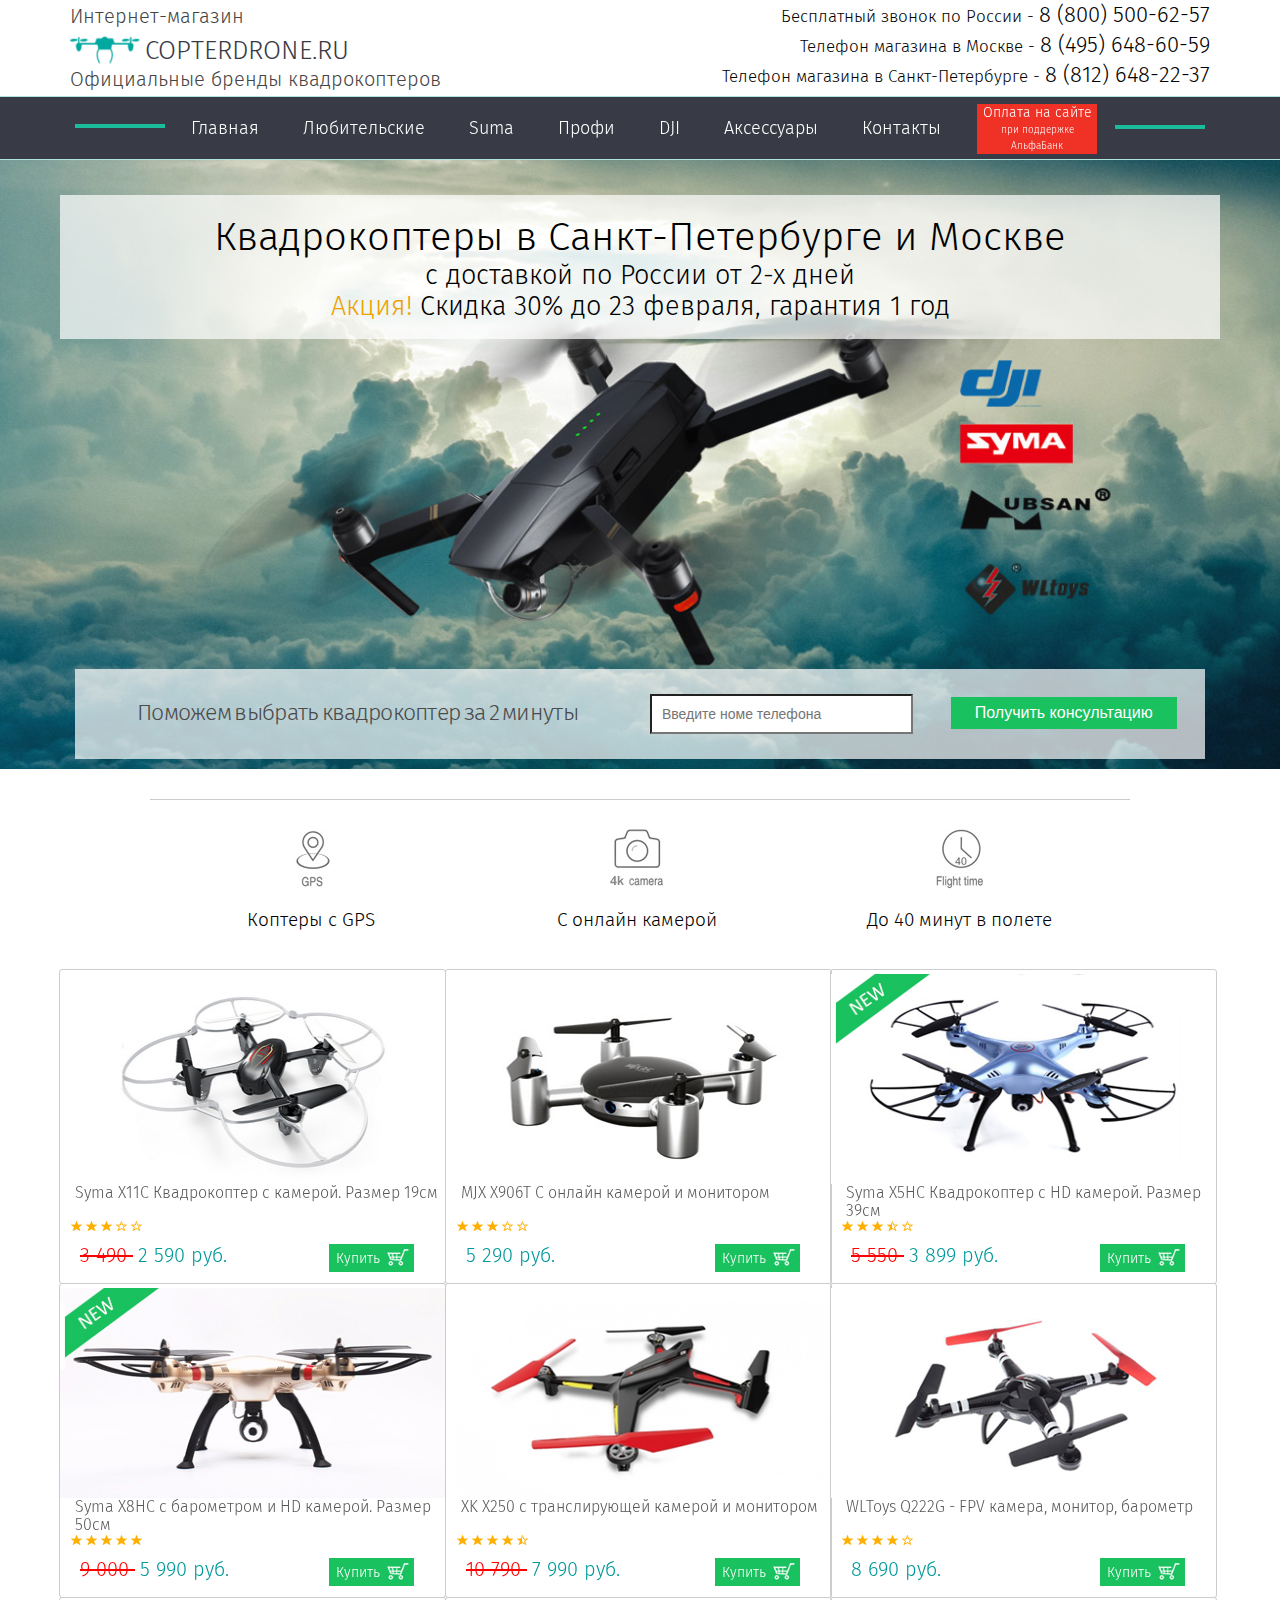
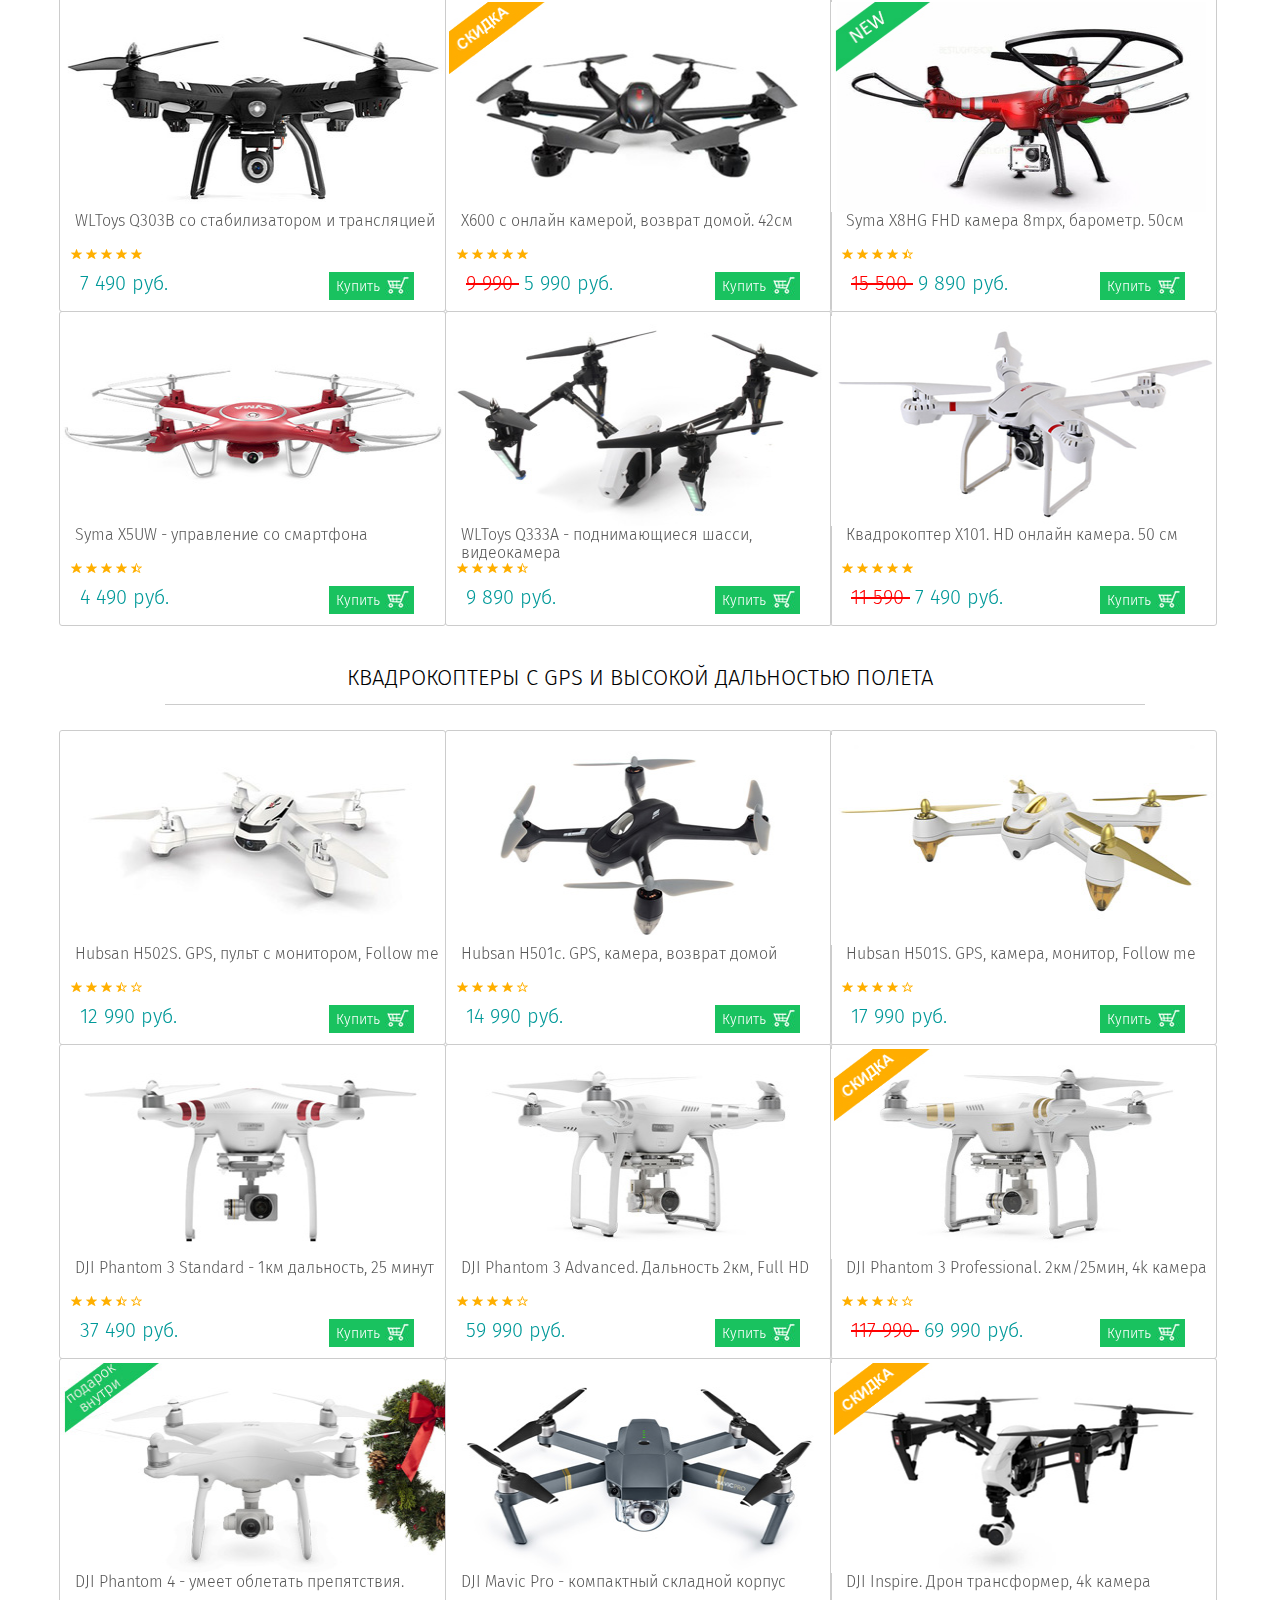
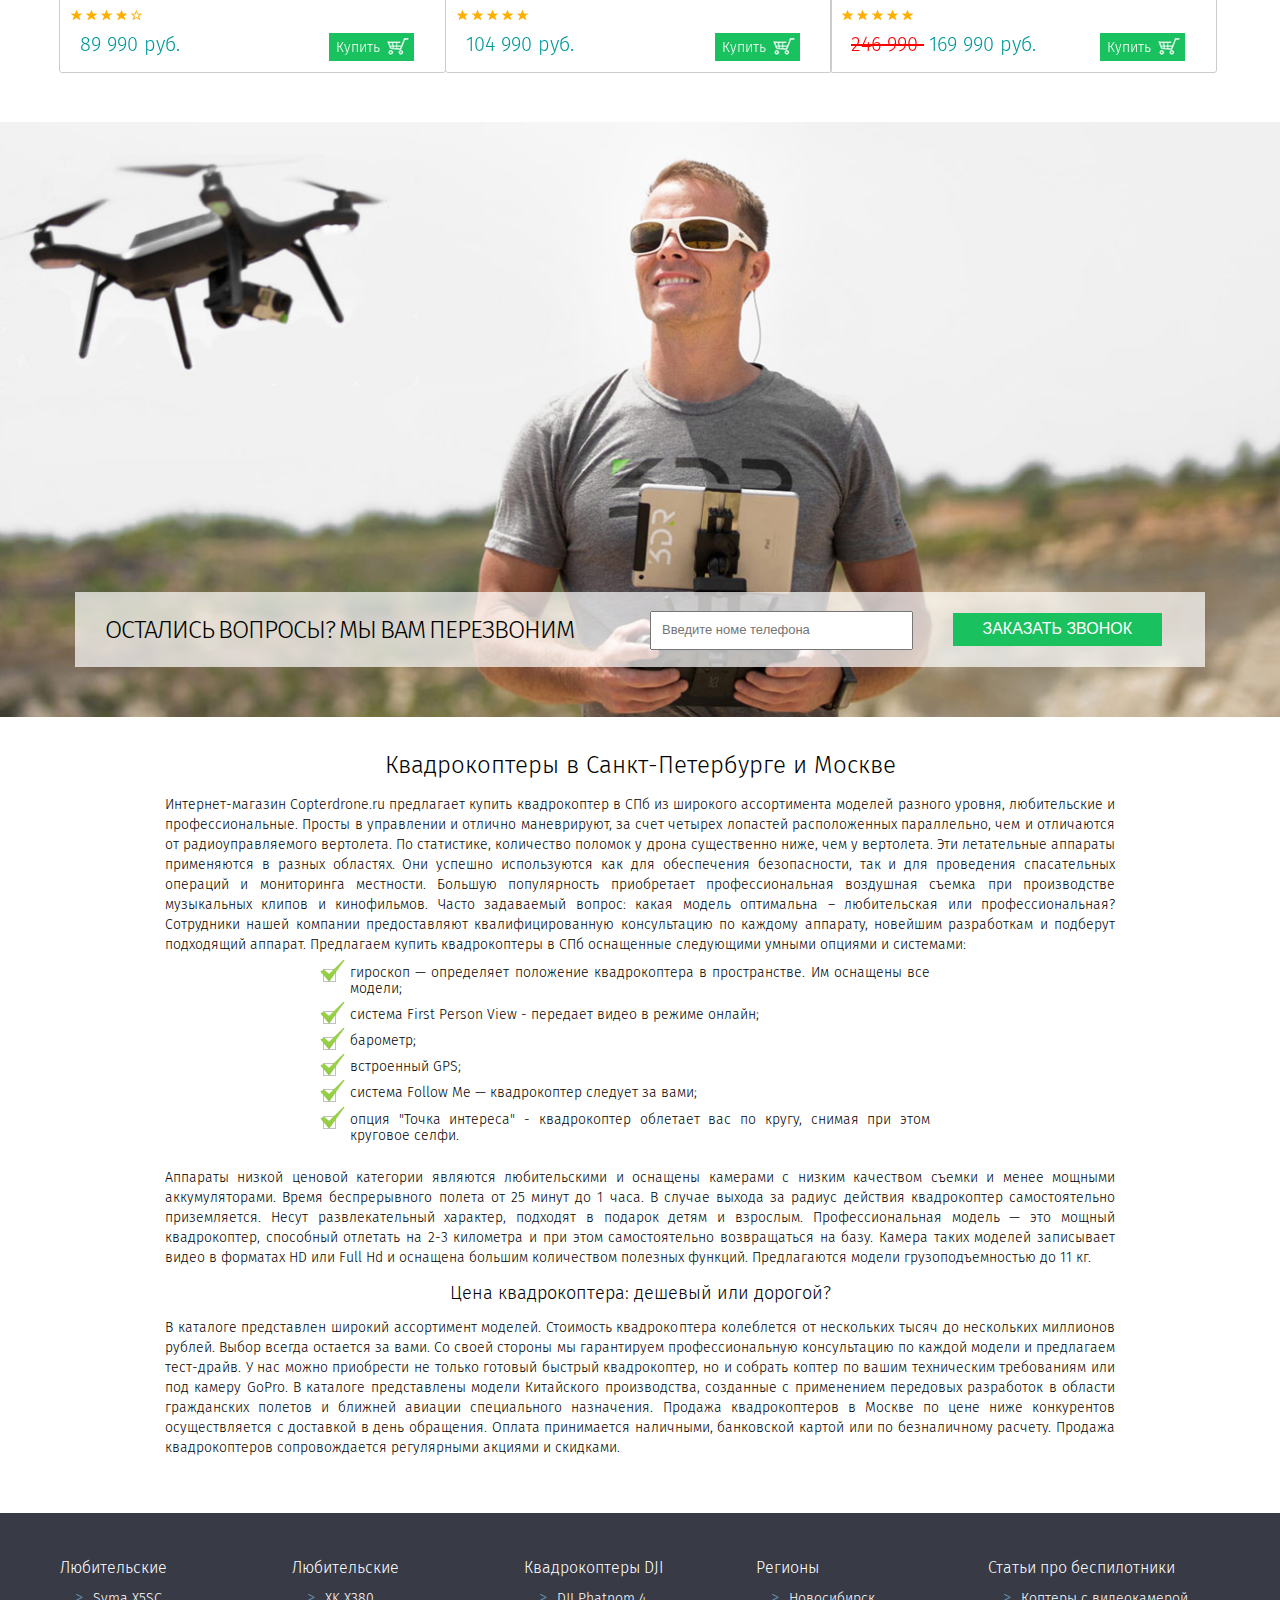
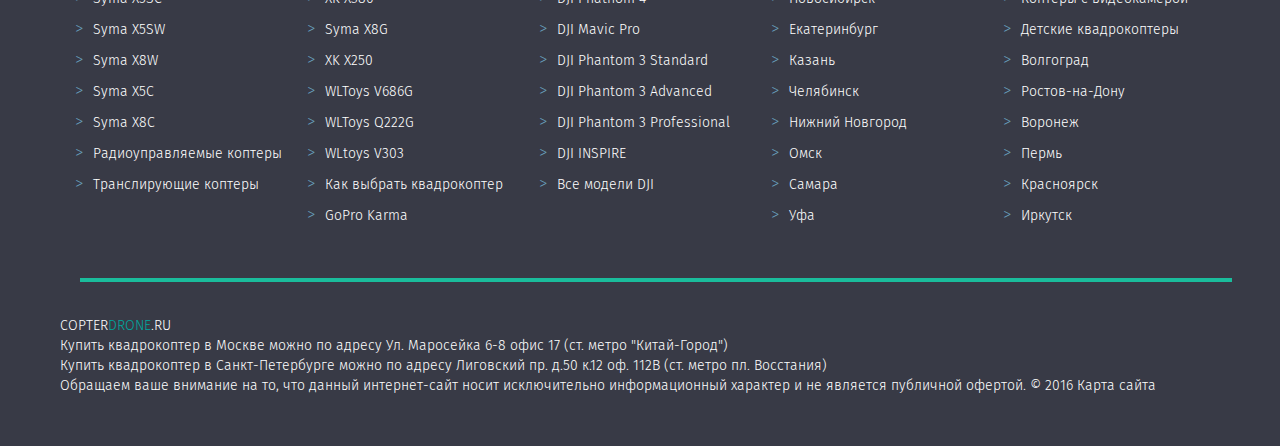
<file: index.html>
<!DOCTYPE html>
<html xmlns="http://www.w3.org/1999/xhtml" xml:lang="ru-ru" lang="ru-ru" dir="ltr">
<head>
	<meta http-equiv="content-type" content="text/html; charset=UTF-8" />
	<meta name="keywords" content="квадрокоптер, купить, санкт петербург, москва, стоимость, цена, продажа, летающие"/>
	<meta name="description" content="Купить квадрокоптер, цены в Санкт-Петербурге и Москве, доставка по РФ. Продажа новых моделей летающих до 2х часов. Стоимость. Акции. Купить онлайн."/>
	<meta name="robots" content="noyaca"/>
	<meta name="robots" content="noodp"/>
	<meta name="viewport" content="initial-scale=1, maximum-scale=1, user-scalable=0" />
	<title>Купить квадрокоптер в Санкт-Петербурге и Москве - лучшие цены на квадрокоптеры и доставка по РФ</title>
	<link rel="icon" type="image/png" href="img/favicon.PNG" />
	<link rel="stylesheet" href="css/normalize.css">
	<link rel="stylesheet" href="css/animate.css">
	<link rel="stylesheet" href="css/hover.css">
	<link rel="stylesheet" href="css/lg-cols.css">
	<link rel="stylesheet" href="css/md-cols.css">
	<link rel="stylesheet" href="css/sm-cols.css">
	<link rel="stylesheet" href="css/xs-cols.css">
</head>
<body>
	<header>
		<div class="block-logo">
      <div class="container">
        <div class="row">
          <div class="header-logo col-lg-5 col-md-5 col-sm-5 col-xs-11"><a href="">
            <span class=logo-text>Интернет-магазин</span>
            <img src="img/logo.png" alt="logo"><span class="img-text">copterdrone.ru</span>
            <span class=logo-text>Официальные бренды квадрокоптеров</span>
          </a></div>
          <div class="site-telephone col-lg-7 col-md-7 col-sm-7">
            <p class="site-telefone-item">
              <span class="call">Бесплатный звонок по России -</span>
              <span class="call-sm">Бесплатный звонок по РФ -</span>
              <span class="telephone-number">8 (800) 500-62-57</span><span class="call-sm"></span></p>
              <p class="site-telefone-item">
                <span class="call">Телефон магазина в Москве -</span>
                <span class="call-sm">Телефон в МСК -</span>
                <span class="telephone-number"> 8 (495) 648-60-59</span></p>
                <p class="site-telefone-item">
                  <span class="call">Телефон магазина в Санкт-Петербурге -</span>
                  <span class="call-sm">Телефон в СПБ -</span>
                  <span class="telephone-number"> 8 (812) 648-22-37</span></p>
                </div>
                <div class="burger">
                  <span></span>
                </div>
              </div>
            </div>
            <div class="navigation">
              <div class="container">
                <div class="row row-nav">
                  <nav class="main-nav col-lg-12 col-md-12">
                    <div class="close"><span></span></div>
                    <a href="#" class="nav-item hvr-float-shadow" >Главная</a>
                    <a href="" class="nav-item hvr-float-shadow">Любительские</a>
                    <a href="" class="nav-item hvr-float-shadow">Suma</a>
                    <a href="professional.html" class="nav-item hvr-float-shadow">Профи</a>
                    <a href="" class="nav-item hvr-float-shadow">DJI</a>
                    <a href="" class="nav-item hvr-float-shadow">Аксессуары</a>
                    <a href="contact.html" class="nav-item hvr-float-shadow">Контакты</a>
                    <a class="btn btn-red hvr-float-shadow">Оплата на сайте <span>при поддержке АльфаБанк</span></a>
                  </nav>
                </div>
              </div>
            </div>


            <div class="menu-order-wrapper menu-order-bye1">
              <div class="menu-order">
                <form name="forma" method="get" action="/payment">
                  <p class="order-title">Для оплаты заказа заполните поля</p>
                  <p class="order-text">После заполнения формы вы будете</p>
                  <p class="order-text ">перенаправлены на сайт банка</p>
                  <select name="product" class="js-payment-popup-select-control">
                    <option value="">— Выберите модель</option>
                    <option data-price="2790" value="Syma X11">Квадрокоптер Syma X11 - 2 390 руб.</option>
                    <option data-price="3590" value="Syma X11C">Квадрокоптер Syma X11C - 3 290 руб.</option>
                    <option data-price="3990" value="Sky Walker">Квадрокоптер Sky Walker - 3 990 руб.</option>
                    <option data-price="4999" value="Syma X5C">Квадрокоптер Syma X5C - 4 799 руб.</option>
                    <option data-price="5490" value="Syma X5SC">Квадрокоптер Syma X5SC - 4 999 руб.</option>
                    <option data-price="6990" value="Syma X5SW">Квадрокоптер Syma X5SW - 8 990 руб. </option>
                    <option data-price="8990" value="Syma X8C">Квадрокоптер Syma X8C - 7 990 руб. </option>
                    <option data-price="8990" value="Syma X8W">Квадрокоптер Syma X8W - 9 490 руб. </option>
                    <option data-price="5190" value="Galaxy Visitor 8">Квадрокоптер Galaxy Visitor 8 - 5 190 руб. </option>
                    <option data-price="5490" value="WL Toys V262">Квадрокоптер WL Toys V262 - 5 490 руб. </option>
                    <option data-price="7999" value="X600">Гексакоптер X600 -  7 999 руб. </option>
                    <option data-price="10490" value="Hubsan H107D">Квадрокоптер Hubsan H107D -  10 490 руб. </option>
                    <option data-price="14990" value="Syma X8G">Квадрокоптер Syma X8G -  14 990 руб. </option>
                    <option data-price="24010" value="V303 Seeker">Квадрокоптер V303 Seeker - 24 010 руб.</option>
                    <option data-price="59990" value="DJI Phantom 3 Standard">Квадрокоптер DJI Phantom 3 Standard - 57 990 руб.</option>
                    <option data-price="81900" value="DJI Phantom 3 Advanced">Квадрокоптер DJI Phantom 3 Advanced - 79 990 руб.</option>
                    <option data-price="99500" value="DJI Phantom 3 Professional">Квадрокоптер DJI Phantom 3 Professional - 99 500 руб.</option>
                    <option data-price="235500" value="DJI Inspire 1">Квадрокоптер DJI Inspire 1 - 229 990 руб.</option>
                    <option data-price="384923" value="DJI Inspire 1 Pro">Квадрокоптер DJI Inspire 1 Pro - 359 990 руб.</option>
                    <option data-price="96890" value="Set Advanced">Квадрокоптер DJI Phantom 3 Advanced - 96 890 руб.</option>
                    <option data-price="115490" value="Set Professional">Квадрокоптер DJI Phantom 3 Professional - 115 490 руб.</option>
                    <option data-price="11499" value="Аккумулятор DJI Phantom 3">Аккумулятор DJI Phantom 3 - 10 800 руб.</option>
                    <option data-price="16499" value="Аккумулятор DJI Inspire">Аккумулятор DJI Inspire - 16 499 руб.</option>
                  </select>
                  <input type="number" required="required" maxlength="50" size="30" placeholder="Сумма, руб." name="amount" class="inputbox">
                  <input type="text" required="required" maxlength="50" size="30" placeholder="Номер заказа (сообщает менеджер)" name="order" class="inputbox">
                  <input class="btn btn-green" type="submit" value="ПЕРЕЙТИ К ОПЛАТЕ">
                </form>
                <span class='callback_closer'>
                </span>
              </div>
            </div>
          </header>

          <main>
           <div class="offer">
            <div class="container">
              <div class="row">
                <div class="offer-block col-lg-12 col-md-12 col-sm-12 col-xs-12">
                  <h1 class="offer-title">Квадрокоптеры в Санкт-Петербурге и Москве</h1>
                  <p class="offer-text">с доставкой по России от 2-х дней</p>
                  <p class="offer-text"><span>Aкция!</span> Скидка 30% до 23 февраля, гарантия 1 год</p>
                </div>
              </div>
              <form action="" class="offer-form  offer-block col-lg-12 col-md-12 col-sm-12 col-xs-12">
                <p class="col-lg-6 col-md-6 col-sm-6 col-xs-12 offer-form-text">Поможем выбрать квадрокоптер за 2 минуты</p>
                <div class="col-lg-3 col-md-3 col-sm-3 col-xs-12">
                 <input type="text" required="required" maxlength="50" size="30" placeholder="Введите номе телефона" name="order" class="inputbox form-buy__input" id="phone">
               </div>
               <div class="col-lg-3 col-md-3 col-sm-3 col-xs-12">
                 <input type="submit" name="submit" value="Получить консультацию" class="btn-green">
               </div>
             </form>
           </div>
         </div>


         <div class="advantages">
          <div class="container">
           <ul class="advantages-items row">
            <li class="col-lg-3 col-lg-push-1 col-md-3 col-md-push-1 col-sm-3 col-sm-pull-1 col-xs-12"><img src="img/gps.jpg" alt="" class="hvr-buzz-out advantages-gps" ><span>Коптеры с GPS</span></li>
            <li class="col-lg-3 col-lg-push-1 col-md-3 col-md-push-1 col-sm-3  col-sm-pull-2  col-xs-12"><img src="img/camera.jpg" alt="" class="hvr-buzz-out advantages-camera"><span>С онлайн камерой</span></li>
            <li class="col-lg-3 col-lg-push-1 col-md-3 col-sm-3  col-sm-pull-2 col-xs-12"><img src="img/time.jpg" alt="" class="hvr-buzz-out advantages-timer"><span>До 40 минут в полете</span></li>
          </ul>
        </div>
      </div>

      <div class="catalog-top">
        <div class="container">
          <div class="row">
            <div href="" class="catalog-item  hvr-glow col-lg-4 col-md-4 col-sm-6 col-xs-12">
              <a id="bx_3966226736_2383_pict" href="/syma_x11c/" class="bx_catalog_item_images" alt="квадрокоптер купить в СПб"><img src="img/x11c.jpg" alt="SymaX11C">
                <div class="product-mask">
                  <ul>
                    <li><span>Размер: </span><span>19см</span></li>
                    <li><span>Дальность: </span<span>45 метров</span></li>
                    <li><span>Время полета: </span><span>7-9 мин</span></li>
                    <li><span>Время зарядки: </span><span>40 мин</span></li>
                    <li><span>Камера: </span><span>640х480</span></li>
                    <li><span>Аккумулятор: </span><span>380mah</span></li>
                  </ul>
                  <button class="btn btn-white">Подробнее</button>
                </div>
              </a>
              <a href="symaX11C.html" class="item-title">Syma X11C Квадрокоптер с камерой. Размер 19см</a>
              <div class="stars-block">
                <span class="star"></span>
                <span class="star"></span>
                <span class="star"></span>
                <span class="star empty"></span>
                <span class="star empty"></span>
              </div>
              <div class="row price-block">
                <p class="item-price col-lg-7 col-md-7"><span>3 490 </span>2 590 руб.</p>
                <div class="col-lg-5 col-md-5">
                  <div class="btn-basket hvr-outline-out">Купить </div>
                </div>
              </div>
            </div>
            <div href="" class="catalog-item hvr-glow col-lg-4 col-md-4 col-sm-6  col-xs-12">
              <a id="bx_3966226736_2383_pict" href="/mjx_x906t/" class="bx_catalog_item_images" alt="квадрокоптер с камерой mjx x906t купить в Санкт-Петербурге"><img src="img/mjx_x906t.jpg">
                <div class="product-mask">
                  <ul>
                    <li><span>Размер: </span><span>25см</span></li>
                    <li><span>Дальность: </span><span>60 метров</span></li>
                    <li><span>Время полета: </span><span>10-12 мин</span></li>
                    <li><span>Время зарядки: </span><span>40 мин</span></li>
                    <li><span>Камера: </span><span>Транслирующая</span></li>
                    <li><span>Аккумулятор: </span><span>380mah</span></li>
                  </ul>
                  <button class="btn btn-white">Подробнее</button>
                </div>
              </a>
              <a href="#" class="item-title">MJX X906T С онлайн камерой и монитором</a>
              <div class="stars-block">
                <span class="star"></span>
                <span class="star"></span>
                <span class="star"></span>
                <span class="star empty"></span>
                <span class="star empty"></span>
              </div>
              <div class="price-block">
                <p class="item-price col-lg-7 col-md-7">5 290 руб.</p>
                <div class="col-lg-5 col-md-5">
                  <div class="btn-basket hvr-outline-out">Купить </div>
                </div>
              </div>
            </div>
            <div href="" class="catalog-item hvr-glow col-lg-4 col-md-4  col-sm-6 col-xs-12">
              <a id="bx_3966226736_2383_pict" href="/syma_x5hc/" class="bx_catalog_item_images" alt="квадрокоптер"><img src="img/x5hc.jpg">
                <div class="product-mask">
                  <ul>
                    <li><span>Размер: </span><span>39см</span></li>
                    <li><span>Дальность: </span><span>100 метров</span></li>
                    <li><span>Время полета: </span><span>10-12 мин</span></li>
                    <li><span>Время зарядки: </span><span>40 мин</span></li>
                    <li><span>Камера: </span><span>нет</span></li>
                    <li><span>Аккумулятор: </span><span>600mah</span></li>
                  </ul>
                  <button class="btn btn-white">Подробнее</button>
                </div>
              </a>
              <a href="" class="item-title">Syma X5HC Квадрокоптер с HD камерой.  Размер 39см</a>
              <div class="stars-block">
                <span class="star"></span>
                <span class="star"></span>
                <span class="star"></span>
                <span class="star half"></span>
                <span class="star empty"></span>
              </div>
              <div class="row price-block">
                <p class="item-price col-lg-7 col-md-7"><span>5 550 </span>3 899 руб.</p>
                <div class="col-lg-5 col-md-5">
                  <div class="btn-basket hvr-outline-out">Купить </div>
                </div>
              </div>
            </div>
            <div href="" class="catalog-item hvr-glow col-lg-4 col-md-4  col-sm-6 col-xs-12">
              <a id="bx_3966226736_2383_pict" href="/syma_x8hc/" class="bx_catalog_item_images" alt="Квадрокоптер с барометром syma x8hc"><img src="img/x8hc.jpg">
                <div class="product-mask">
                  <ul>
                    <li><span>Размер: </span><span>50см</span></li>
                    <li><span>Дальность: </span><span>120 метров</span></li>
                    <li><span>Время полета: </span><span>10-12 мин</span></li>
                    <li><span>Камера: </span><span>1280х720</span></li>
                    <li><span>Аккумулятор: </span><span>2000mah</span></li>
                    <li><span>Функции: </span><span>флипы, Headless, Failsafe</span></li>
                  </ul>
                  <button class="btn btn-white">Подробнее</button>
                </div>
              </a>
              <a href="" class="item-title">Syma X8HC с барометром и HD камерой. Размер 50см</a>
              <div class="stars-block">
                <span class="star"></span>
                <span class="star"></span>
                <span class="star"></span>
                <span class="star"></span>
                <span class="star"></span>
              </div>
              <div class="row price-block price-block-up">
                <p class="item-price col-lg-7 col-md-7"><span>9 000 </span>5 990 руб.</p>
                <div class="col-lg-5 col-md-5">
                  <div class="btn-basket hvr-outline-out">Купить </div>
                </div>
              </div>
            </div>
            <div href="" class="catalog-item hvr-glow col-lg-4 col-md-4  col-sm-6 col-xs-12">
              <a id="bx_3966226736_2383_pict" href="/xk_x250/" class="bx_catalog_item_images" alt="купить в спб квадрокоптер"><img src="img/x250.jpg">
                <div class="product-mask">
                  <ul>
                    <li><span>Размер: </span><span>37см</span></li>
                    <li><span>Дальность: </span><span>100 метров</span></li>
                    <li><span>Время полета: </span><span>10-12 мин</span></li>
                    <li><span>Камера: </span><span>Транслирующая, с монитором</span></li>
                    <li><span>Аккумулятор: </span><span>780mah</span></li>
                    <li><span>Функции: </span><span>возврат домой, Headless Mode</span></li>
                  </ul>
                  <button class="btn btn-white">Подробнее</button>
                </div>
              </a>
              <a href="" class="item-title">XK X250 с транслирующей камерой и монитором</a>
              <div class="stars-block">
                <span class="star"></span>
                <span class="star"></span>
                <span class="star"></span>
                <span class="star"></span>
                <span class="star half"></span>
              </div>
              <div class="row price-block price-block-up">
                <p class="item-price col-lg-7 col-md-7"><span>10 790 </span>7 990 руб.</p>
                <div class="col-lg-5 col-md-5">
                  <div class="btn-basket hvr-outline-out">Купить </div>
                </div>
              </div>
            </div>
            <div href="" class="catalog-item hvr-glow col-lg-4 col-md-4  col-sm-6 col-xs-12">
              <a id="bx_3966226736_2383_pict" href="/wltoys_q222g/" class="bx_catalog_item_images" alt="Радиоуправляемый квадрокоптер"><img src="img/q222g.jpg">
                <div class="product-mask">
                  <ul>
                    <li><span>Размер: </span><span>39см</span></li>
                    <li><span>Дальность: </span><span>100 метров</span></li>
                    <li><span>Время полета: </span><span>10-12 мин</span></li>
                    <li><span>Камера: </span><span>Онлайн, монитор в комплекте</span></li>
                    <li><span>Аккумулятор: </span><span>550mah</span></li>
                    <li><span>Функции: </span><span>флипы, возврат домой, барометр (сам держит высоту)</span></li>
                  </ul>
                  <button class="btn btn-white">Подробнее</button>
                </div>
              </a>
              <a href="" class="item-title">WLToys Q222G - FPV камера, монитор, барометр</a>
              <div class="stars-block">
                <span class="star"></span>
                <span class="star"></span>
                <span class="star"></span>
                <span class="star"></span>
                <span class="star empty"></span>
              </div>
              <div class="row price-block price-block-up">
                <p class="item-price col-lg-7 col-md-7">8 690 руб.</p>
                <div class="col-lg-5 col-md-5">
                  <div class="btn-basket hvr-outline-out">Купить </div>
                </div>
              </div>
            </div>
            <div href="" class="catalog-item hvr-glow col-lg-4 col-md-4  col-sm-6 col-xs-12">
              <a id="bx_3966226736_2383_pict" href="/wltoys_q303b/" class="bx_catalog_item_images" alt="Квадрокоптер с fpv камерой WLToys Q333B"> <img src="img/wltous_q303a.jpg">
                <div class="product-mask">
                  <ul>
                    <li><span>Размер: </span><span>50см</span></li>
                    <li><span>Дальность: </span><span>120 метров</span></li>
                    <li><span>Время полета: </span><span>10-12 мин</span></li>
                    <li><span>Камера: </span><span>Транслирующая</span></li>
                    <li><span>Аккумулятор: </span><span>2000mah</span></li>
                    <li><span>Функции: </span><span>флипы, Headless, Failsafe</span></li>
                  </ul>
                  <button class="btn btn-white">Подробнее</button>
                </div>
              </a>
              <a href="" class="item-title">WLToys Q303B со стабилизатором и трансляцией</a>
              <div class="stars-block">
                <span class="star"></span>
                <span class="star"></span>
                <span class="star"></span>
                <span class="star"></span>
                <span class="star"></span>
              </div>
              <div class="row price-block price-block-up">
                <p class="item-price col-lg-7">7 490 руб.</p>
                <div class="col-lg-5 col-md-5">
                  <div class="btn-basket hvr-outline-out">Купить </div>
                </div>
              </div>
            </div>
            <div href="" class="catalog-item hvr-glow col-lg-4 col-md-4  col-sm-6 col-xs-12">
              <a id="bx_3966226736_2383_pict" href="/mjx_x600/" class="bx_catalog_item_images" alt="Гексакоптер MJX X600 с камерой в Москве"><img src="img/x600.jpg">
                <div class="product-mask">
                  <ul>
                    <li><span>Размер: </span><span>39см</span></li>
                    <li><span>Дальность: </span><span>100 метров</span></li>
                    <li><span>Время полета: </span><span>10-12 мин</span></li>
                    <li><span>Камера: </span><span>Транслирующая</span></li>
                    <li><span>Аккумулятор: </span><span>700mah</span></li>
                    <li><span>Функции: </span><span>флипы, Failsafe, возврат домой</span></li>
                  </ul>
                  <button class="btn btn-white">Подробнее</button>
                </div>
              </a>
              <a href="" class="item-title">X600 с онлайн камерой, возврат домой. 42см</a>
              <div class="stars-block">
                <span class="star"></span>
                <span class="star"></span>
                <span class="star"></span>
                <span class="star"></span>
                <span class="star"></span>
              </div>
              <div class="row price-block price-block-up">
                <p class="item-price col-lg-7 col-md-7"><span>9 990 </span>5 990 руб.</p>
                <div class="col-lg-5 col-md-5">
                  <div class="btn-basket hvr-outline-out">Купить </div>
                </div>
              </div>
            </div>
            <div href="" class="catalog-item hvr-glow col-lg-4 col-md-4  col-sm-6 col-xs-12">
              <a id="bx_3966226736_2383_pict" href="/syma_x8hg/" class="bx_catalog_item_images" alt="Квадрокоптер Syma X8HG"><img src="img/x8hg.jpg">
                <div class="product-mask">
                  <ul>
                    <li><span>Размер: </span><span>50см</span></li>
                    <li><span>Дальность: </span><span>120 метров</span></li>
                    <li><span>Время полета: </span><span>10-13 мин</span></li>
                    <li><span>Камера: </span><span>1920х1080 FullHD</span></li>
                    <li><span>Аккумулятор: </span><span>2000mah</span></li>
                    <li><span>Функции: </span><span>флипы, Headless, Failsafe</span></li>
                  </ul>
                  <button class="btn btn-white">Подробнее</button>
                </div>
              </a>
              <a href="" class="item-title">Syma X8HG FHD камера 8mpx, барометр. 50см</a>
              <div class="stars-block">
                <span class="star"></span>
                <span class="star"></span>
                <span class="star"></span>
                <span class="star"></span>
                <span class="star half"></span>
              </div>
              <div class="row price-block price-block-up">
                <p class="item-price col-lg-7 col-md-7"><span>15 500 </span>9 890 руб.</p>
                <div class="col-lg-5 col-md-5">
                  <div class="btn-basket hvr-outline-out">Купить </div>
                </div>
              </div>
            </div>
            <div href="" class="catalog-item hvr-glow col-lg-4 col-md-4  col-sm-6 col-xs-12">
              <a id="bx_3966226736_2383_pict" href="/syma_x5uw/" class="bx_catalog_item_images" alt="Квадрокоптер Syma X5UW"><img src="img/x5uw.jpg">
                <div class="product-mask">
                  <ul>
                    <li><span>Размер: </span><span>32см</span></li>
                    <li><span>Дальность: </span><span>120 метров</span></li>
                    <li><span>Время полета: </span><span>10-13 мин</span></li>
                    <li><span>Камера: </span><span>1920х1080 FullHD</span></li>
                    <li><span>Аккумулятор: </span><span>500mah</span></li>
                    <li><span>Функции: </span><span>флипы, Headless, Failsafe, построение маршрута</span></li>
                  </ul>
                  <button class="btn btn-white">Подробнее</button>
                </div>
              </a>
              <a href="" class="item-title">Syma X5UW - управление со смартфона</a>
              <div class="stars-block">
                <span class="star"></span>
                <span class="star"></span>
                <span class="star"></span>
                <span class="star"></span>
                <span class="star half"></span>
              </div>
              <div class="row price-block price-block-up">
                <p class="item-price col-lg-7 col-md-7">4 490 руб.</p>
                <div class="col-lg-5 col-md-5">
                  <div class="btn-basket hvr-outline-out">Купить </div>
                </div>
              </div>
            </div>
            <div href="" class="catalog-item hvr-glow col-lg-4 col-md-4  col-sm-6 col-xs-12">
              <a id="bx_3966226736_2383_pict" href="/wltoys_q333a/" class="bx_catalog_item_images clearfix" alt="Квадрокоптер WLToys Q333A"><img src="img/q333a.jpg">
                <div class="product-mask">
                  <ul>
                    <li><span>Размер: </span><span>45см</span></li>
                    <li><span>Дальность: </span><span>120 метров</span></li>
                    <li><span>Время полета: </span><span>10-13 мин</span></li>
                    <li><span>Камера: </span><span>1920х1080 FullHD</span></li>
                    <li><span>Аккумулятор: </span><span>2000mah</span></li>
                    <li><span>Функции: </span><span>складывающиеся шасси, Headless, Failsafe,</span></li>
                  </ul>
                  <button class="btn btn-white">Подробнее</button>
                </div>
              </a>
              <a href="" class="item-title">WLToys Q333A - поднимающиеся шасси, видеокамера</a>
              <div class="stars-block">
                <span class="star"></span>
                <span class="star"></span>
                <span class="star"></span>
                <span class="star"></span>
                <span class="star half"></span>
              </div>
              <div class="row price-block price-block-up">
                <p class="item-price col-lg-7  col-md-7">9 890 руб.</p>
                <div class="col-lg-5 col-md-5">
                  <div class="btn-basket hvr-outline-out">Купить </div>
                </div>
              </div>
            </div>
            <div href="" class="catalog-item hvr-glow col-lg-4 col-md-4  col-sm-6 col-xs-12">
              <a id="bx_3966226736_2383_pict" href="/mjx_x101/" class="bx_catalog_item_images" alt="Квадрокоптер MJX X101"><img src="img/x101.jpg">
                <div class="product-mask">
                  <ul>
                    <li><span>Размер: </span><span>50см</span></li>
                    <li><span>Дальность: </span><span>120 метров</span></li>
                    <li><span>Время полета: </span><span>13-15 мин</span></li>
                    <li><span>Камера: </span><span>HD онлайн</span></li>
                    <li><span>Аккумулятор: </span><span>1200mah</span></li>
                    <li><span>Функции: </span><span>флипы, Failsafe, автовозврат</span></li>
                  </ul>
                  <button class="btn btn-white">Подробнее</button>
                </div>
              </a>
              <a href="" class="item-title">Квадрокоптер X101. HD онлайн камера. 50 см</a>
              <div class="stars-block">
                <span class="star"></span>
                <span class="star"></span>
                <span class="star"></span>
                <span class="star"></span>
                <span class="star"></span>
              </div>
              <div class="row price-block price-block-up">
                <p class="item-price col-lg-7 col-md-7"><span>11 590 </span>7 490 руб.</p>
                <div class="col-lg-5 col-md-5">
                  <div class="btn-basket hvr-outline-out">Купить </div>
                </div>
              </div>
            </div>
          </div>
        </div>
      </div>
      <div class="offer-bottom">
        <div class="container">
         <h3 class="offer-bottom-title">КВАДРОКОПТЕРЫ С GPS И ВЫСОКОЙ ДАЛЬНОСТЬЮ ПОЛЕТА</h3>
         <div class="row">
          <div href="" class="catalog-item hvr-glow col-lg-4 col-md-4  col-sm-6 col-xs-12">
            <a id="bx_3966226736_2383_pict" href="/hubsan_h502s/" class="bx_catalog_item_images" alt="магазин квадрокоптеров в Москве"><img src="img/h502s.jpg">
              <div class="product-mask">
                <ul>
                  <li><span>Размер: </span><span>27см</span></li>
                  <li><span>Дальность: </span><span>250 метров</span></li>
                  <li><span>Время полета: </span><span>15-17 мин</span></li>
                  <li><span>Камера: </span><span>нет</span></li>
                  <li><span>Аккумулятор: </span><span>610mah</span></li>
                  <li><span>Функции: </span><span>GPS автовозврат, Follow Me, FPV</span></li>
                </ul>
                <button class="btn btn-white">Подробнее</button>
              </div>
            </a>
            <a href="" class="item-title">Hubsan H502S. GPS, пульт с монитором, Follow me</a>
            <div class="stars-block">
              <span class="star"></span>
              <span class="star"></span>
              <span class="star"></span>
              <span class="star half"></span>
              <span class="star empty"></span>
            </div>
            <div class="row price-block price-block-up">
              <p class="item-price col-lg-7 col-md-7">12 990 руб.</p>
              <div class="col-lg-5 col-md-5">
                <div class="btn-basket hvr-outline-out">Купить </div>
              </div>
            </div>
          </div>
          <div href="" class="catalog-item hvr-glow col-lg-4 col-md-4  col-sm-6 col-xs-12">
            <a id="bx_3966226736_2383_pict" href="/hubsan_h501c/" class="bx_catalog_item_images" alt="Квадрокоптер цена"><img src="img/h501c.jpg">
              <div class="product-mask">
                <ul>
                  <li><span>Размер: </span><span>32см</span></li>
                  <li><span>Дальность: </span><span>600 метров</span></li>
                  <li><span>Время полета: </span><span>20-22 мин</span></li>
                  <li><span>Камера: </span><span>Full HD</span></li>
                  <li><span>Аккумулятор: </span><span>2700mah</span></li>
                  <li><span>Функции: </span><span>GPS автовозврат, бк моторы</span></li>
                  <li><span>Пульт: </span><span>с телеметрией</span></li>
                </ul>
                <button class="btn btn-white">Подробнее</button>
              </div>
            </a>
            <a href="" class="item-title">Hubsan H501c. GPS, камера, возврат домой</a>
            <div class="stars-block">
              <span class="star"></span>
              <span class="star"></span>
              <span class="star"></span>
              <span class="star"></span>
              <span class="star empty"></span>
            </div>
            <div class="row price-block price-block-up">
              <p class="item-price col-lg-7 col-md-7">14 990 руб.</p>
              <div class="col-lg-5 col-md-5">
                <div class="btn-basket hvr-outline-out">Купить </div>
              </div>
            </div>
          </div>
          <div href="" class="catalog-item hvr-glow col-lg-4 col-md-4  col-sm-6 col-xs-12">
            <a id="bx_3966226736_2383_pict" href="/hubsan_h501s/" class="bx_catalog_item_images" alt="Квадрокоптер цена"><img src="img/h501s.jpg">
              <div class="product-mask">
                <ul>
                  <li><span>Размер: </span><span>32см</span></li>
                  <li><span>Дальность: </span><span>600 метров</span></li>
                  <li><span>Время полета: </span><span>20-22 мин</span></li>
                  <li><span>Камера: </span><span>Транслирующая Full HD</span></li>
                  <li><span>Аккумулятор: </span><span>2700mah</span></li>
                  <li><span>Функции: </span><span>GPS автовозврат, FPV, Follow Me</span></li>
                </ul>
                <button class="btn btn-white">Подробнее</button>
              </div>
            </a>
            <a href="" class="item-title">Hubsan H501S. GPS, камера, монитор, Follow me</a>
            <div class="stars-block">
              <span class="star"></span>
              <span class="star"></span>
              <span class="star"></span>
              <span class="star"></span>
              <span class="star empty"></span>
            </div>
            <div class="row price-block price-block-up">
              <p class="item-price col-lg-7 col-md-7">17 990 руб.</p>
              <div class="col-lg-5 col-md-5">
                <div class="btn-basket hvr-outline-out">Купить </div>
              </div>
            </div>
          </div>
          <div href="" class="catalog-item hvr-glow col-lg-4 col-md-4  col-sm-6 col-xs-12">
            <a id="bx_3966226736_2383_pict" href="/dji_phantom_3_standard/" class="bx_catalog_item_images" alt="Квадрокоптер DJI Phantom 3 Standard"><img src="img/dji_phantom_3_standard.jpg">
              <div class="product-mask">
                <ul>
                  <li><span>Размер: </span><span>53см</span></li>
                  <li><span>Дальность: </span><span>1000 метров</span></li>
                  <li><span>Время полета: </span><span>25 мин</span></li>
                  <li><span>Камера: </span><span>Транслирующая 2.7k</span></li>
                  <li><span>Аккумулятор: </span><span>4480mah</span></li>
                  <li><span>Функции: </span><span>GPS, FPV, облет по точкам</span></li>
                </ul>
                <button class="btn btn-white">Подробнее</button>
              </div>
            </a>
            <a href="" class="item-title">DJI Phantom 3 Standard - 1км дальность, 25 минут</a>
            <div class="stars-block">
              <span class="star"></span>
              <span class="star"></span>
              <span class="star"></span>
              <span class="star half"></span>
              <span class="star empty"></span>
            </div>
            <div class="row price-block price-block-up">
              <p class="item-price col-lg-7 col-md-7">37 490 руб.</p>
              <div class="col-lg-5 col-md-5">
                <div class="btn-basket hvr-outline-out">Купить </div>
              </div>
            </div>
          </div>
          <div href="" class="catalog-item hvr-glow col-lg-4 col-md-4  col-sm-6 col-xs-12">
            <a id="bx_3966226736_2383_pict" href="/dji_phantom_3_advanced/" class="bx_catalog_item_images" alt="DJI Phantom 3 Advanced"><img src="img/advanced.jpg">
              <div class="product-mask">
                <ul>
                  <li><span>Размер: </span><span>53см</span></li>
                  <li><span>Дальность: </span><span>2000 метров</span></li>
                  <li><span>Время полета: </span><span>25 мин</span></li>
                  <li><span>Камера: </span><span>Транслирующая FullHD</span></li>
                  <li><span>Аккумулятор: </span><span>4480mah</span></li>
                  li><span>Функции: </span><span>GPS, HD FPV, облет по точкам</span></li>
                </ul>
                <button class="btn btn-white">Подробнее</button>
              </div>
            </a>
            <a href="" class="item-title">DJI Phantom 3 Advanced. Дальность 2км, Full HD</a>
            <div class="stars-block">
              <span class="star"></span>
              <span class="star"></span>
              <span class="star"></span>
              <span class="star"></span>
              <span class="star empty"></span>
            </div>
            <div class="row price-block price-block-up">
              <p class="item-price col-lg-7 col-md-7">59 990 руб.</p>
              <div class="col-lg-5 col-md-5">
                <div class="btn-basket hvr-outline-out">Купить </div>
              </div>
            </div>
          </div>
          <div href="" class="catalog-item hvr-glow col-lg-4 col-md-4  col-sm-6 col-xs-12">
            <a id="bx_3966226736_2383_pict" href="/dji_phantom_3_professional/" class="bx_catalog_item_images" alt="DJI Phantom 3 Professional"><img src="img/professional.jpg">
              <div class="product-mask">
                <ul>
                  <li><span>Размер: </span><span>53см</span></li>
                  <li><span>Дальность: </span><span>2000 метров</span></li>
                  <li><span>Время полета: </span><span>25 мин</span></li>
                  <li><span>Камера: </span><span>Транслирующая 4k</span></li>
                  <li><span>Аккумулятор: </span><span>4480mah</span></li>
                  <li><span>Функции: </span><span>GPS, HD FPV, облет по точкам</span></li>
                </ul>
                <button class="btn btn-white">Подробнее</button>
              </div>
            </a>
            <a href="" class="item-title">DJI Phantom 3 Professional. 2км/25мин, 4k камера</a>
            <div class="stars-block">
              <span class="star"></span>
              <span class="star"></span>
              <span class="star"></span>
              <span class="star half"></span>
              <span class="star empty"></span>
            </div>
            <div class="row price-block price-block-up">
              <p class="item-price col-lg-7 col-md-7"><span>117 990 </span>69 990 руб.</p>
              <div class="col-lg-5 col-md-5">
                <div class="btn-basket hvr-outline-out">Купить </div>
              </div>
            </div>
          </div>
          <div href="" class="catalog-item hvr-glow col-lg-4 col-md-4  col-sm-6 col-xs-12">
            <a id="bx_3966226736_2383_pict" href="/dji_phantom_4/" class="bx_catalog_item_images" alt="Купить квадрокоптер dji phantom 4 в СПб и Москве"><img src="img/dji_phantom_4.jpg">
              <div class="product-mask">
                <ul>
                  <li><span>Размер: </span><span>53см</span></li>
                  <li><span>Дальность: </span><span>5000 метров</span></li>
                  <li><span>Время полета: </span><span>28 мин</span></li>
                  <li><span>Камера: </span><span>4k</span></li>
                  <li><span>Аккумулятор: </span><span>5350mah</span></li>
                  <li><span>Функции: </span><span>GPS автовозврат, облет препятствий</span></li>
                </ul>
                <button class="btn btn-white">Подробнее</button>
              </div>
            </a>
            <a href="" class="item-title">DJI Phantom 4 - умеет облетать препятствия.</a>
            <div class="stars-block">
              <span class="star"></span>
              <span class="star"></span>
              <span class="star"></span>
              <span class="star"></span>
              <span class="star empty"></span>
            </div>
            <div class="row price-block price-block-up">
              <p class="item-price col-lg-7 col-md-7">89 990 руб.</p>
              <div class="col-lg-5 col-md-5">
                <div class="btn-basket hvr-outline-out">Купить </div>
              </div>
            </div>
          </div>
          <div href="" class="catalog-item hvr-glow col-lg-4 col-md-4 col-sm-6 col-xs-12">
            <a id="bx_3966226736_2383_pict" href="/dji_mavic_pro/" class="bx_catalog_item_images" alt="радиоуправляемый квадрокоптер DJI mavic pro цена в Москве и Санкт-Петербурге"><img src="img/dji_mavic_pro.jpg">
              <div class="product-mask">
                <ul>
                  <li><span>Размер: </span><span>19.8см</span></li>
                  <li><span>Дальность: </span><span>7000 метров</span></li>
                  <li><span>Время полета: </span><span>27 мин</span></li>
                  <li><span>Камера: </span><span>4k</span></li>
                  <li><span>Аккумулятор: </span><span>3380mah</span></li>
                  <li><span>Функции: </span><span>GPS автовозврат, облет препятствий</span></li>
                </ul>
                <button class="btn btn-white">Подробнее</button>
              </div>
            </a>
            <a href="" class="item-title">DJI Mavic Pro - компактный складной корпус</a>
            <div class="stars-block">
              <span class="star"></span>
              <span class="star"></span>
              <span class="star"></span>
              <span class="star"></span>
              <span class="star"></span>
            </div>
            <div class="row price-block price-block-up">
              <p class="item-price col-lg-7  col-md-7">104 990 руб.</p>
              <div class="col-lg-5 col-md-5">
                <div class="btn-basket hvr-outline-out">Купить </div>
              </div>
            </div>
          </div>
          <div href="" class="catalog-item hvr-glow col-lg-4 col-md-4 col-sm-6 col-xs-12">
            <a id="bx_3966226736_2383_pict" href="/dji_inspire/" class="bx_catalog_item_images" alt="Квадрокоптер DJI Inspire"><img src="img/inspire.jpg">
              <div class="product-mask">
                <ul>
                  <li><span>Размер: </span><span>70см</span></li>
                  <li><span>Дальность: </span><span>2000 метров</span></li>
                  <li><span>Время полета: </span><span>25 мин</span></li>
                  <li><span>Камера: </span><span>Транслирующая 4k</span></li>
                  <li><span>Аккумулятор: </span><span>4200mah</span></li>
                  <li><span>Функции: </span><span>GPS, HD FPV, облет по точкам</span></li>
                </ul>
                <button class="btn btn-white">Подробнее</button>
              </div>
            </a>
            <a href="" class="item-title">DJI Inspire. Дрон трансформер, 4k камера</a>
            <div class="stars-block">
              <span class="star"></span>
              <span class="star"></span>
              <span class="star"></span>
              <span class="star"></span>
              <span class="star"></span>
            </div>
            <div class="row price-block price-block-up">
              <p class="item-price col-lg-7 col-md-7"><span>246 990 </span>169 990 руб.</p>
              <div class="col-lg-5 col-md-5">
                <div class="btn-basket hvr-outline-out">Купить </div>
              </div>
            </div>
          </div>
        </div>
      </div>
    </div>

    <div class="consult">
      <div class="container">
       <form action="cta.php" method="POST" name="forma" class="offer-block row consult-form">
        <p class="col-lg-6 col-md-6 col-sm-6 col-xs-12 consult-text">ОСТАЛИСЬ ВОПРОСЫ? МЫ ВАМ ПЕРЕЗВОНИМ</p>
        <div class="col-lg-3 col-md-3 col-sm-3 col-xs-8 col-xs-push-2 ">
         <input  type="text" required="required" maxlength="50" size="30" placeholder="Введите номе телефона" name="order" class="inputbox form-buy__input" id="phone">
       </div>
       <div class="col-lg-3 col-md-3 col-sm-3 col-xs-12 ">
         <input type="submit" name="submit" value="ЗАКАЗАТЬ ЗВОНОК" class="btn-green">
       </div>
     </form>
   </div>
 </div>

 <div class="seo">
  <div class="container">
   <h2 class="seo-title">Квадрокоптеры в Санкт-Петербурге и Москве</h2>
   <p>Интернет-магазин Copterdrone.ru предлагает купить квадрокоптер в СПб из широкого ассортимента моделей разного уровня, любительские и профессиональные. Просты в управлении и отлично маневрируют, за счет четырех лопастей расположенных параллельно, чем и отличаются от
    радиоуправляемого вертолета. По статистике, количество поломок у
    <a href="/bespilotniki_bpla/kvadrocopter_drone/" class="seo-link">дрона</a>
    существенно ниже, чем у вертолета. Эти летательные аппараты применяются в разных областях. Они успешно используются как для обеспечения безопасности, так и для проведения спасательных операций и мониторинга местности. Большую популярность приобретает профессиональная воздушная съемка при производстве музыкальных клипов и кинофильмов. Часто задаваемый вопрос: какая модель оптимальна – любительская или профессиональная? Сотрудники нашей компании предоставляют квалифицированную консультацию по каждому аппарату, новейшим разработкам и подберут подходящий аппарат. Предлагаем купить квадрокоптеры в СПб оснащенные следующими умными опциями и системами:</p>
    <ul class="seo-items">
     <li>гироскоп — определяет положение квадрокоптера в пространстве. Им оснащены все модели;</li>
     <li>система First Person View - передает видео в режиме онлайн;</li>
     <li>барометр;</li>
     <li>встроенный GPS;</li>
     <li>система Follow Me — квадрокоптер следует за вами;</li>
     <li>опция "Точка интереса" - квадрокоптер облетает вас по кругу, снимая при этом круговое селфи.</li>
   </ul>
   <p>Аппараты низкой ценовой категории являются любительскими и оснащены камерами с низким качеством съемки и менее мощными аккумуляторами. Время беспрерывного полета от 25 минут до 1 часа. В случае выхода за радиус действия квадрокоптер самостоятельно приземляется. Несут развлекательный характер, подходят в подарок детям и взрослым. Профессиональная модель — это мощный квадрокоптер, способный отлетать на 2-3 километра и при этом самостоятельно возвращаться на базу. Камера таких моделей записывает видео в форматах HD или Full Hd и оснащена большим количеством полезных функций. Предлагаются модели грузоподъемностью до 11 кг.</p>
   <h4 class="seo-title2">Цена квадрокоптера: дешевый или дорогой?</h4>
   <p>В каталоге представлен широкий ассортимент моделей. Стоимость квадрокоптера колеблется от нескольких тысяч до нескольких миллионов рублей. Выбор всегда остается за вами. Со своей стороны мы гарантируем профессиональную консультацию по каждой модели и предлагаем тест-драйв. У нас можно приобрести не только готовый быстрый квадрокоптер, но и собрать коптер по вашим техническим требованиям или под камеру GoPro. В каталоге представлены модели Китайского производства, созданные с применением передовых разработок в области гражданских полетов и ближней авиации специального назначения. Продажа квадрокоптеров в Москве по цене ниже конкурентов осуществляется с доставкой в день обращения. Оплата принимается наличными, банковской картой или по безналичному расчету. Продажа квадрокоптеров сопровождается регулярными акциями и скидками.</p>
 </div>
</div>
</main>

<footer class="page-footer">
  <div class="container">
    <ul class="footer-item">Любительские
     <li><a href="/syma_x5sc/">Syma X5SC</a></li>
     <li><a href="/syma_x5sw/">Syma X5SW</a></li>
     <li><a href="/syma_x8w/">Syma X8W</a></li>
     <li><a href="/syma_x5c/">Syma X5C</a></li>
     <li><a href="/syma_x8c/">Syma X8C</a></li>
     <li><a href="/radioupravlyaemiy_quadrocopter/">Радиоуправляемые коптеры</a></li>
     <li><a href="/bespilotniki_bpla/kvadrocoptery_s_translyatsiey/">Транслирующие коптеры</a></li>
   </ul>
   <ul class="footer-item">Любительские
     <li><a href="/xk_x380/">XK X380</a></li>
     <li><a href="/syma_x8g/">Syma X8G</a></li>
     <li><a href="/xk_x250/">XK X250</a></li>
     <li><a href="/wltoys_v686g/">WLToys V686G</a></li>
     <li><a href="/wltoys_q222g/">WLToys Q222G</a></li>
     <li><a href="/wltoys_v303/">WLtoys V303</a></li>
     <li><a href="/kak_vybrat_kvadrocopter/">Как выбрать квадрокоптер</a></li>
     <li><a href="/gopro_karma/">GoPro Karma</a></li>
   </ul>
   <ul class="footer-item">Квадрокоптеры DJI
     <li><a href="/dji_phantom_4/">DJI Phatnom 4</a></li>
     <li><a href="/dji_mavic_pro/">DJI Mavic Pro</a></li>
     <li><a href="/dji_phantom_3_standard/">DJI Phantom 3 Standard</a></li>
     <li><a href="/dji_phantom_3_advanced/">DJI Phantom 3 Advanced</a></li>
     <li><a href="/dji_phantom_3_professional/">DJI Phantom 3 Professional</a></li>
     <li><a href="/dji_inspire/">DJI INSPIRE</a></li>
     <li><a href="/bespilotniki_bpla/kvadrocoptery_dji_phantom_3/">Все модели DJI</a></li>
   </ul>
   <ul class="footer-item">Регионы
     <li><a href="/kvadrocoptery_v_novosibirske/">Новосибирск</a></li>
     <li><a href="/kvadrocoptery_v_ekaterinburge/">Екатеринбург</a></li>
     <li><a href="/kvadrocoptery_v_kazani/">Казань</a></li>
     <li><a href="/kvadrocoptery_v_chelyabinske/">Челябинск</a></li>
     <li><a href="/kvadrocoptery_v_nizhnem_novgorode/">Нижний Новгород</a></li>
     <li><a href="/kvadrocoptery_v_omske/">Омск</a></li>
     <li><a href="/kvadrocoptery_v_samare/">Самара</a></li>
     <li><a href="/kvadrocoptery_v_ufe/">Уфа</a></li>
   </ul>
   <ul class="footer-item">Статьи про беспилотники
     <li><a href="/kvadrocopter_s_videokameroy/">Коптеры с видеокамерой</a></li>
     <li><a href="/detskiy_quadrocopter/">Детские квадрокоптеры</a></li>
     <li><a href="/kvadrocoptery_v_volgograde/">Волгоград</a></li>
     <li><a href="/kvadrocoptery_v_rostove_na_donu/">Ростов-на-Дону</a></li>
     <li><a href="/kvadrocoptery_v_voronezhe/">Воронеж</a></li>
     <li><a href="/kvadrocoptery_v_permi/">Пермь</a></li>
     <li><a href="/kvadrocoptery_v_krasnoyarske/">Красноярск</a></li>
     <li><a href="/kvadrocoptery_v_irkutske/">Иркутск</a></li>
   </ul>
   <div class="footer_info">
    <a href="" class="footer_info-link">COPTER<span>DRONE</span>.RU</a>
    <p><a href="" class="footer_info-link">Купить квадрокоптер в Москве </a>можно по адресу Ул. Маросейка 6-8 офис 17 (ст. метро "Китай-Город")</p>
    <p><a href="" class="footer_info-link">Купить квадрокоптер в Санкт-Петербурге </a>можно по адресу Лиговский пр. д.50 к.12 оф. 112В (ст. метро пл. Восстания)</p>
    <p>Обращаем ваше внимание на то, что данный интернет-сайт носит исключительно информационный характер и не является публичной офертой. © 2016 <a href="https://copterdrone.ru/sitemap/"  class="footer_info-link">Карта сайта</a></p>
  </div>
</div>
</footer>
<div class="menu-order-wrapper menu-order-bye2">
  <div class="menu-order">
    <form name="forma" method="get" action="/payment">
      <p class="order-title">Для покупки заполните поля</p>
      <p class="order-text">Менеджер свяжется с вами</p>
      <p class="order-text ">для уточнения деталей заказа</p>
      <input class="inputbox" type="text" name="name" placeholder="Ваше имя" size="30" maxlength="50">
      <input class="inputbox form-buy__input" type="text" required="required" name="order" placeholder="Номер телефона" size="30" maxlength="50" id="phone"  >
      <input class="inputbox" type="text" name="time" placeholder="Удобное время для звонка" size="30" maxlength="50">
      <input class="btn btn-green" type="submit" value="КУПИТЬ">
    </form>
    <span class='callback_closer'>
    </span>
  </div>
</div>
<script src='js/jquery-3.1.1.js'></script>
<script src='js/jquery.arcticmodal'></script>
<script src='js/jquery.maskedinput.min.js'></script>
<script src='js/script.js'></script>
</body>
</html>
</file>
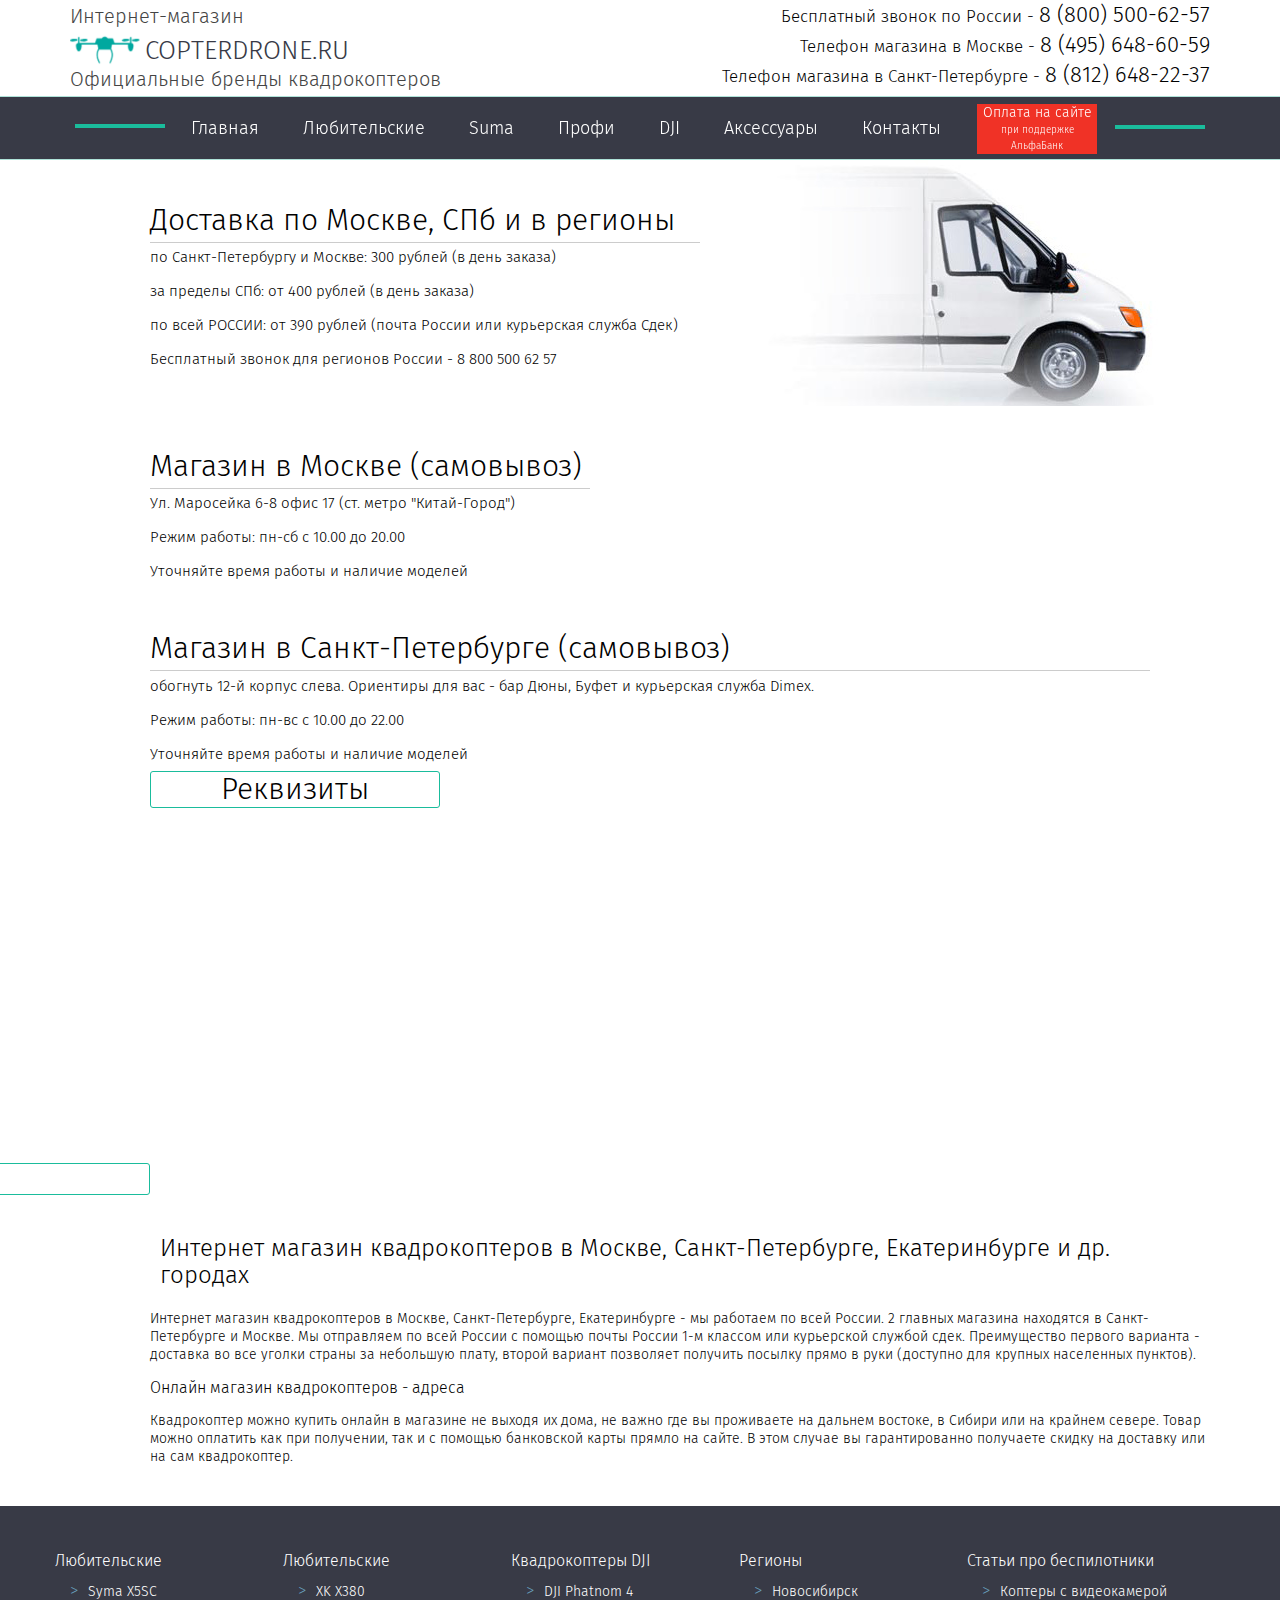
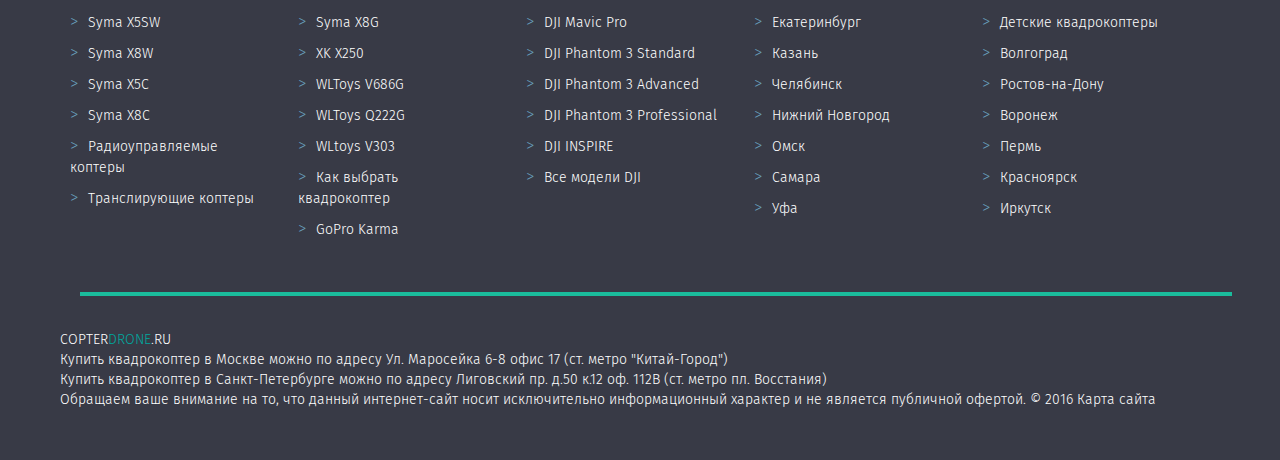
<file: contact.html>
<!DOCTYPE html>
<html xmlns="http://www.w3.org/1999/xhtml" xml:lang="ru-ru" lang="ru-ru" dir="ltr" >
<head>
 <meta http-equiv="content-type" content="text/html; charset=UTF-8" />
<meta name="keywords" content="Квадрокоптеры в Москве, квадрокоптеры с камерой в Москве, интернет магазин квадрокоптеров, онлайн магазин квадрокоптеров" />
  <meta name="description" content="Интернет-магазин квадрокоптеров в Москве и Санкт-Петербурге, онлайн продажа. Доставка по всей России, можно купить в Екатеринбурге, Новосибирске, Нижнем Новгороде, Челябинске, Самаре и в других городах." /><title>Интернет-магазин квадрокоптеров в Москве, СПб и Екатеринбурге онлайн</title>
<link href="/dostavka/" rel="canonical" />
  <link rel="icon" type="image/png" href="img/favicon.PNG" />
  <link rel="stylesheet" href="css/normalize.css">
  <link rel="stylesheet" href="css/animate.css">
  <link rel="stylesheet" href="css/hover.css">
  <link rel="stylesheet" href="css/lg-cols.css">
  <link rel="stylesheet" href="css/md-cols.css">
  <link rel="stylesheet" href="css/sm-cols.css">
  <link rel="stylesheet" href="css/xs-cols.css">
</head>
<body>

 <header>
    <div class="block-logo">
      <div class="container">
        <div class="row">
          <div class="header-logo col-lg-5 col-md-5 col-sm-5 col-xs-11"><a href="">
            <span class=logo-text>Интернет-магазин</span>
            <img src="img/logo.png" alt="logo"><span class="img-text">copterdrone.ru</span>
            <span class=logo-text>Официальные бренды квадрокоптеров</span>
          </a></div>
          <div class="site-telephone col-lg-7 col-md-7 col-sm-7">
            <p class="site-telefone-item">
              <span class="call">Бесплатный звонок по России -</span>
              <span class="call-sm">Бесплатный звонок по РФ -</span>
              <span class="telephone-number">8 (800) 500-62-57</span><span class="call-sm"></span></p>
              <p class="site-telefone-item">
                <span class="call">Телефон магазина в Москве -</span>
                <span class="call-sm">Телефон в МСК -</span>
                <span class="telephone-number"> 8 (495) 648-60-59</span></p>
                <p class="site-telefone-item">
                  <span class="call">Телефон магазина в Санкт-Петербурге -</span>
                  <span class="call-sm">Телефон в СПБ -</span>
                  <span class="telephone-number"> 8 (812) 648-22-37</span></p>
                </div>
                <div class="burger">
                  <span></span>
                </div>
              </div>
            </div>

            <div class="navigation">
              <div class="container">
                <div class="row row-nav">
                  <nav class="main-nav col-lg-12 col-md-12">
                    <div class="close"><span></span></div>
                    <a href="index.html" class="nav-item hvr-float-shadow" >Главная</a>
                    <a href="#" class="nav-item hvr-float-shadow">Любительские</a>
                    <a href="#" class="nav-item hvr-float-shadow">Suma</a>
                    <a href="#" class="nav-item hvr-float-shadow">Профи</a>
                    <a href="#" class="nav-item hvr-float-shadow">DJI</a>
                    <a href="#" class="nav-item hvr-float-shadow">Аксессуары</a>
                    <a href="contact.html" class="nav-item hvr-float-shadow">Контакты</a>
                    <a class="btn btn-red hvr-float-shadow">Оплата на сайте <span>при поддержке АльфаБанк</span></a>
                  </nav>
                </div>
              </div>
            </div>

            <div class="menu-order-wrapper menu-order-bye1">
              <div class="menu-order">
                <form name="forma" method="get" action="/payment">
                  <p class="order-title">Для оплаты заказа заполните поля</p>
                  <p class="order-text">После заполнения формы вы будете</p>
                  <p class="order-text ">перенаправлены на сайт банка</p>
                  <select name="product" class="js-payment-popup-select-control">
                    <option value="">— Выберите модель</option>
                    <option data-price="2790" value="Syma X11">Квадрокоптер Syma X11 - 2 390 руб.</option>
                    <option data-price="3590" value="Syma X11C">Квадрокоптер Syma X11C - 3 290 руб.</option>
                    <option data-price="3990" value="Sky Walker">Квадрокоптер Sky Walker - 3 990 руб.</option>
                    <option data-price="4999" value="Syma X5C">Квадрокоптер Syma X5C - 4 799 руб.</option>
                    <option data-price="5490" value="Syma X5SC">Квадрокоптер Syma X5SC - 4 999 руб.</option>
                    <option data-price="6990" value="Syma X5SW">Квадрокоптер Syma X5SW - 8 990 руб. </option>
                    <option data-price="8990" value="Syma X8C">Квадрокоптер Syma X8C - 7 990 руб. </option>
                    <option data-price="8990" value="Syma X8W">Квадрокоптер Syma X8W - 9 490 руб. </option>
                    <option data-price="5190" value="Galaxy Visitor 8">Квадрокоптер Galaxy Visitor 8 - 5 190 руб. </option>
                    <option data-price="5490" value="WL Toys V262">Квадрокоптер WL Toys V262 - 5 490 руб. </option>
                    <option data-price="7999" value="X600">Гексакоптер X600 -  7 999 руб. </option>
                    <option data-price="10490" value="Hubsan H107D">Квадрокоптер Hubsan H107D -  10 490 руб. </option>
                    <option data-price="14990" value="Syma X8G">Квадрокоптер Syma X8G -  14 990 руб. </option>
                    <option data-price="24010" value="V303 Seeker">Квадрокоптер V303 Seeker - 24 010 руб.</option>
                    <option data-price="59990" value="DJI Phantom 3 Standard">Квадрокоптер DJI Phantom 3 Standard - 57 990 руб.</option>
                    <option data-price="81900" value="DJI Phantom 3 Advanced">Квадрокоптер DJI Phantom 3 Advanced - 79 990 руб.</option>
                    <option data-price="99500" value="DJI Phantom 3 Professional">Квадрокоптер DJI Phantom 3 Professional - 99 500 руб.</option>
                    <option data-price="235500" value="DJI Inspire 1">Квадрокоптер DJI Inspire 1 - 229 990 руб.</option>
                    <option data-price="384923" value="DJI Inspire 1 Pro">Квадрокоптер DJI Inspire 1 Pro - 359 990 руб.</option>
                    <option data-price="96890" value="Set Advanced">Квадрокоптер DJI Phantom 3 Advanced - 96 890 руб.</option>
                    <option data-price="115490" value="Set Professional">Квадрокоптер DJI Phantom 3 Professional - 115 490 руб.</option>
                    <option data-price="11499" value="Аккумулятор DJI Phantom 3">Аккумулятор DJI Phantom 3 - 10 800 руб.</option>
                    <option data-price="16499" value="Аккумулятор DJI Inspire">Аккумулятор DJI Inspire - 16 499 руб.</option>
                  </select>
                  <input type="number" required="required" maxlength="50" size="30" placeholder="Сумма, руб." name="amount" class="inputbox">
                  <input type="text" required="required" maxlength="50" size="30" placeholder="Номер заказа (сообщает менеджер)" name="order" class="inputbox">
                  <input class="btn btn-green" type="submit" value="ПЕРЕЙТИ К ОПЛАТЕ">
                </form>
                <span class='callback_closer'>
                </span>
              </div>
            </div>
          </header>

<div class="delivery">
  <div class="container">
  <div class="row">
    <h2 class="delivery-title first-title col-lg-12 col-md-12 col-sm-12 col-xs-12">Доставка по Москве, СПб и в регионы</h2>
    <p class="delivery-text col-lg-12 col-md-12 col-sm-12 col-xs-12">по Санкт-Петербургу и Москве: 300 рублей (в день заказа)</p>
    <p class="delivery-text col-lg-12 col-md-12 col-sm-12 col-xs-12">за пределы СПб: от 400 рублей (в день заказа)</p>
    <p class="delivery-text col-lg-12 col-md-12 col-sm-12 col-xs-12">по всей РОССИИ: от 390 рублей (почта России или курьерская служба Сдек)</p>
    <p class="delivery-text col-lg-12 col-md-12 col-sm-12 col-xs-12">Бесплатный звонок для регионов России - 8 800 500 62 57</p>
  </div>
  </div>
</div>
<div class="delivery-type">
  <div class="container">
  <div class="row">
    <h2 class="delivery-title second-title col-lg-12 col-md-12 col-sm-12 col-xs-12">Магазин в Москве (самовывоз)</h2>
    <p class="delivery-text col-lg-12 col-md-12 col-sm-12 col-xs-12">Ул. Маросейка 6-8 офис 17 (ст. метро "Китай-Город")</p>
    <p class="delivery-text col-lg-12 col-md-12 col-sm-12 col-xs-12">Режим работы: пн-сб с 10.00 до 20.00</p>
    <p class="delivery-text col-lg-12 col-md-12 col-sm-12 col-xs-12">Уточняйте время работы и наличие моделей</p>
  </div>
  </div>
</div>
<div class="delivery-type">
  <div class="container">
  <div class="row">
    <h2 class="delivery-title third-title col-lg-12 col-md-12 col-sm-12 col-xs-12">Магазин в Санкт-Петербурге (самовывоз)</h2>
    <p class="delivery-text col-lg-12 col-md-12 col-sm-12 col-xs-12"Лиговский пр.50 корпус 12 пом. 112В 1-й этаж (мы находимся во дворе магазина Техносила. Чтобы быстро найти наш магазин, нужно </p>
    <p class="delivery-text col-lg-12 col-md-12 col-sm-12 col-xs-12">обогнуть 12-й корпус слева. Ориентиры для вас - бар Дюны, Буфет и курьерская служба Dimex.</p>
    <p class="delivery-text col-lg-12 col-md-12 col-sm-12 col-xs-12">Режим работы: пн-вс с 10.00 до 22.00</p>
    <p class="delivery-text col-lg-12 col-md-12 col-sm-12 col-xs-12">Уточняйте время работы и наличие моделей</p>
  </div>
  </div>
</div>

<div class="requisites">
  <div class="container">
  <div class="row">
    <button class="btn-requisites col-lg-3 col-md-3 col-sm-3 col-xs-5">Реквизиты</button>
    <p class="requisites-text col-lg-12 col-md-12 col-sm-12 col-xs-12">ИНН 781147887866</p>
    <p class="requisites-text col-lg-12 col-md-12 col-sm-12 col-xs-12">ОГРНИП 314784729700450</p>
    <p class="requisites-text col-lg-12 col-md-12 col-sm-12 col-xs-12">Лиговский пр. 50 к.12 оф.112В</p>
    <p class="requisites-text col-lg-12 col-md-12 col-sm-12 col-xs-12">РС 40802810532060001038 в АО "Альфа-Банк"</p>
  </div>
  </div>
</div>

<div class="map">
  <div class="container">
  <div class="row">
    <iframe class="map col-lg-5 col-lg-push-1 col-md-5 col-md-push-1 col-sm-11 col-sm-push-0 col-xs-12 col-xs-push-0" src="https://www.google.com/maps/embed?pb=!1m18!1m12!1m3!1d1999.5190562690061!2d30.360599151170135!3d59.92352887019113!2m3!1f0!2f0!3f0!3m2!1i1024!2i768!4f13.1!3m3!1m2!1s0x469631b0ccb32b0f%3A0xefec6ef6b7d42045!2z0JvQuNCz0L7QstGB0LrQuNC5INC_0YAuLCA1MNC6MTIsINCh0LDQvdC60YIt0J_QtdGC0LXRgNCx0YPRgNCzLCAxOTEwMzY!5e0!3m2!1sru!2sru!4v1486304603864" width="600" height="450" frameborder="0" style="border:0" allowfullscreen></iframe>
    <iframe class="map col-lg-5 col-lg-push-1 col-md-5 col-md-push-1 col-sm-11 col-sm-push-0 col-xs-12 col-xs-push-0" src="https://www.google.com/maps/embed?pb=!1m18!1m12!1m3!1d2245.071749772643!2d37.63218415097183!3d55.75725579902127!2m3!1f0!2f0!3f0!3m2!1i1024!2i768!4f13.1!3m3!1m2!1s0x46b54a5f14229649%3A0x812dcfe350407da4!2z0YPQuy4g0JzQsNGA0L7RgdC10LnQutCwLCA2LzgsINCc0L7RgdC60LLQsCwgMTAxMDAw!5e0!3m2!1sru!2sru!4v1486304659687" width="600" height="450" frameborder="0" style="border:0" allowfullscreen></iframe>
  </div></div>
  </div>

   <div class="internet-shop">
    <div class="container">
    <div class="row">
     <a class="btn-info col-lg-5 col-lg-pull-5 col-md-5 col-sm-5 col-xs-9" href="https://copterdrone.ru/2.html" class="payment-info">Важная информация для оплаты на сайте</a>
      <h3 class="internet-shop-title col-lg-12 col-md-10 col-sm-12 col-xs-12">Интернет магазин квадрокоптеров в Москве, Санкт-Петербурге, Екатеринбурге и др.<br> городах</h2>
      <p class="internet-shop-text  col-lg-12 col-md-12 col-sm-12 col-xs-12">Интернет магазин квадрокоптеров в Москве, Санкт-Петербурге, Екатеринбурге - мы работаем по всей России. 2 главных магазина находятся в Санкт-Петербурге и Москве. Мы отправляем по всей России с помощью почты России 1-м классом или курьерской службой сдек. Преимущество первого варианта - доставка во все уголки страны за небольшую плату, второй вариант позволяет получить посылку прямо в руки (доступно для крупных населенных пунктов).</p>
      <h3 class="last-title  col-lg-12 col-md-12 col-sm-12 col-xs-12">Онлайн магазин квадрокоптеров - адреса</h3>
      <p class="internet-shop-text  col-lg-12 col-md-12 col-sm-12 col-xs-12">Квадрокоптер можно купить онлайн в магазине не выходя их дома, не важно где вы проживаете на дальнем востоке, в Сибири или на крайнем севере. Товар можно оплатить как при получении, так и с помощью банковской карты прямло на сайте. В этом случае вы гарантированно получаете скидку на доставку или на сам квадрокоптер.</p>
    </div>
    </div>
  </div>



  <footer class="page-footer">
    <div class="container">
      <div class="footer-items row">
        <ul class="footer-item col-lg-five col-md-five col-sm-five col-sm-five col-xs-12">Любительские
          <li><a href="/syma_x5sc/">Syma X5SC</a></li>
          <li><a href="/syma_x5sw/">Syma X5SW</a></li>
          <li><a href="/syma_x8w/">Syma X8W</a></li>
          <li><a href="/syma_x5c/">Syma X5C</a></li>
          <li><a href="/syma_x8c/">Syma X8C</a></li>
          <li><a href="/radioupravlyaemiy_quadrocopter/">Радиоуправляемые коптеры</a></li>
          <li><a href="/bespilotniki_bpla/kvadrocoptery_s_translyatsiey/">Транслирующие коптеры</a></li>
        </ul>
        <ul class="footer-item col-lg-five col-md-five col-sm-five">Любительские
          <li><a href="/xk_x380/">XK X380</a></li>
          <li><a href="/syma_x8g/">Syma X8G</a></li>
          <li><a href="/xk_x250/">XK X250</a></li>
          <li><a href="/wltoys_v686g/">WLToys V686G</a></li>
          <li><a href="/wltoys_q222g/">WLToys Q222G</a></li>
          <li><a href="/wltoys_v303/">WLtoys V303</a></li>
          <li><a href="/kak_vybrat_kvadrocopter/">Как выбрать квадрокоптер</a></li>
          <li><a href="/gopro_karma/">GoPro Karma</a></li>
        </ul>
        <ul class="footer-item col-lg-five col-md-five col-sm-five">Квадрокоптеры DJI
          <li><a href="/dji_phantom_4/">DJI Phatnom 4</a></li>
          <li><a href="/dji_mavic_pro/">DJI Mavic Pro</a></li>
          <li><a href="/dji_phantom_3_standard/">DJI Phantom 3 Standard</a></li>
          <li><a href="/dji_phantom_3_advanced/">DJI Phantom 3 Advanced</a></li>
          <li><a href="/dji_phantom_3_professional/">DJI Phantom 3 Professional</a></li>
          <li><a href="/dji_inspire/">DJI INSPIRE</a></li>
          <li><a href="/bespilotniki_bpla/kvadrocoptery_dji_phantom_3/">Все модели DJI</a></li>
        </ul>
        <ul class="footer-item col-lg-five col-md-five col-sm-five">Регионы
          <li><a href="/kvadrocoptery_v_novosibirske/">Новосибирск</a></li>
          <li><a href="/kvadrocoptery_v_ekaterinburge/">Екатеринбург</a></li>
          <li><a href="/kvadrocoptery_v_kazani/">Казань</a></li>
          <li><a href="/kvadrocoptery_v_chelyabinske/">Челябинск</a></li>
          <li><a href="/kvadrocoptery_v_nizhnem_novgorode/">Нижний Новгород</a></li>
          <li><a href="/kvadrocoptery_v_omske/">Омск</a></li>
          <li><a href="/kvadrocoptery_v_samare/">Самара</a></li>
          <li><a href="/kvadrocoptery_v_ufe/">Уфа</a></li>
        </ul>
        <ul class="footer-item col-lg-five col-md-five col-sm-five">Статьи про беспилотники
          <li><a href="/kvadrocopter_s_videokameroy/">Коптеры с видеокамерой</a></li>
          <li><a href="/detskiy_quadrocopter/">Детские квадрокоптеры</a></li>
          <li><a href="/kvadrocoptery_v_volgograde/">Волгоград</a></li>
          <li><a href="/kvadrocoptery_v_rostove_na_donu/">Ростов-на-Дону</a></li>
          <li><a href="/kvadrocoptery_v_voronezhe/">Воронеж</a></li>
          <li><a href="/kvadrocoptery_v_permi/">Пермь</a></li>
          <li><a href="/kvadrocoptery_v_krasnoyarske/">Красноярск</a></li>
          <li><a href="/kvadrocoptery_v_irkutske/">Иркутск</a></li>
        </ul>
      </div>
      <div class="footer_info">
        <a href="" class="footer_info-link">COPTER<span>DRONE</span>.RU</a>
        <p><a href="" class="footer_info-link">Купить квадрокоптер в Москве </a>можно по адресу Ул. Маросейка 6-8 офис 17 (ст. метро "Китай-Город")</p>
        <p><a href="" class="footer_info-link">Купить квадрокоптер в Санкт-Петербурге </a>можно по адресу Лиговский пр. д.50 к.12 оф. 112В (ст. метро пл. Восстания)</p>
        <p>Обращаем ваше внимание на то, что данный интернет-сайт носит исключительно информационный характер и не является публичной офертой. © 2016 <a href="https://copterdrone.ru/sitemap/"  class="footer_info-link">Карта сайта</a></p>
      </div>
    </div>
  </footer>
<script src='js/jquery-3.1.1.js'></script>
<script src='js/jquery.arcticmodal'></script>
<script src='js/jquery.maskedinput.min.js'></script>
<script src='js/script.js'></script>
</body>
</html>
</file>
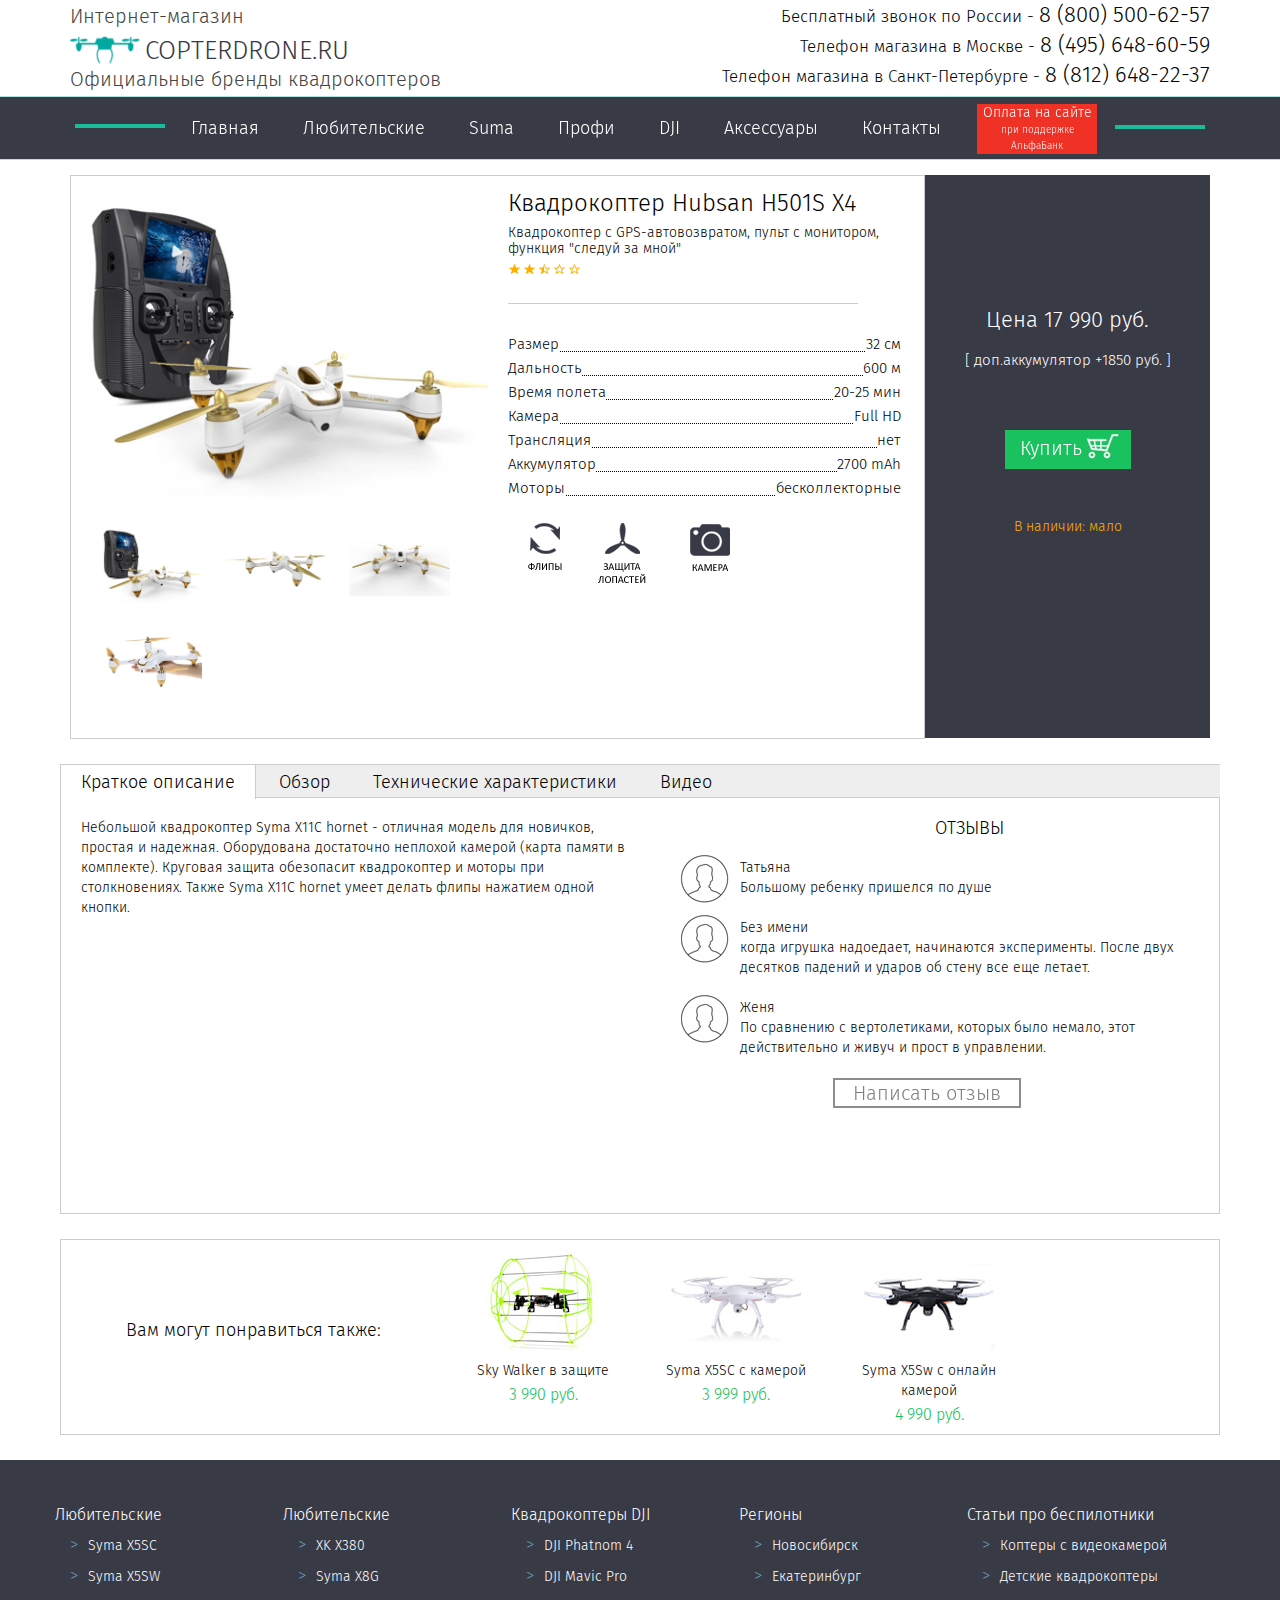
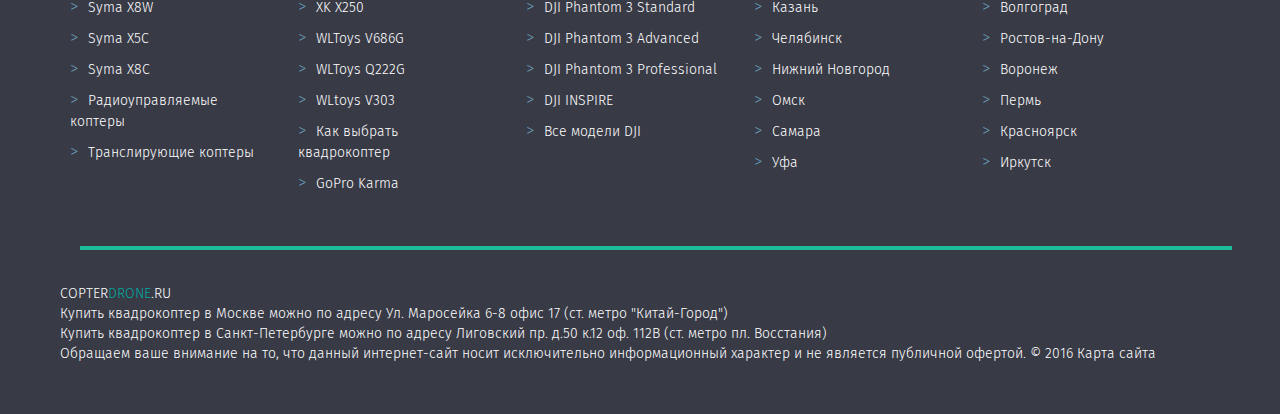
<file: hubsun.html>
<!DOCTYPE html>
<html xmlns="http://www.w3.org/1999/xhtml" xml:lang="ru-ru" lang="ru-ru" dir="ltr" >
<head>
  <meta http-equiv="content-type" content="text/html; charset=UTF-8" />
  <meta name="keywords" content="Квадрокоптер Syma x11c hornet" />
  <meta name="description" content="Квадрокоптер Syma X11c hornet" />
  <title>Квадрокоптер Syma X11c hornet купить в СПб и Москве</title>
  <meta name="viewport" content="initial-scale=1, maximum-scale=1, user-scalable=0" />
  <title>Купить квадрокоптер в Санкт-Петербурге и Москве - лучшие цены на квадрокоптеры и доставка по РФ</title>
  <link rel="icon" type="image/png" href="img/favicon.PNG" />
  <link rel="stylesheet" href="css/normalize.css">
  <link rel="stylesheet" href="css/animate.css">
  <link rel="stylesheet" href="css/hover.css">
  <link rel="stylesheet" href="css/lg-cols.css">
  <link rel="stylesheet" href="css/md-cols.css">
  <link rel="stylesheet" href="css/sm-cols.css">
  <link rel="stylesheet" href="css/xs-cols.css">
</head>
<body>
  <header>
    <div class="block-logo">
      <div class="container">
        <div class="row">
          <div class="header-logo col-lg-5 col-md-5 col-sm-5 col-xs-11"><a href="">
            <span class=logo-text>Интернет-магазин</span>
            <img src="img/logo.png" alt="logo"><span class="img-text">copterdrone.ru</span>
            <span class=logo-text>Официальные бренды квадрокоптеров</span>
          </a></div>
          <div class="site-telephone col-lg-7 col-md-7 col-sm-7">
            <p class="site-telefone-item">
              <span class="call">Бесплатный звонок по России -</span>
              <span class="call-sm">Бесплатный звонок по РФ -</span>
              <span class="telephone-number">8 (800) 500-62-57</span><span class="call-sm"></span></p>
              <p class="site-telefone-item">
                <span class="call">Телефон магазина в Москве -</span>
                <span class="call-sm">Телефон в МСК -</span>
                <span class="telephone-number"> 8 (495) 648-60-59</span></p>
                <p class="site-telefone-item">
                  <span class="call">Телефон магазина в Санкт-Петербурге -</span>
                  <span class="call-sm">Телефон в СПБ -</span>
                  <span class="telephone-number"> 8 (812) 648-22-37</span></p>
                </div>
                <div class="burger">
                  <span></span>
                </div>
              </div>
            </div>
            <div class="navigation">
              <div class="container">
                <div class="row row-nav">
                  <nav class="main-nav col-lg-12 col-md-12">
                    <div class="close"><span></span></div>
                    <a href="index.html" class="nav-item hvr-float-shadow" >Главная</a>
                    <a href="" class="nav-item hvr-float-shadow">Любительские</a>
                    <a href="" class="nav-item hvr-float-shadow">Suma</a>
                    <a href="professional.html" class="nav-item hvr-float-shadow">Профи</a>
                    <a href="" class="nav-item hvr-float-shadow">DJI</a>
                    <a href="" class="nav-item hvr-float-shadow">Аксессуары</a>
                    <a href="contact.html" class="nav-item hvr-float-shadow">Контакты</a>
                    <a class="btn btn-red hvr-float-shadow">Оплата на сайте <span>при поддержке АльфаБанк</span></a>
                  </nav>
                </div>
              </div>
            </div>


            <div class="menu-order-wrapper menu-order-bye1">
              <div class="menu-order">
                <form name="forma" method="get" action="/payment">
                  <p class="order-title">Для оплаты заказа заполните поля</p>
                  <p class="order-text">После заполнения формы вы будете</p>
                  <p class="order-text ">перенаправлены на сайт банка</p>
                  <select name="product" class="js-payment-popup-select-control">
                    <option value="">— Выберите модель</option>
                    <option data-price="2790" value="Syma X11">Квадрокоптер Syma X11 - 2 390 руб.</option>
                    <option data-price="3590" value="Syma X11C">Квадрокоптер Syma X11C - 3 290 руб.</option>
                    <option data-price="3990" value="Sky Walker">Квадрокоптер Sky Walker - 3 990 руб.</option>
                    <option data-price="4999" value="Syma X5C">Квадрокоптер Syma X5C - 4 799 руб.</option>
                    <option data-price="5490" value="Syma X5SC">Квадрокоптер Syma X5SC - 4 999 руб.</option>
                    <option data-price="6990" value="Syma X5SW">Квадрокоптер Syma X5SW - 8 990 руб. </option>
                    <option data-price="8990" value="Syma X8C">Квадрокоптер Syma X8C - 7 990 руб. </option>
                    <option data-price="8990" value="Syma X8W">Квадрокоптер Syma X8W - 9 490 руб. </option>
                    <option data-price="5190" value="Galaxy Visitor 8">Квадрокоптер Galaxy Visitor 8 - 5 190 руб. </option>
                    <option data-price="5490" value="WL Toys V262">Квадрокоптер WL Toys V262 - 5 490 руб. </option>
                    <option data-price="7999" value="X600">Гексакоптер X600 -  7 999 руб. </option>
                    <option data-price="10490" value="Hubsan H107D">Квадрокоптер Hubsan H107D -  10 490 руб. </option>
                    <option data-price="14990" value="Syma X8G">Квадрокоптер Syma X8G -  14 990 руб. </option>
                    <option data-price="24010" value="V303 Seeker">Квадрокоптер V303 Seeker - 24 010 руб.</option>
                    <option data-price="59990" value="DJI Phantom 3 Standard">Квадрокоптер DJI Phantom 3 Standard - 57 990 руб.</option>
                    <option data-price="81900" value="DJI Phantom 3 Advanced">Квадрокоптер DJI Phantom 3 Advanced - 79 990 руб.</option>
                    <option data-price="99500" value="DJI Phantom 3 Professional">Квадрокоптер DJI Phantom 3 Professional - 99 500 руб.</option>
                    <option data-price="235500" value="DJI Inspire 1">Квадрокоптер DJI Inspire 1 - 229 990 руб.</option>
                    <option data-price="384923" value="DJI Inspire 1 Pro">Квадрокоптер DJI Inspire 1 Pro - 359 990 руб.</option>
                    <option data-price="96890" value="Set Advanced">Квадрокоптер DJI Phantom 3 Advanced - 96 890 руб.</option>
                    <option data-price="115490" value="Set Professional">Квадрокоптер DJI Phantom 3 Professional - 115 490 руб.</option>
                    <option data-price="11499" value="Аккумулятор DJI Phantom 3">Аккумулятор DJI Phantom 3 - 10 800 руб.</option>
                    <option data-price="16499" value="Аккумулятор DJI Inspire">Аккумулятор DJI Inspire - 16 499 руб.</option>
                  </select>
                  <input type="number" required="required" maxlength="50" size="30" placeholder="Сумма, руб." name="amount" class="inputbox">
                  <input type="text" required="required" maxlength="50" size="30" placeholder="Номер заказа (сообщает менеджер)" name="order" class="inputbox">
                  <input class="btn btn-green" type="submit" value="ПЕРЕЙТИ К ОПЛАТЕ">
                </form>
                <span class='callback_closer'>
                </span>
              </div>
            </div>
          </header>

          <div class="product">
            <div class="container">
             <div class="row">
               <div class="card col-lg-12 col-md-12 col-sm-12 col-xs-12">
                 <div class="product-wrapper col-lg-9 col-md-9 col-sm-9 col-xs-12">
                  <div class="gallery-offer col-lg-6 col-md-6 col-sm-6 col-xs-12">
                    <div class="main_photo_wrapper">
                      <img class="main_photo" src="img/hubsan_h501s_1.jpg" alt="">
                    </div>
                    <img class="mini_photos" src="img/hubsan_h501s_1.jpg" alt="">
                    <img class="mini_photos" src="img/hubsan_h501s_2.jpg" alt="">
                    <img class="mini_photos" src="img/hubsan_h501s_3.jpg" alt="">
                    <img class="mini_photos" src="img/hubsan_h501s_4.jpg" alt="">
                  </div>
                  <div class="product-description col-lg-6 col-md-6 col-sm-6 col-xs-12">
                    <div class="professional-wrapper product-description-wrapper">
                     <h2 class="product-description-title">Квадрокоптер Hubsan H501S X4</h2>
                     <p class="product-description-text">Квадрокоптер с GPS-автовозвратом, пульт с монитором, функция "следуй за мной"</p>
                     <div class="stars-block">
                      <span class="star"></span>
                      <span class="star"></span>
                      <span class="star half"></span>
                      <span class="star empty"></span>
                      <span class="star empty"></span>
                    </div>
                  </div>

                  <div class="product-details">
                    <p class="product-details-item"><span class="product-details-name">Размер</span><span class="product-details-text">32 см</span></p>
                    <p class="product-details-item"><span class="product-details-name">Дальность</span><span class="product-details-text">600 м</span></p>
                    <p class="product-details-item"><span class="product-details-name">Время полета</span><span class="product-details-text">20-25 мин</span></p>
                    <p class="product-details-item"><span class="product-details-name">Камера</span><span class="product-details-text">Full HD</span></p>
                    <p class="product-details-item"><span class="product-details-name">Трансляция</span><span class="product-details-text">нет</span></p>
                    <p class="product-details-item"><span class="product-details-name">Аккумулятор</span><span class="product-details-text">2700 mAh</span></p>
                    <p class="product-details-item"><span class="product-details-name">Моторы</span><span class="product-details-text">бесколлекторные</span></p>
                  </div>
                  <div class="product-advantages">
                    <span class="advantages1"></span>
                    <span class="advantages2"></span>
                    <span class="advantages3"></span>
                  </div>
                </div>
              </div>
              <div class="total  col-lg-3 col-md-3 col-sm-3 col-xs-12">
                <h2 class="total-title">Цена 17 990 руб.</h2>
                <p class="total-text">[ доп.аккумулятор +1850 руб. ]</p>
                <div class="btn-basket hvr-outline-out">Купить </div>
                <p class="total-remark">В наличии: мало</p>
              </div>
            </div>
          </div>

        </div>
      </div>

      <div class="tabs">
        <div class="container">
          <div class="row">
            <ul class="menu-tabs  col-lg-12 col-md-12 col-sm-12 col-xs-12">
              <li class="tab selected-tab"><a href="#tab1">Краткое описание</a></li>
              <li class="tab"><a href="#tab2">Обзор</a></li>
              <li class="tab"><a href="#tab3">Технические характеристики</a></li>
              <li class="tab"><a href="#tab4">Видео</a></li>
            </ul>
          </div>
          <div id="tab1" class="content-item  selected-content row">
            <div class="tabs-discriprions col-lg-6 col-md-6 col-sm-6 col-xs-12">
              <p class="content-text">Небольшой квадрокоптер Syma X11С hornet - отличная модель для новичков, простая и надежная. Оборудована достаточно неплохой камерой (карта памяти в комплекте). Круговая защита обезопасит квадрокоптер и моторы при столкновениях. Также Syma X11C hornet умеет делать флипы нажатием одной кнопки.</p>
              <iframe class="content-item1-video"src="https://www.youtube.com/embed/LTiJggTMgSM?rel=0&showinfo=0" frameborder="0"></iframe>
            </div>
            <ul class="rewievs col-lg-6 col-md-6 col-sm-6 col-xs-12">
              <li class="rewievs-title">Отзывы</li>
              <li class="rewievs-item">Татьяна <p>Большому ребенку пришелся по душе</p> </li>
              <li class="rewievs-item">Без имени <p>когда игрушка надоедает, начинаются эксперименты. После двух десятков падений и ударов об стену все еще летает.</p> </li>
              <li class="rewievs-item">Женя <p>По сравнению с вертолетиками, которых было немало, этот действительно и живуч и прост в управлении.</p> </li>
            </ul>

            <a href="" class="btn-rewievs hvr-outline-out">Написать отзыв</a>
          </div>
          <div  id="tab2" class="content-item view-block row">
            <div class="view1 col-lg-12 col-md-12 col-sm-12 col-xs-12">
              <h3>Hubsan H501S</h3>
              <p>Дальность полета до 600 м, GPS автовозврат</p>
              <p>Время полета до 25 минут. Встроенная Full HD камера</p>
            </div>
            <div class="view2 col-lg-12 col-md-12 col-sm-12 col-xs-12">
              <div class="view-text col-lg-7 col-md-7 col-sm-7 col-xs-7">
                <h3>Функция Follow Me</h3>
                <p>Квадрокоптер следует за вами автоматически</p>
                <p class="text-view">В пульт встроен отдельный блок GPS</p>
              </div>
            </div>
            <div class="view3 col-lg-12 col-md-12 col-sm-12 col-xs-12">
              <div class="view-text col-lg-7 col-lg-push-4 col-md-7 col-md-push-4 col-sm-7 col-sm-push-4 col-xs-7 col-xs-push-4">
                <h3>Функция автовозврата</h3>
                <p>Квадрокоптер запоминает точку взлета</p>
                <p class="text-view">и возвращается нажатием одной кнопки или при потере сигнала</p>
              </div>
            </div>
            <div class="view4 col-lg-12 col-md-12 col-sm-12 col-xs-12">
              <div class="view-text col-lg-6 col-lg-push-6 col-md-6 col-md-push-6 col-sm-6 col-sm-push-6 col-xs-6 col-xs-push-6">
                <h3>Особенный пульт Hubsan H501S</h3>
                <p>Имеет большой монитор для передачи видео</p>
                <p>и всех полетных характеристик</p>
              </div>
            </div>

          </div>
          <div  id="tab3" class="content-item row">
            <div class="product-details col-lg-12 col-md-12 col-sm-12 col-xs-12">
              <p class="product-details-item"><span class="product-details-name">Размер</span><span class="product-details-text">32 см</span></p>
              <p class="product-details-item"><span class="product-details-name">Дальность</span><span class="product-details-text">600 м</span></p>
              <p class="product-details-item"><span class="product-details-name">Время полета</span><span class="product-details-text">20-25 мин</span></p>
              <p class="product-details-item"><span class="product-details-name">Камера</span><span class="product-details-text">Full HD</span></p>
              <p class="product-details-item"><span class="product-details-name">Трансляция</span><span class="product-details-text">нет</span></p>
              <p class="product-details-item"><span class="product-details-name">Аккумулятор</span><span class="product-details-text">2700 mAh</span></p>
              <p class="product-details-item"><span class="product-details-name">Моторы</span><span class="product-details-text">бесколлекторные</span></p>
            </div>
          </div>
          <div id="tab4" class="content-item row">
            <iframe class="content-item3-video col-lg-6 col-md-6 col-sm-6 col-xs-12" src="https://www.youtube.com/embed/l17hqVyrE0Y?rel=0&showinfo=0" frameborder="0" class="col-lg-6"></iframe>
            <iframe class="content-item3-video col-lg-6 col-md-6 col-sm-6 col-xs-12" src="https://www.youtube.com/embed/LTiJggTMgSM?rel=0&showinfo=0" frameborder="0" class="col-lg-6"></iframe>
          </div>
        </div>
      </div>

      <div class="more-offer">
        <div class="container">
          <div class="row more-offer-wrapper">
            <div class="offer-more-text col-lg-4 col-md-4 col-sm-12">Вам могут понравиться также:</div>
            <div class="more-offer-item col-lg-2 col-md-2 col-sm-4">
              <a href=""><img src="img/psky.jpg" alt=""></a>
              <p class="more-offer-name">Sky Walker в защите</p>
              <p class="more-offer-price">3 990 руб.</p>
            </div>
            <div class="more-offer-item col-lg-2 col-md-2 col-sm-4">
              <a href=""><img src="img/px5sc.jpg" alt=""></a>
              <p class="more-offer-name">Syma X5SC с камерой</p>
              <p class="more-offer-price">3 999 руб.</p>
            </div>
            <div class="more-offer-item col-lg-2 col-md-2 col-sm-4">
              <a href=""><img src="img/px5sw.jpg" alt=""></a>
              <p class="more-offer-name">Syma X5Sw с онлайн камерой</p>
              <p class="more-offer-price">4 990 руб.</p>
            </div>
          </div>
        </div>
      </div>



      <footer class="page-footer">
        <div class="container">
          <div class="footer-items row">
            <ul class="footer-item col-lg-five col-md-five col-sm-five col-sm-five col-xs-12">Любительские
              <li><a href="/syma_x5sc/">Syma X5SC</a></li>
              <li><a href="/syma_x5sw/">Syma X5SW</a></li>
              <li><a href="/syma_x8w/">Syma X8W</a></li>
              <li><a href="/syma_x5c/">Syma X5C</a></li>
              <li><a href="/syma_x8c/">Syma X8C</a></li>
              <li><a href="/radioupravlyaemiy_quadrocopter/">Радиоуправляемые коптеры</a></li>
              <li><a href="/bespilotniki_bpla/kvadrocoptery_s_translyatsiey/">Транслирующие коптеры</a></li>
            </ul>
            <ul class="footer-item col-lg-five col-md-five col-sm-five">Любительские
              <li><a href="/xk_x380/">XK X380</a></li>
              <li><a href="/syma_x8g/">Syma X8G</a></li>
              <li><a href="/xk_x250/">XK X250</a></li>
              <li><a href="/wltoys_v686g/">WLToys V686G</a></li>
              <li><a href="/wltoys_q222g/">WLToys Q222G</a></li>
              <li><a href="/wltoys_v303/">WLtoys V303</a></li>
              <li><a href="/kak_vybrat_kvadrocopter/">Как выбрать квадрокоптер</a></li>
              <li><a href="/gopro_karma/">GoPro Karma</a></li>
            </ul>
            <ul class="footer-item col-lg-five col-md-five col-sm-five">Квадрокоптеры DJI
              <li><a href="/dji_phantom_4/">DJI Phatnom 4</a></li>
              <li><a href="/dji_mavic_pro/">DJI Mavic Pro</a></li>
              <li><a href="/dji_phantom_3_standard/">DJI Phantom 3 Standard</a></li>
              <li><a href="/dji_phantom_3_advanced/">DJI Phantom 3 Advanced</a></li>
              <li><a href="/dji_phantom_3_professional/">DJI Phantom 3 Professional</a></li>
              <li><a href="/dji_inspire/">DJI INSPIRE</a></li>
              <li><a href="/bespilotniki_bpla/kvadrocoptery_dji_phantom_3/">Все модели DJI</a></li>
            </ul>
            <ul class="footer-item col-lg-five col-md-five col-sm-five">Регионы
              <li><a href="/kvadrocoptery_v_novosibirske/">Новосибирск</a></li>
              <li><a href="/kvadrocoptery_v_ekaterinburge/">Екатеринбург</a></li>
              <li><a href="/kvadrocoptery_v_kazani/">Казань</a></li>
              <li><a href="/kvadrocoptery_v_chelyabinske/">Челябинск</a></li>
              <li><a href="/kvadrocoptery_v_nizhnem_novgorode/">Нижний Новгород</a></li>
              <li><a href="/kvadrocoptery_v_omske/">Омск</a></li>
              <li><a href="/kvadrocoptery_v_samare/">Самара</a></li>
              <li><a href="/kvadrocoptery_v_ufe/">Уфа</a></li>
            </ul>
            <ul class="footer-item col-lg-five col-md-five col-sm-five">Статьи про беспилотники
              <li><a href="/kvadrocopter_s_videokameroy/">Коптеры с видеокамерой</a></li>
              <li><a href="/detskiy_quadrocopter/">Детские квадрокоптеры</a></li>
              <li><a href="/kvadrocoptery_v_volgograde/">Волгоград</a></li>
              <li><a href="/kvadrocoptery_v_rostove_na_donu/">Ростов-на-Дону</a></li>
              <li><a href="/kvadrocoptery_v_voronezhe/">Воронеж</a></li>
              <li><a href="/kvadrocoptery_v_permi/">Пермь</a></li>
              <li><a href="/kvadrocoptery_v_krasnoyarske/">Красноярск</a></li>
              <li><a href="/kvadrocoptery_v_irkutske/">Иркутск</a></li>
            </ul>
          </div>
          <div class="footer_info">
            <a href="" class="footer_info-link">COPTER<span>DRONE</span>.RU</a>
            <p><a href="" class="footer_info-link">Купить квадрокоптер в Москве </a>можно по адресу Ул. Маросейка 6-8 офис 17 (ст. метро "Китай-Город")</p>
            <p><a href="" class="footer_info-link">Купить квадрокоптер в Санкт-Петербурге </a>можно по адресу Лиговский пр. д.50 к.12 оф. 112В (ст. метро пл. Восстания)</p>
            <p>Обращаем ваше внимание на то, что данный интернет-сайт носит исключительно информационный характер и не является публичной офертой. © 2016 <a href="https://copterdrone.ru/sitemap/"  class="footer_info-link">Карта сайта</a></p>
          </div>
        </div>
      </footer>
      <script src='js/jquery-3.1.1.js'></script>
      <script src='js/jquery.arcticmodal'></script>
      <script src='js/jquery.maskedinput.min.js'></script>
      <script src='js/script.js'></script>
    </body>
    </html>
</file>
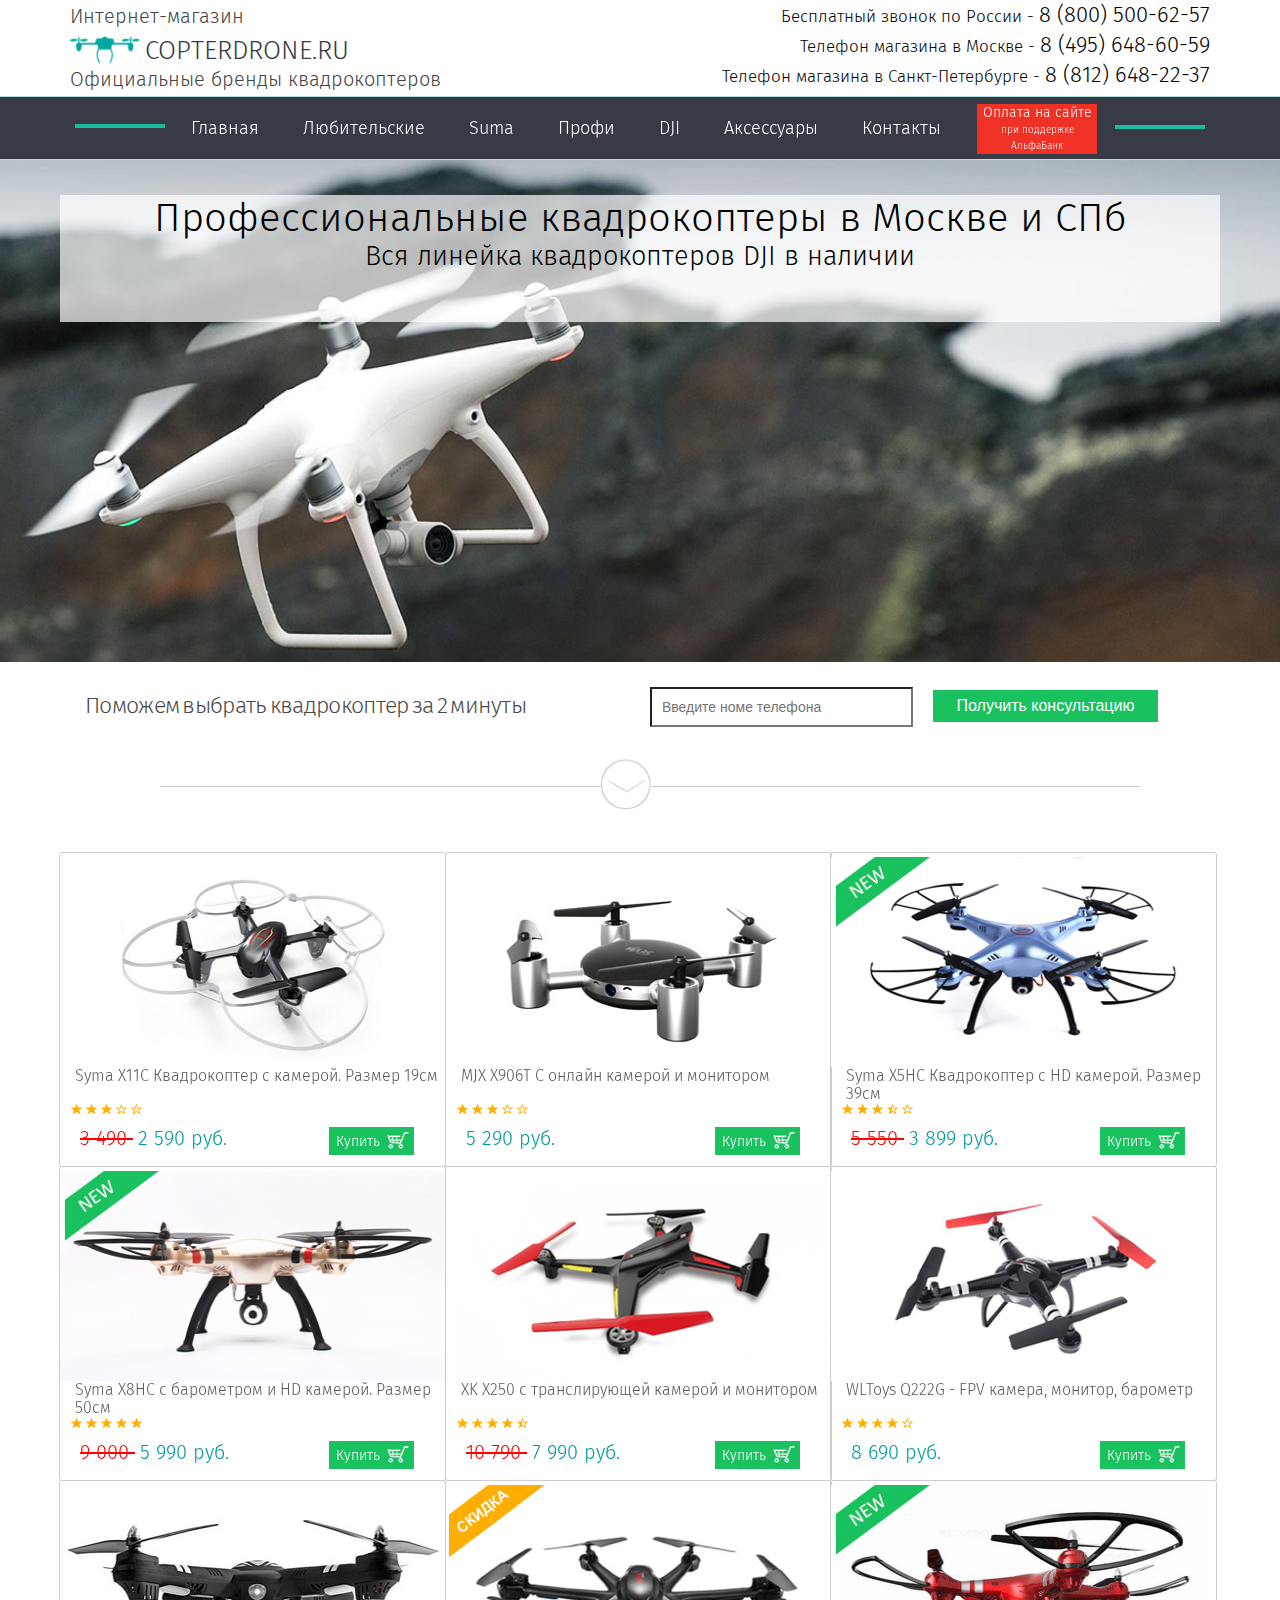
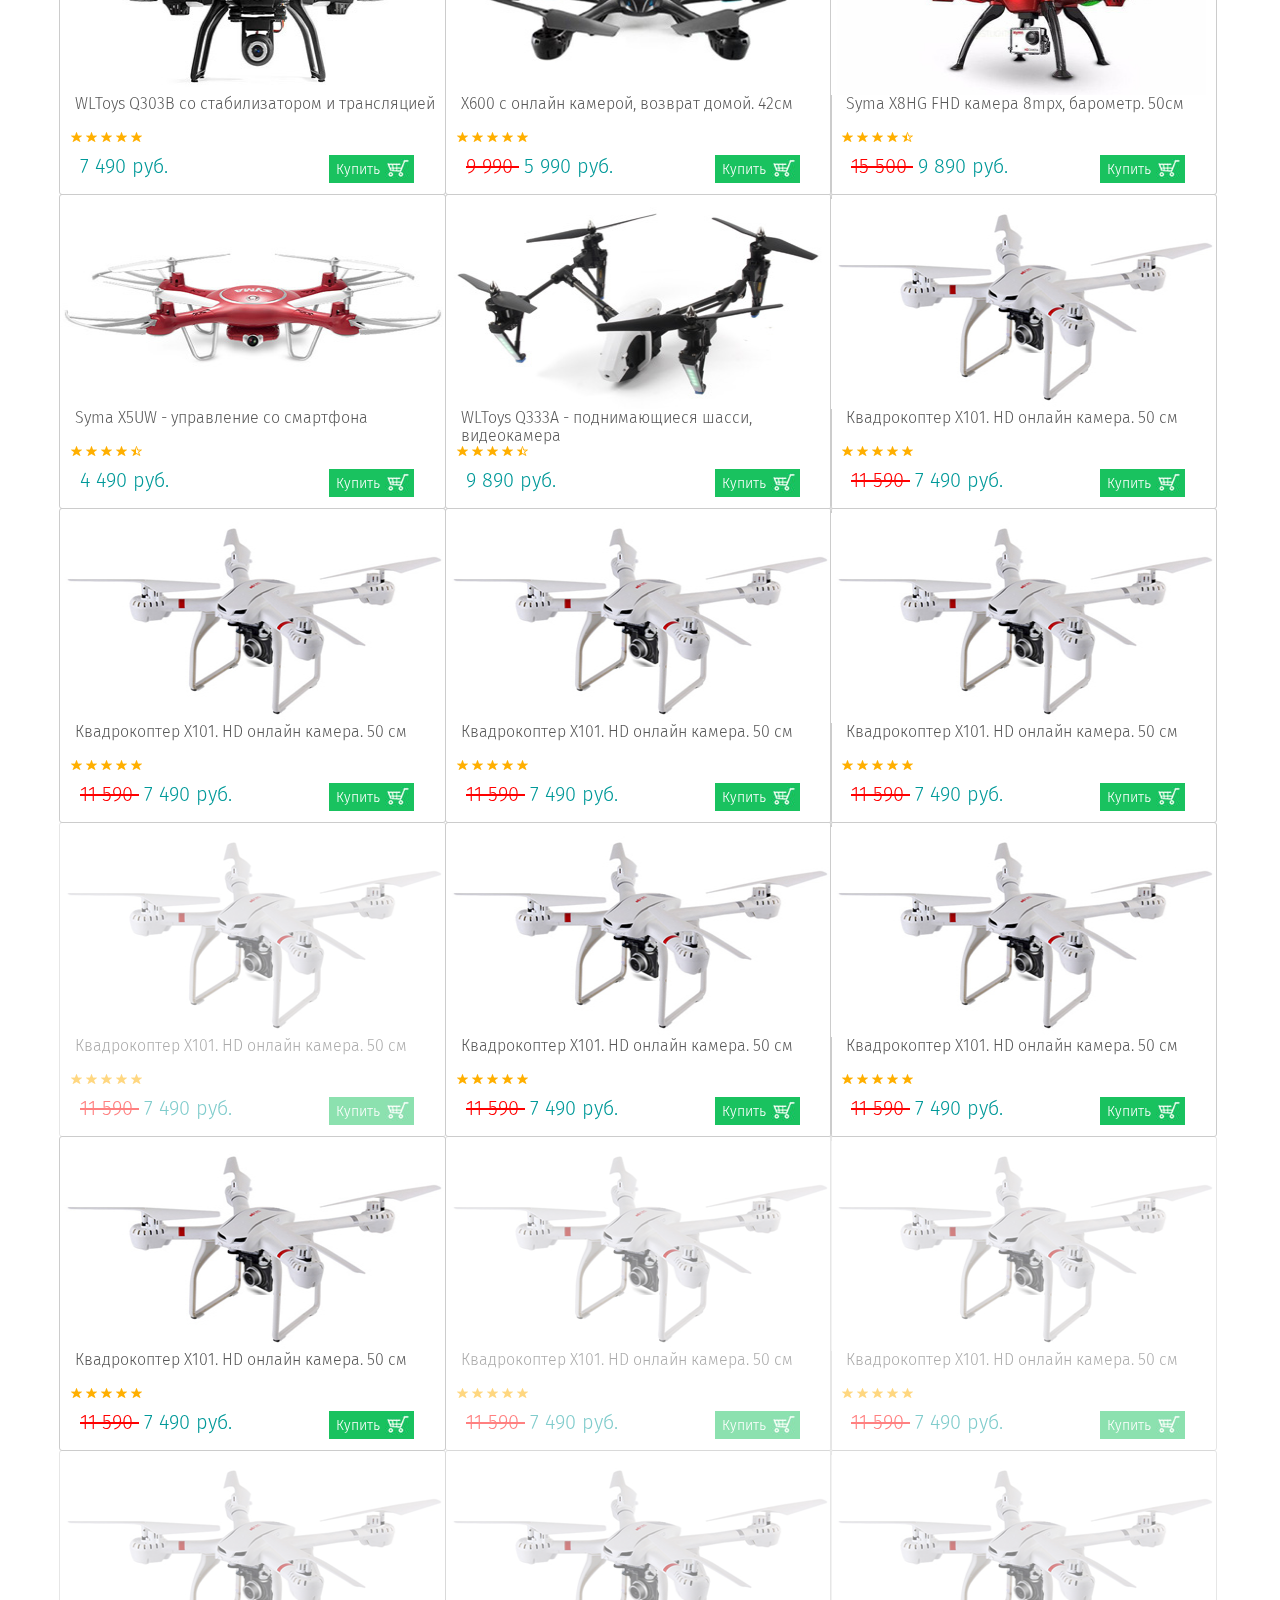
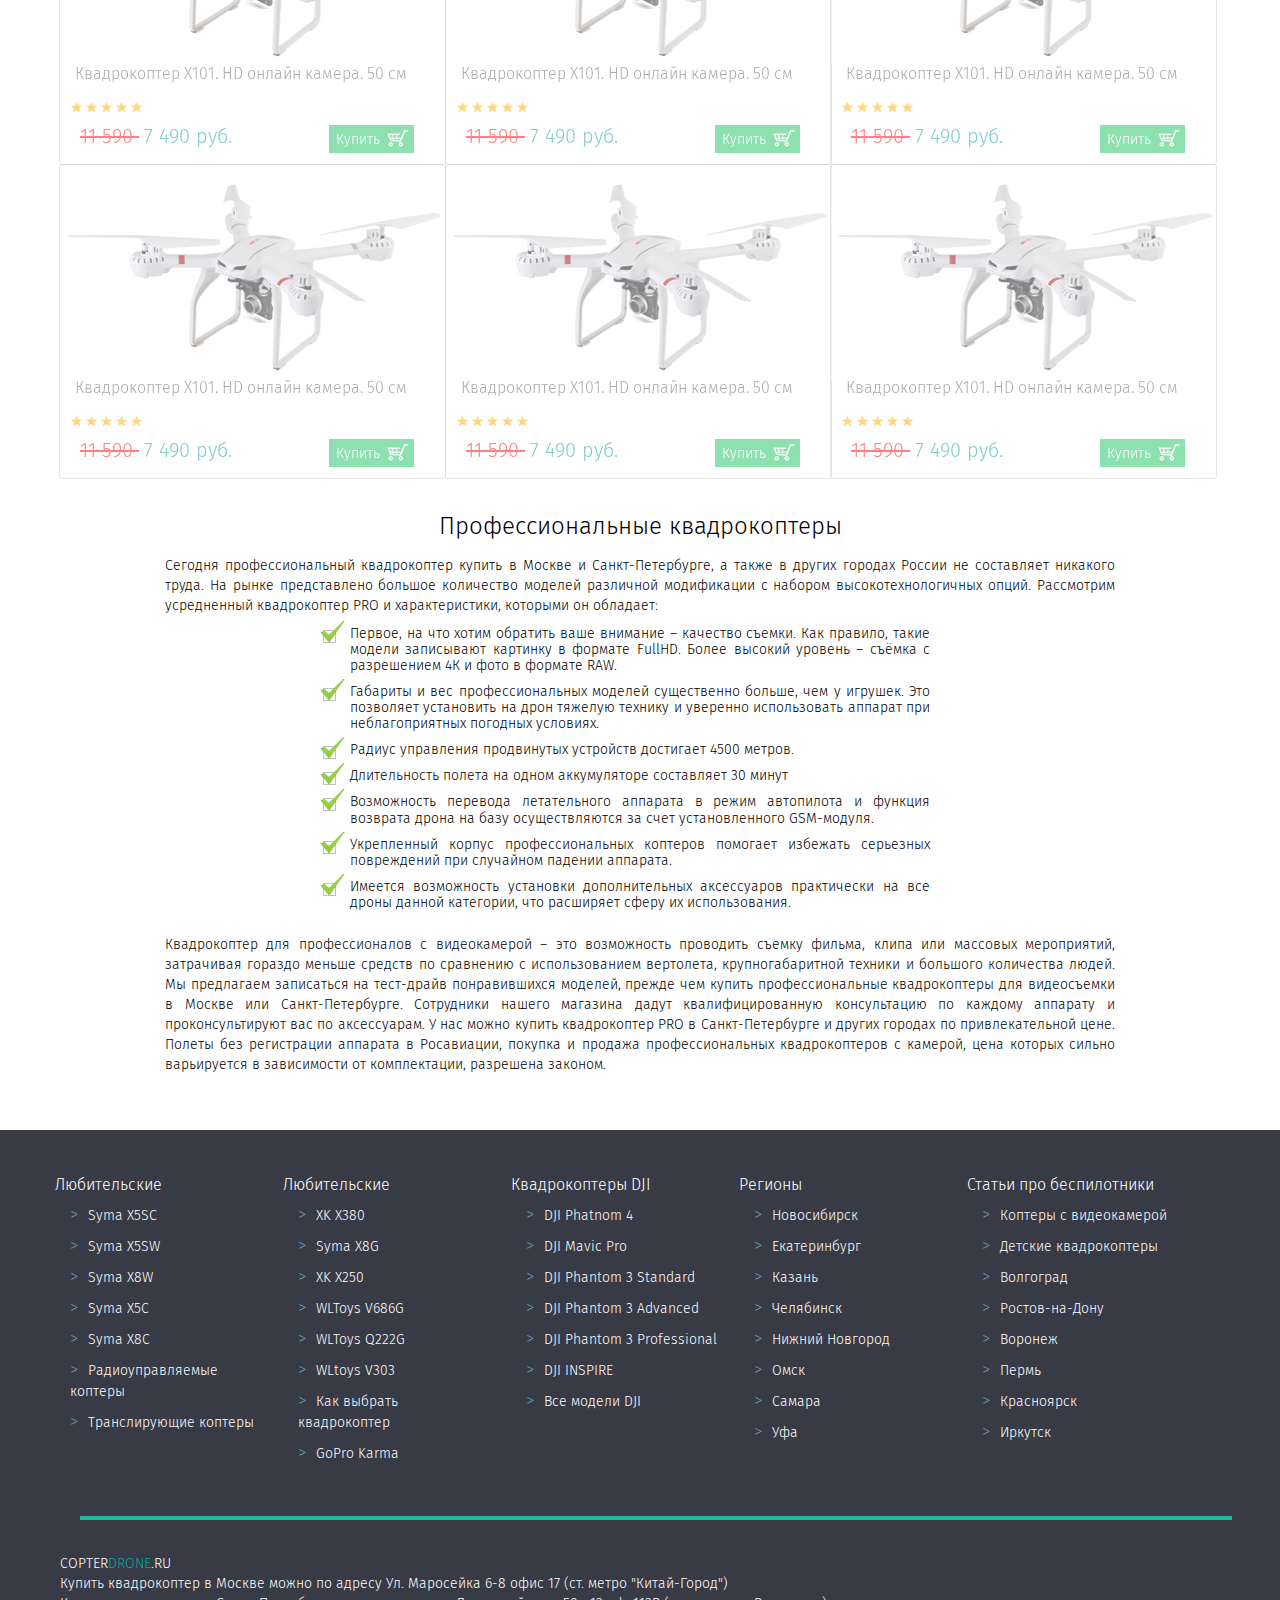
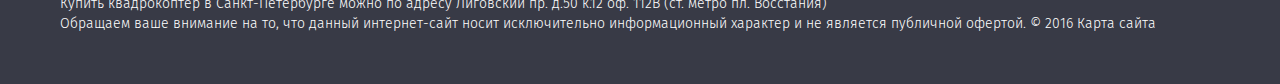
<file: professional.html>
<!DOCTYPE html>
<html xmlns="http://www.w3.org/1999/xhtml" xml:lang="ru-ru" lang="ru-ru" dir="ltr" >
<head>
  <meta http-equiv="content-type" content="text/html; charset=utf-8" />
  <meta name="keywords" content="продажа профессиональный квадрокоптер с камерой цена, квадрокоптер pro характеристики, квадрокоптер для профессионалов стоимость" />
  <meta name="description" content="Купить профессиональный квадрокоптер  pro с камерой для видеосъемки по лучшей цене в Москве и Спб" /><title>Профессиональные (pro) квадрокоптеры, купить в СПб и Москве</title>
  <meta name="viewport" content="initial-scale=1, maximum-scale=1, user-scalable=0" />
  <title>Профессиональные (pro) квадрокоптеры, купить в СПб и Москве</title>
  <link rel="icon" type="image/png" href="img/favicon.PNG" />
  <link rel="stylesheet" href="css/normalize.css">
  <link rel="stylesheet" href="css/animate.css">
  <link rel="stylesheet" href="css/hover.css">
  <link rel="stylesheet" href="css/lg-cols.css">
  <link rel="stylesheet" href="css/md-cols.css">
  <link rel="stylesheet" href="css/sm-cols.css">
  <link rel="stylesheet" href="css/xs-cols.css">
</head>
<body>
  <header>
    <div class="block-logo">
      <div class="container">
        <div class="row">
          <div class="header-logo col-lg-5 col-md-5 col-sm-5 col-xs-11"><a href="">
            <span class=logo-text>Интернет-магазин</span>
            <img src="img/logo.png" alt="logo"><span class="img-text">copterdrone.ru</span>
            <span class=logo-text>Официальные бренды квадрокоптеров</span>
          </a></div>
          <div class="site-telephone col-lg-7 col-md-7 col-sm-7">
            <p class="site-telefone-item">
              <span class="call">Бесплатный звонок по России -</span>
              <span class="call-sm">Бесплатный звонок по РФ -</span>
              <span class="telephone-number">8 (800) 500-62-57</span><span class="call-sm"></span></p>
              <p class="site-telefone-item">
                <span class="call">Телефон магазина в Москве -</span>
                <span class="call-sm">Телефон в МСК -</span>
                <span class="telephone-number"> 8 (495) 648-60-59</span></p>
                <p class="site-telefone-item">
                  <span class="call">Телефон магазина в Санкт-Петербурге -</span>
                  <span class="call-sm">Телефон в СПБ -</span>
                  <span class="telephone-number"> 8 (812) 648-22-37</span></p>
                </div>
                <div class="burger">
                  <span></span>
                </div>
              </div>
            </div>

            <div class="navigation">
              <div class="container">
                <div class="row row-nav">
                  <nav class="main-nav col-lg-12 col-md-12">
                    <div class="close"><span></span></div>
                    <a href="index.html" class="nav-item hvr-float-shadow" >Главная</a>
                    <a href="#" class="nav-item hvr-float-shadow">Любительские</a>
                    <a href="#" class="nav-item hvr-float-shadow">Suma</a>
                    <a href="#" class="nav-item hvr-float-shadow">Профи</a>
                    <a href="#" class="nav-item hvr-float-shadow">DJI</a>
                    <a href="#" class="nav-item hvr-float-shadow">Аксессуары</a>
                    <a href="contact.html" class="nav-item hvr-float-shadow">Контакты</a>
                    <a class="btn btn-red hvr-float-shadow">Оплата на сайте <span>при поддержке АльфаБанк</span></a>
                  </nav>
                </div>
              </div>
            </div>

            <div class="menu-order-wrapper menu-order-bye1">
              <div class="menu-order">
                <form name="forma" method="get" action="/payment">
                  <p class="order-title">Для оплаты заказа заполните поля</p>
                  <p class="order-text">После заполнения формы вы будете</p>
                  <p class="order-text ">перенаправлены на сайт банка</p>
                  <select name="product" class="js-payment-popup-select-control">
                    <option value="">— Выберите модель</option>
                    <option data-price="2790" value="Syma X11">Квадрокоптер Syma X11 - 2 390 руб.</option>
                    <option data-price="3590" value="Syma X11C">Квадрокоптер Syma X11C - 3 290 руб.</option>
                    <option data-price="3990" value="Sky Walker">Квадрокоптер Sky Walker - 3 990 руб.</option>
                    <option data-price="4999" value="Syma X5C">Квадрокоптер Syma X5C - 4 799 руб.</option>
                    <option data-price="5490" value="Syma X5SC">Квадрокоптер Syma X5SC - 4 999 руб.</option>
                    <option data-price="6990" value="Syma X5SW">Квадрокоптер Syma X5SW - 8 990 руб. </option>
                    <option data-price="8990" value="Syma X8C">Квадрокоптер Syma X8C - 7 990 руб. </option>
                    <option data-price="8990" value="Syma X8W">Квадрокоптер Syma X8W - 9 490 руб. </option>
                    <option data-price="5190" value="Galaxy Visitor 8">Квадрокоптер Galaxy Visitor 8 - 5 190 руб. </option>
                    <option data-price="5490" value="WL Toys V262">Квадрокоптер WL Toys V262 - 5 490 руб. </option>
                    <option data-price="7999" value="X600">Гексакоптер X600 -  7 999 руб. </option>
                    <option data-price="10490" value="Hubsan H107D">Квадрокоптер Hubsan H107D -  10 490 руб. </option>
                    <option data-price="14990" value="Syma X8G">Квадрокоптер Syma X8G -  14 990 руб. </option>
                    <option data-price="24010" value="V303 Seeker">Квадрокоптер V303 Seeker - 24 010 руб.</option>
                    <option data-price="59990" value="DJI Phantom 3 Standard">Квадрокоптер DJI Phantom 3 Standard - 57 990 руб.</option>
                    <option data-price="81900" value="DJI Phantom 3 Advanced">Квадрокоптер DJI Phantom 3 Advanced - 79 990 руб.</option>
                    <option data-price="99500" value="DJI Phantom 3 Professional">Квадрокоптер DJI Phantom 3 Professional - 99 500 руб.</option>
                    <option data-price="235500" value="DJI Inspire 1">Квадрокоптер DJI Inspire 1 - 229 990 руб.</option>
                    <option data-price="384923" value="DJI Inspire 1 Pro">Квадрокоптер DJI Inspire 1 Pro - 359 990 руб.</option>
                    <option data-price="96890" value="Set Advanced">Квадрокоптер DJI Phantom 3 Advanced - 96 890 руб.</option>
                    <option data-price="115490" value="Set Professional">Квадрокоптер DJI Phantom 3 Professional - 115 490 руб.</option>
                    <option data-price="11499" value="Аккумулятор DJI Phantom 3">Аккумулятор DJI Phantom 3 - 10 800 руб.</option>
                    <option data-price="16499" value="Аккумулятор DJI Inspire">Аккумулятор DJI Inspire - 16 499 руб.</option>
                  </select>
                  <input type="number" required="required" maxlength="50" size="30" placeholder="Сумма, руб." name="amount" class="inputbox">
                  <input type="text" required="required" maxlength="50" size="30" placeholder="Номер заказа (сообщает менеджер)" name="order" class="inputbox">
                  <input class="btn btn-green" type="submit" value="ПЕРЕЙТИ К ОПЛАТЕ">
                </form>
                <span class='callback_closer'>
                </span>
              </div>
            </div>
          </header>

          <main>
            <div class="offer offer-proffessional">
              <div class="container">
                <div class="row">
                  <div class="offer-block col-lg-12 col-md-12 col-sm-12 col-xs-12">
                    <h1 class="offer-title">Профессиональные квадрокоптеры в Москве и СПб</h1>
                    <p class="offer-text">Вся линейка квадрокоптеров DJI в наличии</p>
                  </div>
                </div>
              </div>
            </div>

            <div class="professional-form">
              <div class="container">
               <form action="" class="offer-form offer-block col-lg-12 col-md-12 col-sm-12 col-xs-12">
                <p class="col-lg-6 col-md-6 col-sm-6 col-xs-12 offer-form-text">Поможем выбрать квадрокоптер за 2 минуты</p>
                <div class="col-lg-3 col-md-3 col-sm-3 col-xs-12">
                  <input type="text" required="required" maxlength="50" size="30" placeholder="Введите номе телефона" name="order" class="inputbox form-buy__input">
                </div>
                <div class="col-lg-3 col-md-3 col-sm-3 col-xs-12">
                  <input type="submit" name="submit" value="Получить консультацию" class="btn-green">
                </div>
              </form>
            </div>
          </div>

          <div class="catalog-top prof-catalog">
            <div class="container">
              <div class="row">
                <div href="" class="catalog-item  hvr-glow col-lg-4 col-md-4 col-sm-6 col-xs-12">
                  <a id="bx_3966226736_2383_pict" href="/syma_x11c/" class="bx_catalog_item_images" alt="квадрокоптер купить в СПб"><img src="img/x11c.jpg" alt="SymaX11C">
                    <div class="product-mask">
                      <ul>
                        <li><span>Размер: </span><span>19см</span></li>
                        <li><span>Дальность: </span<span>45 метров</span></li>
                        <li><span>Время полета: </span><span>7-9 мин</span></li>
                        <li><span>Время зарядки: </span><span>40 мин</span></li>
                        <li><span>Камера: </span><span>640х480</span></li>
                        <li><span>Аккумулятор: </span><span>380mah</span></li>
                      </ul>
                      <button class="btn btn-white">Подробнее</button>
                    </div>
                  </a>
                  <a href="hubsun.html" class="item-title">Syma X11C Квадрокоптер с камерой. Размер 19см</a>
                  <div class="stars-block">
                    <span class="star"></span>
                    <span class="star"></span>
                    <span class="star"></span>
                    <span class="star empty"></span>
                    <span class="star empty"></span>
                  </div>
                  <div class="row price-block">
                    <p class="item-price col-lg-7 col-md-7"><span>3 490 </span>2 590 руб.</p>
                    <div class="col-lg-5 col-md-5">
                      <div class="btn-basket hvr-outline-out">Купить </div>
                    </div>
                  </div>
                </div>
                <div href="" class="catalog-item hvr-glow col-lg-4 col-md-4 col-sm-6  col-xs-12">
                  <a id="bx_3966226736_2383_pict" href="/mjx_x906t/" class="bx_catalog_item_images" alt="квадрокоптер с камерой mjx x906t купить в Санкт-Петербурге"><img src="img/mjx_x906t.jpg">
                    <div class="product-mask">
                      <ul>
                        <li><span>Размер: </span><span>25см</span></li>
                        <li><span>Дальность: </span><span>60 метров</span></li>
                        <li><span>Время полета: </span><span>10-12 мин</span></li>
                        <li><span>Время зарядки: </span><span>40 мин</span></li>
                        <li><span>Камера: </span><span>Транслирующая</span></li>
                        <li><span>Аккумулятор: </span><span>380mah</span></li>
                      </ul>
                      <button class="btn btn-white">Подробнее</button>
                    </div>
                  </a>
                  <a href="" class="item-title">MJX X906T С онлайн камерой и монитором</a>
                  <div class="stars-block">
                    <span class="star"></span>
                    <span class="star"></span>
                    <span class="star"></span>
                    <span class="star empty"></span>
                    <span class="star empty"></span>
                  </div>
                  <div class="price-block">
                    <p class="item-price col-lg-7 col-md-7">5 290 руб.</p>
                    <div class="col-lg-5 col-md-5">
                      <div class="btn-basket hvr-outline-out">Купить </div>
                    </div>
                  </div>
                </div>
                <div href="" class="catalog-item hvr-glow col-lg-4 col-md-4  col-sm-6 col-xs-12">
                  <a id="bx_3966226736_2383_pict" href="/syma_x5hc/" class="bx_catalog_item_images" alt="квадрокоптер"><img src="img/x5hc.jpg">
                    <div class="product-mask">
                      <ul>
                        <li><span>Размер: </span><span>39см</span></li>
                        <li><span>Дальность: </span><span>100 метров</span></li>
                        <li><span>Время полета: </span><span>10-12 мин</span></li>
                        <li><span>Время зарядки: </span><span>40 мин</span></li>
                        <li><span>Камера: </span><span>нет</span></li>
                        <li><span>Аккумулятор: </span><span>600mah</span></li>
                      </ul>
                      <button class="btn btn-white">Подробнее</button>
                    </div>
                  </a>
                  <a href="" class="item-title">Syma X5HC Квадрокоптер с HD камерой.  Размер 39см</a>
                  <div class="stars-block">
                    <span class="star"></span>
                    <span class="star"></span>
                    <span class="star"></span>
                    <span class="star half"></span>
                    <span class="star empty"></span>
                  </div>
                  <div class="row price-block">
                    <p class="item-price col-lg-7 col-md-7"><span>5 550 </span>3 899 руб.</p>
                    <div class="col-lg-5 col-md-5">
                      <div class="btn-basket hvr-outline-out">Купить </div>
                    </div>
                  </div>
                </div>
                <div href="" class="catalog-item hvr-glow col-lg-4 col-md-4  col-sm-6 col-xs-12">
                  <a id="bx_3966226736_2383_pict" href="/syma_x8hc/" class="bx_catalog_item_images" alt="Квадрокоптер с барометром syma x8hc"><img src="img/x8hc.jpg">
                    <div class="product-mask">
                      <ul>
                        <li><span>Размер: </span><span>50см</span></li>
                        <li><span>Дальность: </span><span>120 метров</span></li>
                        <li><span>Время полета: </span><span>10-12 мин</span></li>
                        <li><span>Камера: </span><span>1280х720</span></li>
                        <li><span>Аккумулятор: </span><span>2000mah</span></li>
                        <li><span>Функции: </span><span>флипы, Headless, Failsafe</span></li>
                      </ul>
                      <button class="btn btn-white">Подробнее</button>
                    </div>
                  </a>
                  <a href="" class="item-title">Syma X8HC с барометром и HD камерой. Размер 50см</a>
                  <div class="stars-block">
                    <span class="star"></span>
                    <span class="star"></span>
                    <span class="star"></span>
                    <span class="star"></span>
                    <span class="star"></span>
                  </div>
                  <div class="row price-block price-block-up">
                    <p class="item-price col-lg-7 col-md-7"><span>9 000 </span>5 990 руб.</p>
                    <div class="col-lg-5 col-md-5">
                      <div class="btn-basket hvr-outline-out">Купить </div>
                    </div>
                  </div>
                </div>
                <div href="" class="catalog-item hvr-glow col-lg-4 col-md-4  col-sm-6 col-xs-12">
                  <a id="bx_3966226736_2383_pict" href="/xk_x250/" class="bx_catalog_item_images" alt="купить в спб квадрокоптер"><img src="img/x250.jpg">
                    <div class="product-mask">
                      <ul>
                        <li><span>Размер: </span><span>37см</span></li>
                        <li><span>Дальность: </span><span>100 метров</span></li>
                        <li><span>Время полета: </span><span>10-12 мин</span></li>
                        <li><span>Камера: </span><span>Транслирующая, с монитором</span></li>
                        <li><span>Аккумулятор: </span><span>780mah</span></li>
                        <li><span>Функции: </span><span>возврат домой, Headless Mode</span></li>
                      </ul>
                      <button class="btn btn-white">Подробнее</button>
                    </div>
                  </a>
                  <a href="" class="item-title">XK X250 с транслирующей камерой и монитором</a>
                  <div class="stars-block">
                    <span class="star"></span>
                    <span class="star"></span>
                    <span class="star"></span>
                    <span class="star"></span>
                    <span class="star half"></span>
                  </div>
                  <div class="row price-block price-block-up">
                    <p class="item-price col-lg-7 col-md-7"><span>10 790 </span>7 990 руб.</p>
                    <div class="col-lg-5 col-md-5">
                      <div class="btn-basket hvr-outline-out">Купить </div>
                    </div>
                  </div>
                </div>
                <div href="" class="catalog-item hvr-glow col-lg-4 col-md-4  col-sm-6 col-xs-12">
                  <a id="bx_3966226736_2383_pict" href="/wltoys_q222g/" class="bx_catalog_item_images" alt="Радиоуправляемый квадрокоптер"><img src="img/q222g.jpg">
                    <div class="product-mask">
                      <ul>
                        <li><span>Размер: </span><span>39см</span></li>
                        <li><span>Дальность: </span><span>100 метров</span></li>
                        <li><span>Время полета: </span><span>10-12 мин</span></li>
                        <li><span>Камера: </span><span>Онлайн, монитор в комплекте</span></li>
                        <li><span>Аккумулятор: </span><span>550mah</span></li>
                        <li><span>Функции: </span><span>флипы, возврат домой, барометр (сам держит высоту)</span></li>
                      </ul>
                      <button class="btn btn-white">Подробнее</button>
                    </div>
                  </a>
                  <a href="" class="item-title">WLToys Q222G - FPV камера, монитор, барометр</a>
                  <div class="stars-block">
                    <span class="star"></span>
                    <span class="star"></span>
                    <span class="star"></span>
                    <span class="star"></span>
                    <span class="star empty"></span>
                  </div>
                  <div class="row price-block price-block-up">
                    <p class="item-price col-lg-7 col-md-7">8 690 руб.</p>
                    <div class="col-lg-5 col-md-5">
                      <div class="btn-basket hvr-outline-out">Купить </div>
                    </div>
                  </div>
                </div>
                <div href="" class="catalog-item hvr-glow col-lg-4 col-md-4  col-sm-6 col-xs-12">
                  <a id="bx_3966226736_2383_pict" href="/wltoys_q303b/" class="bx_catalog_item_images" alt="Квадрокоптер с fpv камерой WLToys Q333B"> <img src="img/wltous_q303a.jpg">
                    <div class="product-mask">
                      <ul>
                        <li><span>Размер: </span><span>50см</span></li>
                        <li><span>Дальность: </span><span>120 метров</span></li>
                        <li><span>Время полета: </span><span>10-12 мин</span></li>
                        <li><span>Камера: </span><span>Транслирующая</span></li>
                        <li><span>Аккумулятор: </span><span>2000mah</span></li>
                        <li><span>Функции: </span><span>флипы, Headless, Failsafe</span></li>
                      </ul>
                      <button class="btn btn-white">Подробнее</button>
                    </div>
                  </a>
                  <a href="" class="item-title">WLToys Q303B со стабилизатором и трансляцией</a>
                  <div class="stars-block">
                    <span class="star"></span>
                    <span class="star"></span>
                    <span class="star"></span>
                    <span class="star"></span>
                    <span class="star"></span>
                  </div>
                  <div class="row price-block price-block-up">
                    <p class="item-price col-lg-7">7 490 руб.</p>
                    <div class="col-lg-5 col-md-5">
                      <div class="btn-basket hvr-outline-out">Купить </div>
                    </div>
                  </div>
                </div>
                <div href="" class="catalog-item hvr-glow col-lg-4 col-md-4  col-sm-6 col-xs-12">
                  <a id="bx_3966226736_2383_pict" href="/mjx_x600/" class="bx_catalog_item_images" alt="Гексакоптер MJX X600 с камерой в Москве"><img src="img/x600.jpg">
                    <div class="product-mask">
                      <ul>
                        <li><span>Размер: </span><span>39см</span></li>
                        <li><span>Дальность: </span><span>100 метров</span></li>
                        <li><span>Время полета: </span><span>10-12 мин</span></li>
                        <li><span>Камера: </span><span>Транслирующая</span></li>
                        <li><span>Аккумулятор: </span><span>700mah</span></li>
                        <li><span>Функции: </span><span>флипы, Failsafe, возврат домой</span></li>
                      </ul>
                      <button class="btn btn-white">Подробнее</button>
                    </div>
                  </a>
                  <a href="" class="item-title">X600 с онлайн камерой, возврат домой. 42см</a>
                  <div class="stars-block">
                    <span class="star"></span>
                    <span class="star"></span>
                    <span class="star"></span>
                    <span class="star"></span>
                    <span class="star"></span>
                  </div>
                  <div class="row price-block price-block-up">
                    <p class="item-price col-lg-7 col-md-7"><span>9 990 </span>5 990 руб.</p>
                    <div class="col-lg-5 col-md-5">
                      <div class="btn-basket hvr-outline-out">Купить </div>
                    </div>
                  </div>
                </div>
                <div href="" class="catalog-item hvr-glow col-lg-4 col-md-4  col-sm-6 col-xs-12">
                  <a id="bx_3966226736_2383_pict" href="/syma_x8hg/" class="bx_catalog_item_images" alt="Квадрокоптер Syma X8HG"><img src="img/x8hg.jpg">
                    <div class="product-mask">
                      <ul>
                        <li><span>Размер: </span><span>50см</span></li>
                        <li><span>Дальность: </span><span>120 метров</span></li>
                        <li><span>Время полета: </span><span>10-13 мин</span></li>
                        <li><span>Камера: </span><span>1920х1080 FullHD</span></li>
                        <li><span>Аккумулятор: </span><span>2000mah</span></li>
                        <li><span>Функции: </span><span>флипы, Headless, Failsafe</span></li>
                      </ul>
                      <button class="btn btn-white">Подробнее</button>
                    </div>
                  </a>
                  <a href="" class="item-title">Syma X8HG FHD камера 8mpx, барометр. 50см</a>
                  <div class="stars-block">
                    <span class="star"></span>
                    <span class="star"></span>
                    <span class="star"></span>
                    <span class="star"></span>
                    <span class="star half"></span>
                  </div>
                  <div class="row price-block price-block-up">
                    <p class="item-price col-lg-7 col-md-7"><span>15 500 </span>9 890 руб.</p>
                    <div class="col-lg-5 col-md-5">
                      <div class="btn-basket hvr-outline-out">Купить </div>
                    </div>
                  </div>
                </div>
                <div href="" class="catalog-item hvr-glow col-lg-4 col-md-4  col-sm-6 col-xs-12">
                  <a id="bx_3966226736_2383_pict" href="/syma_x5uw/" class="bx_catalog_item_images" alt="Квадрокоптер Syma X5UW"><img src="img/x5uw.jpg">
                    <div class="product-mask">
                      <ul>
                        <li><span>Размер: </span><span>32см</span></li>
                        <li><span>Дальность: </span><span>120 метров</span></li>
                        <li><span>Время полета: </span><span>10-13 мин</span></li>
                        <li><span>Камера: </span><span>1920х1080 FullHD</span></li>
                        <li><span>Аккумулятор: </span><span>500mah</span></li>
                        <li><span>Функции: </span><span>флипы, Headless, Failsafe, построение маршрута</span></li>
                      </ul>
                      <button class="btn btn-white">Подробнее</button>
                    </div>
                  </a>
                  <a href="" class="item-title">Syma X5UW - управление со смартфона</a>
                  <div class="stars-block">
                    <span class="star"></span>
                    <span class="star"></span>
                    <span class="star"></span>
                    <span class="star"></span>
                    <span class="star half"></span>
                  </div>
                  <div class="row price-block price-block-up">
                    <p class="item-price col-lg-7 col-md-7">4 490 руб.</p>
                    <div class="col-lg-5 col-md-5">
                      <div class="btn-basket hvr-outline-out">Купить </div>
                    </div>
                  </div>
                </div>
                <div href="" class="catalog-item hvr-glow col-lg-4 col-md-4  col-sm-6 col-xs-12">
                  <a id="bx_3966226736_2383_pict" href="/wltoys_q333a/" class="bx_catalog_item_images" alt="Квадрокоптер WLToys Q333A"><img src="img/q333a.jpg">
                    <div class="product-mask">
                      <ul>
                        <li><span>Размер: </span><span>45см</span></li>
                        <li><span>Дальность: </span><span>120 метров</span></li>
                        <li><span>Время полета: </span><span>10-13 мин</span></li>
                        <li><span>Камера: </span><span>1920х1080 FullHD</span></li>
                        <li><span>Аккумулятор: </span><span>2000mah</span></li>
                        <li><span>Функции: </span><span>складывающиеся шасси, Headless, Failsafe,</span></li>
                      </ul>
                      <button class="btn btn-white">Подробнее</button>
                    </div>
                  </a>
                  <a href="" class="item-title">WLToys Q333A - поднимающиеся шасси, видеокамера</a>
                  <div class="stars-block">
                    <span class="star"></span>
                    <span class="star"></span>
                    <span class="star"></span>
                    <span class="star"></span>
                    <span class="star half"></span>
                  </div>
                  <div class="row price-block price-block-up">
                    <p class="item-price col-lg-7  col-md-7">9 890 руб.</p>
                    <div class="col-lg-5 col-md-5">
                      <div class="btn-basket hvr-outline-out">Купить </div>
                    </div>
                  </div>
                </div>
                <div href="" class="catalog-item hvr-glow col-lg-4 col-md-4  col-sm-6  col-xs-12">
                  <a id="bx_3966226736_2383_pict" href="/mjx_x101/" class="bx_catalog_item_images" alt="Квадрокоптер MJX X101"><img src="img/x101.jpg">
                    <div class="product-mask">
                      <ul>
                        <li><span>Размер: </span><span>50см</span></li>
                        <li><span>Дальность: </span><span>120 метров</span></li>
                        <li><span>Время полета: </span><span>13-15 мин</span></li>
                        <li><span>Камера: </span><span>HD онлайн</span></li>
                        <li><span>Аккумулятор: </span><span>1200mah</span></li>
                        <li><span>Функции: </span><span>флипы, Failsafe, автовозврат</span></li>
                      </ul>
                      <button class="btn btn-white">Подробнее</button>
                    </div>
                  </a>
                  <a href="" class="item-title">Квадрокоптер X101. HD онлайн камера. 50 см</a>
                  <div class="stars-block">
                    <span class="star"></span>
                    <span class="star"></span>
                    <span class="star"></span>
                    <span class="star"></span>
                    <span class="star"></span>
                  </div>
                  <div class="row price-block price-block-up">
                    <p class="item-price col-lg-7 col-md-7"><span>11 590 </span>7 490 руб.</p>
                    <div class="col-lg-5 col-md-5">
                      <div class="btn-basket hvr-outline-out">Купить </div>
                    </div>
                  </div>
                </div>
                <div href="" class="catalog-item hvr-glow col-lg-4 col-md-4  col-sm-6  col-xs-12">
                  <a id="bx_3966226736_2383_pict" href="/mjx_x101/" class="bx_catalog_item_images" alt="Квадрокоптер MJX X101"><img src="img/x101.jpg">
                    <div class="product-mask">
                      <ul>
                        <li><span>Размер: </span><span>50см</span></li>
                        <li><span>Дальность: </span><span>120 метров</span></li>
                        <li><span>Время полета: </span><span>13-15 мин</span></li>
                        <li><span>Камера: </span><span>HD онлайн</span></li>
                        <li><span>Аккумулятор: </span><span>1200mah</span></li>
                        <li><span>Функции: </span><span>флипы, Failsafe, автовозврат</span></li>
                      </ul>
                      <button class="btn btn-white">Подробнее</button>
                    </div>
                  </a>
                  <a href="" class="item-title">Квадрокоптер X101. HD онлайн камера. 50 см</a>
                  <div class="stars-block">
                    <span class="star"></span>
                    <span class="star"></span>
                    <span class="star"></span>
                    <span class="star"></span>
                    <span class="star"></span>
                  </div>
                  <div class="row price-block price-block-up">
                    <p class="item-price col-lg-7 col-md-7"><span>11 590 </span>7 490 руб.</p>
                    <div class="col-lg-5 col-md-5">
                      <div class="btn-basket hvr-outline-out">Купить </div>
                    </div>
                  </div>
                </div>
                <div href="" class="catalog-item hvr-glow col-lg-4 col-md-4  col-sm-6  col-xs-12">
                  <a id="bx_3966226736_2383_pict" href="/mjx_x101/" class="bx_catalog_item_images" alt="Квадрокоптер MJX X101"><img src="img/x101.jpg">
                    <div class="product-mask">
                      <ul>
                        <li><span>Размер: </span><span>50см</span></li>
                        <li><span>Дальность: </span><span>120 метров</span></li>
                        <li><span>Время полета: </span><span>13-15 мин</span></li>
                        <li><span>Камера: </span><span>HD онлайн</span></li>
                        <li><span>Аккумулятор: </span><span>1200mah</span></li>
                        <li><span>Функции: </span><span>флипы, Failsafe, автовозврат</span></li>
                      </ul>
                      <button class="btn btn-white">Подробнее</button>
                    </div>
                  </a>
                  <a href="" class="item-title">Квадрокоптер X101. HD онлайн камера. 50 см</a>
                  <div class="stars-block">
                    <span class="star"></span>
                    <span class="star"></span>
                    <span class="star"></span>
                    <span class="star"></span>
                    <span class="star"></span>
                  </div>
                  <div class="row price-block price-block-up">
                    <p class="item-price col-lg-7 col-md-7"><span>11 590 </span>7 490 руб.</p>
                    <div class="col-lg-5 col-md-5">
                      <div class="btn-basket hvr-outline-out">Купить </div>
                    </div>
                  </div>
                </div>
                <div href="" class="catalog-item hvr-glow col-lg-4 col-md-4  col-sm-6  col-xs-12">
                  <a id="bx_3966226736_2383_pict" href="/mjx_x101/" class="bx_catalog_item_images" alt="Квадрокоптер MJX X101"><img src="img/x101.jpg">
                    <div class="product-mask">
                      <ul>
                        <li><span>Размер: </span><span>50см</span></li>
                        <li><span>Дальность: </span><span>120 метров</span></li>
                        <li><span>Время полета: </span><span>13-15 мин</span></li>
                        <li><span>Камера: </span><span>HD онлайн</span></li>
                        <li><span>Аккумулятор: </span><span>1200mah</span></li>
                        <li><span>Функции: </span><span>флипы, Failsafe, автовозврат</span></li>
                      </ul>
                      <button class="btn btn-white">Подробнее</button>
                    </div>
                  </a>
                  <a href="" class="item-title">Квадрокоптер X101. HD онлайн камера. 50 см</a>
                  <div class="stars-block">
                    <span class="star"></span>
                    <span class="star"></span>
                    <span class="star"></span>
                    <span class="star"></span>
                    <span class="star"></span>
                  </div>
                  <div class="row price-block price-block-up">
                    <p class="item-price col-lg-7 col-md-7"><span>11 590 </span>7 490 руб.</p>
                    <div class="col-lg-5 col-md-5">
                      <div class="btn-basket hvr-outline-out">Купить </div>
                    </div>
                  </div>
                </div>
                <div href="" class="catalog-item haze hvr-glow col-lg-4 col-md-4  col-sm-6 col-xs-12">
                  <a id="bx_3966226736_2383_pict" href="/mjx_x101/" class="bx_catalog_item_images" alt="Квадрокоптер MJX X101"><img src="img/x101.jpg">
                    <div class="product-mask">
                      <ul>
                        <li><span>Размер: </span><span>50см</span></li>
                        <li><span>Дальность: </span><span>120 метров</span></li>
                        <li><span>Время полета: </span><span>13-15 мин</span></li>
                        <li><span>Камера: </span><span>HD онлайн</span></li>
                        <li><span>Аккумулятор: </span><span>1200mah</span></li>
                        <li><span>Функции: </span><span>флипы, Failsafe, автовозврат</span></li>
                      </ul>
                      <button class="btn btn-white">Подробнее</button>
                    </div>
                  </a>
                  <a href="" class="item-title">Квадрокоптер X101. HD онлайн камера. 50 см</a>
                  <div class="stars-block">
                    <span class="star"></span>
                    <span class="star"></span>
                    <span class="star"></span>
                    <span class="star"></span>
                    <span class="star"></span>
                  </div>
                  <div class="row price-block price-block-up">
                    <p class="item-price col-lg-7 col-md-7"><span>11 590 </span>7 490 руб.</p>
                    <div class="col-lg-5 col-md-5">
                      <div class="btn-basket hvr-outline-out">Купить </div>
                    </div>
                  </div>
                </div>
                <div href="" class="catalog-item hvr-glow col-lg-4 col-md-4  col-sm-6  col-xs-12">
                  <a id="bx_3966226736_2383_pict" href="/mjx_x101/" class="bx_catalog_item_images" alt="Квадрокоптер MJX X101"><img src="img/x101.jpg">
                    <div class="product-mask">
                      <ul>
                        <li><span>Размер: </span><span>50см</span></li>
                        <li><span>Дальность: </span><span>120 метров</span></li>
                        <li><span>Время полета: </span><span>13-15 мин</span></li>
                        <li><span>Камера: </span><span>HD онлайн</span></li>
                        <li><span>Аккумулятор: </span><span>1200mah</span></li>
                        <li><span>Функции: </span><span>флипы, Failsafe, автовозврат</span></li>
                      </ul>
                      <button class="btn btn-white">Подробнее</button>
                    </div>
                  </a>
                  <a href="" class="item-title">Квадрокоптер X101. HD онлайн камера. 50 см</a>
                  <div class="stars-block">
                    <span class="star"></span>
                    <span class="star"></span>
                    <span class="star"></span>
                    <span class="star"></span>
                    <span class="star"></span>
                  </div>
                  <div class="row price-block price-block-up">
                    <p class="item-price col-lg-7 col-md-7"><span>11 590 </span>7 490 руб.</p>
                    <div class="col-lg-5 col-md-5">
                      <div class="btn-basket hvr-outline-out">Купить </div>
                    </div>
                  </div>
                </div>
                <div href="" class="catalog-item hvr-glow col-lg-4 col-md-4  col-sm-6  col-xs-12">
                  <a id="bx_3966226736_2383_pict" href="/mjx_x101/" class="bx_catalog_item_images" alt="Квадрокоптер MJX X101"><img src="img/x101.jpg">
                    <div class="product-mask">
                      <ul>
                        <li><span>Размер: </span><span>50см</span></li>
                        <li><span>Дальность: </span><span>120 метров</span></li>
                        <li><span>Время полета: </span><span>13-15 мин</span></li>
                        <li><span>Камера: </span><span>HD онлайн</span></li>
                        <li><span>Аккумулятор: </span><span>1200mah</span></li>
                        <li><span>Функции: </span><span>флипы, Failsafe, автовозврат</span></li>
                      </ul>
                      <button class="btn btn-white">Подробнее</button>
                    </div>
                  </a>
                  <a href="" class="item-title">Квадрокоптер X101. HD онлайн камера. 50 см</a>
                  <div class="stars-block">
                    <span class="star"></span>
                    <span class="star"></span>
                    <span class="star"></span>
                    <span class="star"></span>
                    <span class="star"></span>
                  </div>
                  <div class="row price-block price-block-up">
                    <p class="item-price col-lg-7 col-md-7"><span>11 590 </span>7 490 руб.</p>
                    <div class="col-lg-5 col-md-5">
                      <div class="btn-basket hvr-outline-out">Купить </div>
                    </div>
                  </div>
                </div>
                <div href="" class="catalog-item hvr-glow col-lg-4 col-md-4  col-sm-6  col-xs-12">
                  <a id="bx_3966226736_2383_pict" href="/mjx_x101/" class="bx_catalog_item_images" alt="Квадрокоптер MJX X101"><img src="img/x101.jpg">
                    <div class="product-mask">
                      <ul>
                        <li><span>Размер: </span><span>50см</span></li>
                        <li><span>Дальность: </span><span>120 метров</span></li>
                        <li><span>Время полета: </span><span>13-15 мин</span></li>
                        <li><span>Камера: </span><span>HD онлайн</span></li>
                        <li><span>Аккумулятор: </span><span>1200mah</span></li>
                        <li><span>Функции: </span><span>флипы, Failsafe, автовозврат</span></li>
                      </ul>
                      <button class="btn btn-white">Подробнее</button>
                    </div>
                  </a>
                  <a href="" class="item-title">Квадрокоптер X101. HD онлайн камера. 50 см</a>
                  <div class="stars-block">
                    <span class="star"></span>
                    <span class="star"></span>
                    <span class="star"></span>
                    <span class="star"></span>
                    <span class="star"></span>
                  </div>
                  <div class="row price-block price-block-up">
                    <p class="item-price col-lg-7 col-md-7"><span>11 590 </span>7 490 руб.</p>
                    <div class="col-lg-5 col-md-5">
                      <div class="btn-basket hvr-outline-out">Купить </div>
                    </div>
                  </div>
                </div>
                <div href="" class="catalog-item haze hvr-glow col-lg-4 col-md-4  col-sm-6 col-xs-12">
                  <a id="bx_3966226736_2383_pict" href="/mjx_x101/" class="bx_catalog_item_images" alt="Квадрокоптер MJX X101"><img src="img/x101.jpg">
                    <div class="product-mask">
                      <ul>
                        <li><span>Размер: </span><span>50см</span></li>
                        <li><span>Дальность: </span><span>120 метров</span></li>
                        <li><span>Время полета: </span><span>13-15 мин</span></li>
                        <li><span>Камера: </span><span>HD онлайн</span></li>
                        <li><span>Аккумулятор: </span><span>1200mah</span></li>
                        <li><span>Функции: </span><span>флипы, Failsafe, автовозврат</span></li>
                      </ul>
                      <button class="btn btn-white">Подробнее</button>
                    </div>
                  </a>
                  <a href="" class="item-title">Квадрокоптер X101. HD онлайн камера. 50 см</a>
                  <div class="stars-block">
                    <span class="star"></span>
                    <span class="star"></span>
                    <span class="star"></span>
                    <span class="star"></span>
                    <span class="star"></span>
                  </div>
                  <div class="row price-block price-block-up">
                    <p class="item-price col-lg-7 col-md-7"><span>11 590 </span>7 490 руб.</p>
                    <div class="col-lg-5 col-md-5">
                      <div class="btn-basket hvr-outline-out">Купить </div>
                    </div>
                  </div>
                </div>
                <div href="" class="catalog-item haze hvr-glow col-lg-4 col-md-4   col-sm-6  col-xs-12">
                  <a id="bx_3966226736_2383_pict" href="/mjx_x101/" class="bx_catalog_item_images" alt="Квадрокоптер MJX X101"><img src="img/x101.jpg">
                    <div class="product-mask">
                      <ul>
                        <li><span>Размер: </span><span>50см</span></li>
                        <li><span>Дальность: </span><span>120 метров</span></li>
                        <li><span>Время полета: </span><span>13-15 мин</span></li>
                        <li><span>Камера: </span><span>HD онлайн</span></li>
                        <li><span>Аккумулятор: </span><span>1200mah</span></li>
                        <li><span>Функции: </span><span>флипы, Failsafe, автовозврат</span></li>
                      </ul>
                      <button class="btn btn-white">Подробнее</button>
                    </div>
                  </a>
                  <a href="" class="item-title">Квадрокоптер X101. HD онлайн камера. 50 см</a>
                  <div class="stars-block">
                    <span class="star"></span>
                    <span class="star"></span>
                    <span class="star"></span>
                    <span class="star"></span>
                    <span class="star"></span>
                  </div>
                  <div class="row price-block price-block-up">
                    <p class="item-price col-lg-7 col-md-7"><span>11 590 </span>7 490 руб.</p>
                    <div class="col-lg-5 col-md-5">
                      <div class="btn-basket hvr-outline-out">Купить </div>
                    </div>
                  </div>
                </div>
                <div href="" class="catalog-item haze hvr-glow col-lg-4 col-md-4   col-sm-6  col-xs-12">
                  <a id="bx_3966226736_2383_pict" href="/mjx_x101/" class="bx_catalog_item_images" alt="Квадрокоптер MJX X101"><img src="img/x101.jpg">
                    <div class="product-mask">
                      <ul>
                        <li><span>Размер: </span><span>50см</span></li>
                        <li><span>Дальность: </span><span>120 метров</span></li>
                        <li><span>Время полета: </span><span>13-15 мин</span></li>
                        <li><span>Камера: </span><span>HD онлайн</span></li>
                        <li><span>Аккумулятор: </span><span>1200mah</span></li>
                        <li><span>Функции: </span><span>флипы, Failsafe, автовозврат</span></li>
                      </ul>
                      <button class="btn btn-white">Подробнее</button>
                    </div>
                  </a>
                  <a href="" class="item-title">Квадрокоптер X101. HD онлайн камера. 50 см</a>
                  <div class="stars-block">
                    <span class="star"></span>
                    <span class="star"></span>
                    <span class="star"></span>
                    <span class="star"></span>
                    <span class="star"></span>
                  </div>
                  <div class="row price-block price-block-up">
                    <p class="item-price col-lg-7 col-md-7"><span>11 590 </span>7 490 руб.</p>
                    <div class="col-lg-5 col-md-5">
                      <div class="btn-basket hvr-outline-out">Купить </div>
                    </div>
                  </div>
                </div>
                <div href="" class="catalog-item haze hvr-glow col-lg-4 col-md-4   col-sm-6  col-xs-12">
                  <a id="bx_3966226736_2383_pict" href="/mjx_x101/" class="bx_catalog_item_images" alt="Квадрокоптер MJX X101"><img src="img/x101.jpg">
                    <div class="product-mask">
                      <ul>
                        <li><span>Размер: </span><span>50см</span></li>
                        <li><span>Дальность: </span><span>120 метров</span></li>
                        <li><span>Время полета: </span><span>13-15 мин</span></li>
                        <li><span>Камера: </span><span>HD онлайн</span></li>
                        <li><span>Аккумулятор: </span><span>1200mah</span></li>
                        <li><span>Функции: </span><span>флипы, Failsafe, автовозврат</span></li>
                      </ul>
                      <button class="btn btn-white">Подробнее</button>
                    </div>
                  </a>
                  <a href="" class="item-title">Квадрокоптер X101. HD онлайн камера. 50 см</a>
                  <div class="stars-block">
                    <span class="star"></span>
                    <span class="star"></span>
                    <span class="star"></span>
                    <span class="star"></span>
                    <span class="star"></span>
                  </div>
                  <div class="row price-block price-block-up">
                    <p class="item-price col-lg-7 col-md-7"><span>11 590 </span>7 490 руб.</p>
                    <div class="col-lg-5 col-md-5">
                      <div class="btn-basket hvr-outline-out">Купить </div>
                    </div>
                  </div>
                </div>
                <div href="" class="catalog-item haze hvr-glow col-lg-4 col-md-4   col-sm-6  col-xs-12">
                  <a id="bx_3966226736_2383_pict" href="/mjx_x101/" class="bx_catalog_item_images" alt="Квадрокоптер MJX X101"><img src="img/x101.jpg">
                    <div class="product-mask">
                      <ul>
                        <li><span>Размер: </span><span>50см</span></li>
                        <li><span>Дальность: </span><span>120 метров</span></li>
                        <li><span>Время полета: </span><span>13-15 мин</span></li>
                        <li><span>Камера: </span><span>HD онлайн</span></li>
                        <li><span>Аккумулятор: </span><span>1200mah</span></li>
                        <li><span>Функции: </span><span>флипы, Failsafe, автовозврат</span></li>
                      </ul>
                      <button class="btn btn-white">Подробнее</button>
                    </div>
                  </a>
                  <a href="" class="item-title">Квадрокоптер X101. HD онлайн камера. 50 см</a>
                  <div class="stars-block">
                    <span class="star"></span>
                    <span class="star"></span>
                    <span class="star"></span>
                    <span class="star"></span>
                    <span class="star"></span>
                  </div>
                  <div class="row price-block price-block-up">
                    <p class="item-price col-lg-7 col-md-7"><span>11 590 </span>7 490 руб.</p>
                    <div class="col-lg-5 col-md-5">
                      <div class="btn-basket hvr-outline-out">Купить </div>
                    </div>
                  </div>
                </div>
                <div href="" class="catalog-item haze hvr-glow col-lg-4 col-md-4   col-sm-6  col-xs-12">
                  <a id="bx_3966226736_2383_pict" href="/mjx_x101/" class="bx_catalog_item_images" alt="Квадрокоптер MJX X101"><img src="img/x101.jpg">
                    <div class="product-mask">
                      <ul>
                        <li><span>Размер: </span><span>50см</span></li>
                        <li><span>Дальность: </span><span>120 метров</span></li>
                        <li><span>Время полета: </span><span>13-15 мин</span></li>
                        <li><span>Камера: </span><span>HD онлайн</span></li>
                        <li><span>Аккумулятор: </span><span>1200mah</span></li>
                        <li><span>Функции: </span><span>флипы, Failsafe, автовозврат</span></li>
                      </ul>
                      <button class="btn btn-white">Подробнее</button>
                    </div>
                  </a>
                  <a href="" class="item-title">Квадрокоптер X101. HD онлайн камера. 50 см</a>
                  <div class="stars-block">
                    <span class="star"></span>
                    <span class="star"></span>
                    <span class="star"></span>
                    <span class="star"></span>
                    <span class="star"></span>
                  </div>
                  <div class="row price-block price-block-up">
                    <p class="item-price col-lg-7 col-md-7"><span>11 590 </span>7 490 руб.</p>
                    <div class="col-lg-5 col-md-5">
                      <div class="btn-basket hvr-outline-out">Купить </div>
                    </div>
                  </div>
                </div>
                <div href="" class="catalog-item haze hvr-glow col-lg-4 col-md-4   col-sm-6  col-xs-12">
                  <a id="bx_3966226736_2383_pict" href="/mjx_x101/" class="bx_catalog_item_images" alt="Квадрокоптер MJX X101"><img src="img/x101.jpg">
                    <div class="product-mask">
                      <ul>
                        <li><span>Размер: </span><span>50см</span></li>
                        <li><span>Дальность: </span><span>120 метров</span></li>
                        <li><span>Время полета: </span><span>13-15 мин</span></li>
                        <li><span>Камера: </span><span>HD онлайн</span></li>
                        <li><span>Аккумулятор: </span><span>1200mah</span></li>
                        <li><span>Функции: </span><span>флипы, Failsafe, автовозврат</span></li>
                      </ul>
                      <button class="btn btn-white">Подробнее</button>
                    </div>
                  </a>
                  <a href="" class="item-title">Квадрокоптер X101. HD онлайн камера. 50 см</a>
                  <div class="stars-block">
                    <span class="star"></span>
                    <span class="star"></span>
                    <span class="star"></span>
                    <span class="star"></span>
                    <span class="star"></span>
                  </div>
                  <div class="row price-block price-block-up">
                    <p class="item-price col-lg-7 col-md-7"><span>11 590 </span>7 490 руб.</p>
                    <div class="col-lg-5 col-md-5">
                      <div class="btn-basket hvr-outline-out">Купить </div>
                    </div>
                  </div>
                </div>
                <div href="" class="catalog-item haze hvr-glow col-lg-4 col-md-4   col-sm-6  col-xs-12">
                  <a id="bx_3966226736_2383_pict" href="/mjx_x101/" class="bx_catalog_item_images" alt="Квадрокоптер MJX X101"><img src="img/x101.jpg">
                    <div class="product-mask">
                      <ul>
                        <li><span>Размер: </span><span>50см</span></li>
                        <li><span>Дальность: </span><span>120 метров</span></li>
                        <li><span>Время полета: </span><span>13-15 мин</span></li>
                        <li><span>Камера: </span><span>HD онлайн</span></li>
                        <li><span>Аккумулятор: </span><span>1200mah</span></li>
                        <li><span>Функции: </span><span>флипы, Failsafe, автовозврат</span></li>
                      </ul>
                      <button class="btn btn-white">Подробнее</button>
                    </div>
                  </a>
                  <a href="" class="item-title">Квадрокоптер X101. HD онлайн камера. 50 см</a>
                  <div class="stars-block">
                    <span class="star"></span>
                    <span class="star"></span>
                    <span class="star"></span>
                    <span class="star"></span>
                    <span class="star"></span>
                  </div>
                  <div class="row price-block price-block-up">
                    <p class="item-price col-lg-7 col-md-7"><span>11 590 </span>7 490 руб.</p>
                    <div class="col-lg-5 col-md-5">
                      <div class="btn-basket hvr-outline-out">Купить </div>
                    </div>
                  </div>
                </div>
              </div>
            </div>

            <div class="seo professional-seo">
              <div class="container">
                <h2 class="seo-title">Профессиональные квадрокоптеры</h2>
                <p>Сегодня профессиональный квадрокоптер купить в Москве и Санкт-Петербурге, а также в других городах России не составляет никакого труда. На рынке представлено большое количество моделей различной модификации с набором высокотехнологичных опций. Рассмотрим усредненный квадрокоптер PRO и характеристики, которыми он обладает:</p>
                <ul class="seo-items">
                  <li>Первое, на что хотим обратить ваше внимание – качество съемки. Как правило, такие модели записывают картинку в формате FullHD. Более высокий уровень – съёмка с разрешением 4К и фото в формате RAW.</li>
                  <li>Габариты и вес профессиональных моделей существенно больше, чем у игрушек. Это позволяет установить на дрон тяжелую технику и уверенно использовать аппарат при неблагоприятных погодных условиях.</li>
                  <li>Радиус управления продвинутых устройств достигает 4500 метров.</li>
                  <li>Длительность полета на одном аккумуляторе составляет 30 минут</li>
                  <li>Возможность перевода летательного аппарата в режим автопилота и функция возврата дрона на базу осуществляются за счет установленного GSM-модуля.</li>
                  <li>Укрепленный корпус профессиональных коптеров помогает избежать серьезных повреждений при случайном падении аппарата.</li>
                  <li>Имеется возможность установки дополнительных аксессуаров практически на все дроны данной категории, что расширяет сферу их использования.</li>
                </ul>
                <p>Квадрокоптер для профессионалов с видеокамерой – это возможность проводить съемку фильма, клипа или массовых мероприятий, затрачивая гораздо меньше средств по сравнению с использованием вертолета, крупногабаритной техники и большого количества людей. Мы предлагаем записаться на тест-драйв понравившихся моделей, прежде чем купить профессиональные квадрокоптеры для видеосъемки в Москве или Санкт-Петербурге. Сотрудники нашего магазина дадут квалифицированную консультацию по каждому аппарату и проконсультируют вас по аксессуарам. У нас можно купить квадрокоптер PRO в Санкт-Петербурге и других городах по привлекательной цене. Полеты без регистрации аппарата в Росавиации, покупка и продажа профессиональных квадрокоптеров с камерой, цена которых сильно варьируется в зависимости от комплектации, разрешена законом.</p>
              </div>
            </div>


            <footer class="page-footer">
              <div class="container">
                <div class="footer-items row">
                  <ul class="footer-item col-lg-five col-md-five col-sm-five col-sm-five col-xs-12">Любительские
                    <li><a href="/syma_x5sc/">Syma X5SC</a></li>
                    <li><a href="/syma_x5sw/">Syma X5SW</a></li>
                    <li><a href="/syma_x8w/">Syma X8W</a></li>
                    <li><a href="/syma_x5c/">Syma X5C</a></li>
                    <li><a href="/syma_x8c/">Syma X8C</a></li>
                    <li><a href="/radioupravlyaemiy_quadrocopter/">Радиоуправляемые коптеры</a></li>
                    <li><a href="/bespilotniki_bpla/kvadrocoptery_s_translyatsiey/">Транслирующие коптеры</a></li>
                  </ul>
                  <ul class="footer-item col-lg-five col-md-five col-sm-five">Любительские
                    <li><a href="/xk_x380/">XK X380</a></li>
                    <li><a href="/syma_x8g/">Syma X8G</a></li>
                    <li><a href="/xk_x250/">XK X250</a></li>
                    <li><a href="/wltoys_v686g/">WLToys V686G</a></li>
                    <li><a href="/wltoys_q222g/">WLToys Q222G</a></li>
                    <li><a href="/wltoys_v303/">WLtoys V303</a></li>
                    <li><a href="/kak_vybrat_kvadrocopter/">Как выбрать квадрокоптер</a></li>
                    <li><a href="/gopro_karma/">GoPro Karma</a></li>
                  </ul>
                  <ul class="footer-item col-lg-five col-md-five col-sm-five">Квадрокоптеры DJI
                    <li><a href="/dji_phantom_4/">DJI Phatnom 4</a></li>
                    <li><a href="/dji_mavic_pro/">DJI Mavic Pro</a></li>
                    <li><a href="/dji_phantom_3_standard/">DJI Phantom 3 Standard</a></li>
                    <li><a href="/dji_phantom_3_advanced/">DJI Phantom 3 Advanced</a></li>
                    <li><a href="/dji_phantom_3_professional/">DJI Phantom 3 Professional</a></li>
                    <li><a href="/dji_inspire/">DJI INSPIRE</a></li>
                    <li><a href="/bespilotniki_bpla/kvadrocoptery_dji_phantom_3/">Все модели DJI</a></li>
                  </ul>
                  <ul class="footer-item col-lg-five col-md-five col-sm-five">Регионы
                   <li><a href="/kvadrocoptery_v_novosibirske/">Новосибирск</a></li>
                   <li><a href="/kvadrocoptery_v_ekaterinburge/">Екатеринбург</a></li>
                   <li><a href="/kvadrocoptery_v_kazani/">Казань</a></li>
                   <li><a href="/kvadrocoptery_v_chelyabinske/">Челябинск</a></li>
                   <li><a href="/kvadrocoptery_v_nizhnem_novgorode/">Нижний Новгород</a></li>
                   <li><a href="/kvadrocoptery_v_omske/">Омск</a></li>
                   <li><a href="/kvadrocoptery_v_samare/">Самара</a></li>
                   <li><a href="/kvadrocoptery_v_ufe/">Уфа</a></li>
                 </ul>
                 <ul class="footer-item col-lg-five col-md-five col-sm-five">Статьи про беспилотники
                  <li><a href="/kvadrocopter_s_videokameroy/">Коптеры с видеокамерой</a></li>
                  <li><a href="/detskiy_quadrocopter/">Детские квадрокоптеры</a></li>
                  <li><a href="/kvadrocoptery_v_volgograde/">Волгоград</a></li>
                  <li><a href="/kvadrocoptery_v_rostove_na_donu/">Ростов-на-Дону</a></li>
                  <li><a href="/kvadrocoptery_v_voronezhe/">Воронеж</a></li>
                  <li><a href="/kvadrocoptery_v_permi/">Пермь</a></li>
                  <li><a href="/kvadrocoptery_v_krasnoyarske/">Красноярск</a></li>
                  <li><a href="/kvadrocoptery_v_irkutske/">Иркутск</a></li>
                </ul>
              </div>
              <div class="footer_info">
                <a href="" class="footer_info-link">COPTER<span>DRONE</span>.RU</a>
                <p><a href="" class="footer_info-link">Купить квадрокоптер в Москве </a>можно по адресу Ул. Маросейка 6-8 офис 17 (ст. метро "Китай-Город")</p>
                <p><a href="" class="footer_info-link">Купить квадрокоптер в Санкт-Петербурге </a>можно по адресу Лиговский пр. д.50 к.12 оф. 112В (ст. метро пл. Восстания)</p>
                <p>Обращаем ваше внимание на то, что данный интернет-сайт носит исключительно информационный характер и не является публичной офертой. © 2016 <a href="https://copterdrone.ru/sitemap/"  class="footer_info-link">Карта сайта</a></p>
              </div>
            </div>
          </footer>
          <div class="menu-order-wrapper menu-order-bye2">
            <div class="menu-order">
              <form name="forma" method="get" action="/payment">
                <p class="order-title">Для покупки заполните поля</p>
                <p class="order-text">Менеджер свяжется с вами</p>
                <p class="order-text ">для уточнения деталей заказа</p>
                <input class="inputbox" type="text" name="name" placeholder="Ваше имя" size="30" maxlength="50">
                <input class="inputbox form-buy__input" type="text" required="required" name="order" placeholder="Номер телефона" size="30" maxlength="50" id="phone"  >
                <input class="inputbox" type="text" name="time" placeholder="Удобное время для звонка" size="30" maxlength="50">
                <input class="btn btn-green" type="submit" value="КУПИТЬ">
              </form>
              <span class='callback_closer'>
              </span>
            </div>
          </div>
          <script src='js/jquery-3.1.1.js'></script>
          <script src='js/jquery.arcticmodal'></script>
          <script src='js/jquery.maskedinput.min.js'></script>
          <script src='js/script.js'></script>
        </body>
        </html>
</file>
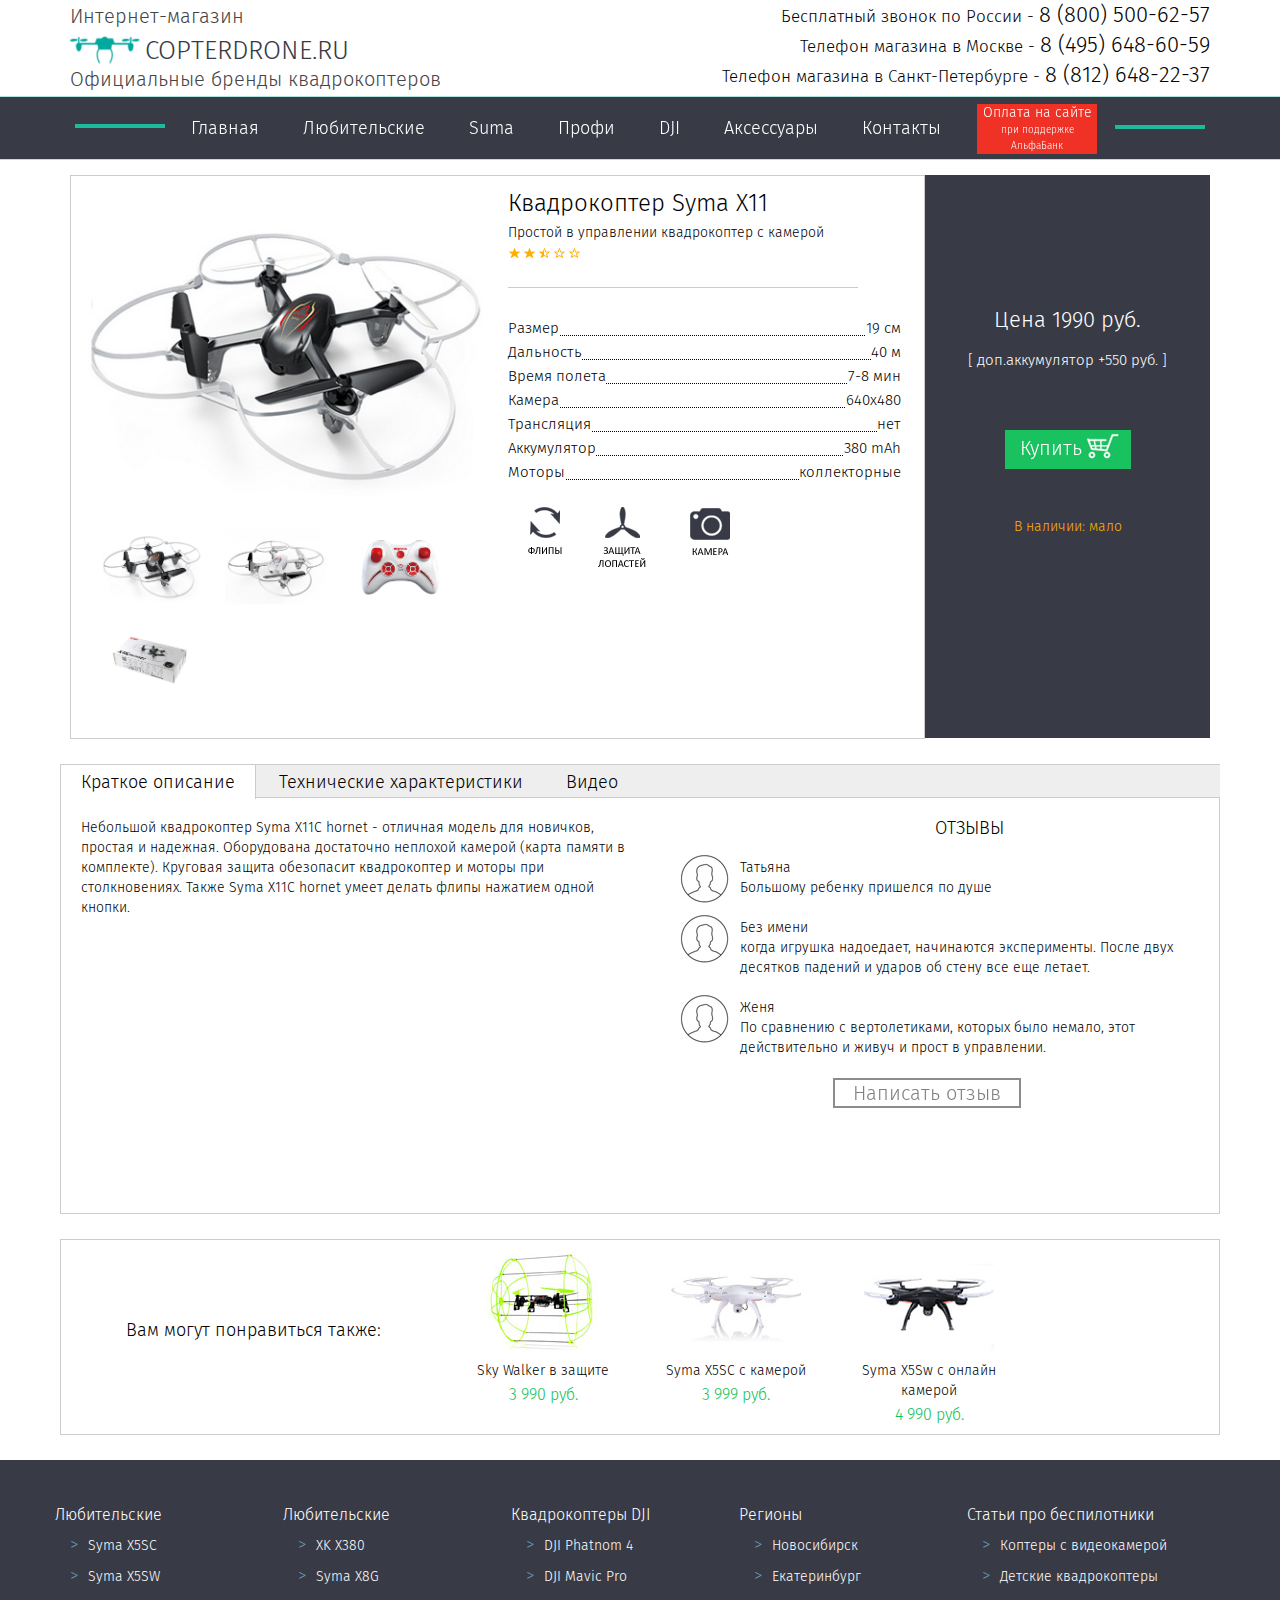
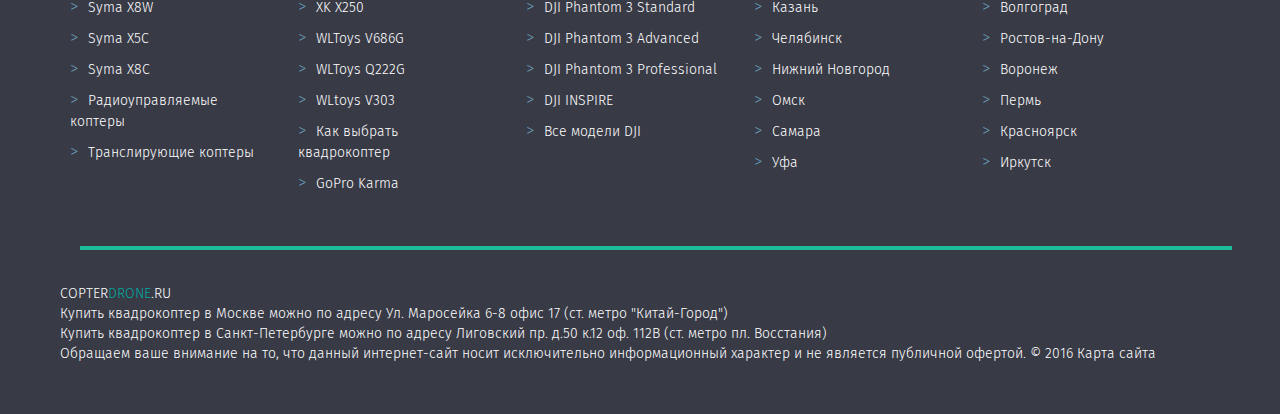
<file: symaX11C.html>
<!DOCTYPE html>
<html xmlns="http://www.w3.org/1999/xhtml" xml:lang="ru-ru" lang="ru-ru" dir="ltr" >
<head>
  <meta http-equiv="content-type" content="text/html; charset=UTF-8" />
  <meta name="keywords" content="Квадрокоптер Syma x11c hornet" />
  <meta name="description" content="Квадрокоптер Syma X11c hornet" />
  <title>Квадрокоптер Syma X11c hornet купить в СПб и Москве</title>
  <meta name="viewport" content="initial-scale=1, maximum-scale=1, user-scalable=0" />
  <title>Купить квадрокоптер в Санкт-Петербурге и Москве - лучшие цены на квадрокоптеры и доставка по РФ</title>
  <link rel="icon" type="image/png" href="img/favicon.PNG" />
  <link rel="stylesheet" href="css/normalize.css">
  <link rel="stylesheet" href="css/animate.css">
  <link rel="stylesheet" href="css/hover.css">
  <link rel="stylesheet" href="css/lg-cols.css">
  <link rel="stylesheet" href="css/md-cols.css">
  <link rel="stylesheet" href="css/sm-cols.css">
  <link rel="stylesheet" href="css/xs-cols.css">
</head>
<body>
  <header>
    <div class="block-logo">
      <div class="container">
        <div class="row">
          <div class="header-logo col-lg-5 col-md-5 col-sm-5 col-xs-11"><a href="">
            <span class=logo-text>Интернет-магазин</span>
            <img src="img/logo.png" alt="logo"><span class="img-text">copterdrone.ru</span>
            <span class=logo-text>Официальные бренды квадрокоптеров</span>
          </a></div>
          <div class="site-telephone col-lg-7 col-md-7 col-sm-7">
            <p class="site-telefone-item">
              <span class="call">Бесплатный звонок по России -</span>
              <span class="call-sm">Бесплатный звонок по РФ -</span>
              <span class="telephone-number">8 (800) 500-62-57</span><span class="call-sm"></span></p>
              <p class="site-telefone-item">
                <span class="call">Телефон магазина в Москве -</span>
                <span class="call-sm">Телефон в МСК -</span>
                <span class="telephone-number"> 8 (495) 648-60-59</span></p>
                <p class="site-telefone-item">
                  <span class="call">Телефон магазина в Санкт-Петербурге -</span>
                  <span class="call-sm">Телефон в СПБ -</span>
                  <span class="telephone-number"> 8 (812) 648-22-37</span></p>
                </div>
                <div class="burger">
                  <span></span>
                </div>
              </div>
            </div>
            <div class="navigation">
              <div class="container">
                <div class="row row-nav">
                  <nav class="main-nav col-lg-12 col-md-12">
                    <div class="close"><span></span></div>
                    <a href="index.html" class="nav-item hvr-float-shadow" >Главная</a>
                    <a href="" class="nav-item hvr-float-shadow">Любительские</a>
                    <a href="" class="nav-item hvr-float-shadow">Suma</a>
                    <a href="professional.html" class="nav-item hvr-float-shadow">Профи</a>
                    <a href="" class="nav-item hvr-float-shadow">DJI</a>
                    <a href="" class="nav-item hvr-float-shadow">Аксессуары</a>
                    <a href="contact.html" class="nav-item hvr-float-shadow">Контакты</a>
                    <a class="btn btn-red hvr-float-shadow">Оплата на сайте <span>при поддержке АльфаБанк</span></a>
                  </nav>
                </div>
              </div>
            </div>


            <div class="menu-order-wrapper menu-order-bye1">
              <div class="menu-order">
                <form name="forma" method="get" action="/payment">
                  <p class="order-title">Для оплаты заказа заполните поля</p>
                  <p class="order-text">После заполнения формы вы будете</p>
                  <p class="order-text ">перенаправлены на сайт банка</p>
                  <select name="product" class="js-payment-popup-select-control">
                    <option value="">— Выберите модель</option>
                    <option data-price="2790" value="Syma X11">Квадрокоптер Syma X11 - 2 390 руб.</option>
                    <option data-price="3590" value="Syma X11C">Квадрокоптер Syma X11C - 3 290 руб.</option>
                    <option data-price="3990" value="Sky Walker">Квадрокоптер Sky Walker - 3 990 руб.</option>
                    <option data-price="4999" value="Syma X5C">Квадрокоптер Syma X5C - 4 799 руб.</option>
                    <option data-price="5490" value="Syma X5SC">Квадрокоптер Syma X5SC - 4 999 руб.</option>
                    <option data-price="6990" value="Syma X5SW">Квадрокоптер Syma X5SW - 8 990 руб. </option>
                    <option data-price="8990" value="Syma X8C">Квадрокоптер Syma X8C - 7 990 руб. </option>
                    <option data-price="8990" value="Syma X8W">Квадрокоптер Syma X8W - 9 490 руб. </option>
                    <option data-price="5190" value="Galaxy Visitor 8">Квадрокоптер Galaxy Visitor 8 - 5 190 руб. </option>
                    <option data-price="5490" value="WL Toys V262">Квадрокоптер WL Toys V262 - 5 490 руб. </option>
                    <option data-price="7999" value="X600">Гексакоптер X600 -  7 999 руб. </option>
                    <option data-price="10490" value="Hubsan H107D">Квадрокоптер Hubsan H107D -  10 490 руб. </option>
                    <option data-price="14990" value="Syma X8G">Квадрокоптер Syma X8G -  14 990 руб. </option>
                    <option data-price="24010" value="V303 Seeker">Квадрокоптер V303 Seeker - 24 010 руб.</option>
                    <option data-price="59990" value="DJI Phantom 3 Standard">Квадрокоптер DJI Phantom 3 Standard - 57 990 руб.</option>
                    <option data-price="81900" value="DJI Phantom 3 Advanced">Квадрокоптер DJI Phantom 3 Advanced - 79 990 руб.</option>
                    <option data-price="99500" value="DJI Phantom 3 Professional">Квадрокоптер DJI Phantom 3 Professional - 99 500 руб.</option>
                    <option data-price="235500" value="DJI Inspire 1">Квадрокоптер DJI Inspire 1 - 229 990 руб.</option>
                    <option data-price="384923" value="DJI Inspire 1 Pro">Квадрокоптер DJI Inspire 1 Pro - 359 990 руб.</option>
                    <option data-price="96890" value="Set Advanced">Квадрокоптер DJI Phantom 3 Advanced - 96 890 руб.</option>
                    <option data-price="115490" value="Set Professional">Квадрокоптер DJI Phantom 3 Professional - 115 490 руб.</option>
                    <option data-price="11499" value="Аккумулятор DJI Phantom 3">Аккумулятор DJI Phantom 3 - 10 800 руб.</option>
                    <option data-price="16499" value="Аккумулятор DJI Inspire">Аккумулятор DJI Inspire - 16 499 руб.</option>
                  </select>
                  <input type="number" required="required" maxlength="50" size="30" placeholder="Сумма, руб." name="amount" class="inputbox">
                  <input type="text" required="required" maxlength="50" size="30" placeholder="Номер заказа (сообщает менеджер)" name="order" class="inputbox">
                  <input class="btn btn-green" type="submit" value="ПЕРЕЙТИ К ОПЛАТЕ">
                </form>
                <span class='callback_closer'>
                </span>
              </div>
            </div>
          </header>

          <div class="product">
            <div class="container">
             <div class="row">
               <div class="card col-lg-12 col-md-12 col-sm-12 col-xs-12">
                 <div class="product-wrapper col-lg-9 col-md-9 col-sm-9 col-xs-12">
                  <div class="gallery-offer col-lg-6 col-md-6 col-sm-6 col-xs-12">
                    <div class="main_photo_wrapper">
                      <img class="main_photo" src="img/syma_x11c_1.jpg" alt="">
                    </div>
                    <img class="mini_photos" src="img/syma_x11c_1.jpg" alt="">
                    <img class="mini_photos" src="img/syma_x11c_2.jpg" alt="">
                    <img class="mini_photos" src="img/syma_x11c_3.jpg" alt="">
                    <img class="mini_photos" src="img/syma_x11c_4.jpg" alt="">
                  </div>
                  <div class="product-description col-lg-6 col-md-6 col-sm-6 col-xs-12">
                    <div class="product-description-wrapper">
                      <h2 class="product-description-title">Квадрокоптер Syma X11</h2>
                      <p class="product-description-text">Простой в управлении квадрокоптер с камерой</p>
                      <div class="stars-block">
                        <span class="star"></span>
                        <span class="star"></span>
                        <span class="star half"></span>
                        <span class="star empty"></span>
                        <span class="star empty"></span>
                      </div>
                    </div>

                    <div class="product-details">
                      <p class="product-details-item"><span class="product-details-name">Размер</span><span class="product-details-text">19 см</span></p>
                      <p class="product-details-item"><span class="product-details-name">Дальность</span><span class="product-details-text">40 м</span></p>
                      <p class="product-details-item"><span class="product-details-name">Время полета</span><span class="product-details-text">7-8 мин</span></p>
                      <p class="product-details-item"><span class="product-details-name">Камера</span><span class="product-details-text">640х480</span></p>
                      <p class="product-details-item"><span class="product-details-name">Трансляция</span><span class="product-details-text">нет</span></p>
                      <p class="product-details-item"><span class="product-details-name">Аккумулятор</span><span class="product-details-text">380 mAh</span></p>
                      <p class="product-details-item"><span class="product-details-name">Моторы</span><span class="product-details-text">коллекторные</span></p>
                    </div>
                    <div class="product-advantages">
                      <span class="advantages1"></span>
                      <span class="advantages2"></span>
                      <span class="advantages3"></span>
                    </div>
                  </div>
                </div>
                <div class="total  col-lg-3 col-md-3 col-sm-3 col-xs-12">
                  <h2 class="total-title">Цена 1990 руб.</h2>
                  <p class="total-text">[ доп.аккумулятор +550 руб. ]</p>
                  <div class="btn-basket hvr-outline-out">Купить </div>
                  <p class="total-remark">В наличии: мало</p>
                </div>
              </div>
            </div>

          </div>
        </div>

        <div class="tabs">
          <div class="container">
            <div class="row">
              <ul class="menu-tabs col-lg-12 col-md-12 col-sm-12 col-xs-12">
                <li class="tab selected-tab"><a href="#tab1">Краткое описание</a></li>
                <li class="tab"><a href="#tab2">Технические характеристики</a></li>
                <li class="tab"><a href="#tab3">Видео</a></li>
              </ul>
            </div>
            <div id="tab1" class="content-item  selected-content row">
              <div class="tabs-discriprions col-lg-6 col-md-6 col-sm-6 col-xs-12">
                <p class="content-text">Небольшой квадрокоптер Syma X11С hornet - отличная модель для новичков, простая и надежная. Оборудована достаточно неплохой камерой (карта памяти в комплекте). Круговая защита обезопасит квадрокоптер и моторы при столкновениях. Также Syma X11C hornet умеет делать флипы нажатием одной кнопки.</p>
                <iframe class="content-item1-video" src="https://www.youtube.com/embed/f0znIvJq5w8?rel=0&showinfo=0" frameborder="0"></iframe>
              </div>
              <ul class="rewievs col-lg-6 col-md-6 col-sm-6 col-xs-12">
                <li class="rewievs-title">Отзывы</li>
                <li class="rewievs-item">Татьяна <p>Большому ребенку пришелся по душе</p> </li>
                <li class="rewievs-item">Без имени <p>когда игрушка надоедает, начинаются эксперименты. После двух десятков падений и ударов об стену все еще летает.</p> </li>
                <li class="rewievs-item">Женя <p>По сравнению с вертолетиками, которых было немало, этот действительно и живуч и прост в управлении.</p> </li>
              </ul>

              <a href="" class="btn-rewievs hvr-outline-out">Написать отзыв</a>
            </div>
            <div  id="tab2" class="content-item row">
              <div class="product-details">
                <p class="product-details-item"><span class="product-details-name">Размер</span><span class="product-details-text">19 см</span></p>
                <p class="product-details-item"><span class="product-details-name">Дальность</span><span class="product-details-text">40 м</span></p>
                <p class="product-details-item"><span class="product-details-name">Время полета</span><span class="product-details-text">7-8 мин</span></p>
                <p class="product-details-item"><span class="product-details-name">Камера</span><span class="product-details-text">640х480</span></p>
                <p class="product-details-item"><span class="product-details-name">Трансляция</span><span class="product-details-text">нет</span></p>
                <p class="product-details-item"><span class="product-details-name">Аккумулятор</span><span class="product-details-text">380 mAh</span></p>
                <p class="product-details-item"><span class="product-details-name">Моторы</span><span class="product-details-text">коллекторные</span></p>
              </div>
            </div>
            <div id="tab3" class="content-item row">
              <iframe class="content-item3-video col-lg-6 col-md-6 col-sm-6" src="https://www.youtube.com/embed/l17hqVyrE0Y?rel=0&showinfo=0" frameborder="0" class="col-lg-6 col-md-6 col-sm-6"></iframe>
              <iframe class="content-item3-video col-lg-6 col-md-6" src="https://www.youtube.com/embed/LTiJggTMgSM?rel=0&showinfo=0" frameborder="0" class="col-lg-6 col-md-6 col-sm-6"></iframe>
            </div>
          </div>
        </div>

        <div class="more-offer">
          <div class="container">
            <div class="row more-offer-wrapper">
              <div class="offer-more-text col-lg-4 col-md-4 col-sm-12">Вам могут понравиться также:</div>
              <div class="more-offer-item col-lg-2 col-md-2 col-sm-4">
                <a href=""><img src="img/psky.jpg" alt=""></a>
                <p class="more-offer-name">Sky Walker в защите</p>
                <p class="more-offer-price">3 990 руб.</p>
              </div>
              <div class="more-offer-item col-lg-2 col-md-2 col-sm-4">
                <a href=""><img src="img/px5sc.jpg" alt=""></a>
                <p class="more-offer-name">Syma X5SC с камерой</p>
                <p class="more-offer-price">3 999 руб.</p>
              </div>
              <div class="more-offer-item col-lg-2 col-md-2 col-sm-4">
                <a href=""><img src="img/px5sw.jpg" alt=""></a>
                <p class="more-offer-name">Syma X5Sw с онлайн камерой</p>
                <p class="more-offer-price">4 990 руб.</p>
              </div>
            </div>
          </div>
        </div>



        <footer class="page-footer">
          <div class="container">
            <div class="footer-items row">
              <ul class="footer-item col-lg-five col-md-five col-sm-five col-sm-five col-xs-12">Любительские
                <li><a href="/syma_x5sc/">Syma X5SC</a></li>
                <li><a href="/syma_x5sw/">Syma X5SW</a></li>
                <li><a href="/syma_x8w/">Syma X8W</a></li>
                <li><a href="/syma_x5c/">Syma X5C</a></li>
                <li><a href="/syma_x8c/">Syma X8C</a></li>
                <li><a href="/radioupravlyaemiy_quadrocopter/">Радиоуправляемые коптеры</a></li>
                <li><a href="/bespilotniki_bpla/kvadrocoptery_s_translyatsiey/">Транслирующие коптеры</a></li>
              </ul>
              <ul class="footer-item col-lg-five col-md-five col-sm-five">Любительские
                <li><a href="/xk_x380/">XK X380</a></li>
                <li><a href="/syma_x8g/">Syma X8G</a></li>
                <li><a href="/xk_x250/">XK X250</a></li>
                <li><a href="/wltoys_v686g/">WLToys V686G</a></li>
                <li><a href="/wltoys_q222g/">WLToys Q222G</a></li>
                <li><a href="/wltoys_v303/">WLtoys V303</a></li>
                <li><a href="/kak_vybrat_kvadrocopter/">Как выбрать квадрокоптер</a></li>
                <li><a href="/gopro_karma/">GoPro Karma</a></li>
              </ul>
              <ul class="footer-item col-lg-five col-md-five col-sm-five">Квадрокоптеры DJI
                <li><a href="/dji_phantom_4/">DJI Phatnom 4</a></li>
                <li><a href="/dji_mavic_pro/">DJI Mavic Pro</a></li>
                <li><a href="/dji_phantom_3_standard/">DJI Phantom 3 Standard</a></li>
                <li><a href="/dji_phantom_3_advanced/">DJI Phantom 3 Advanced</a></li>
                <li><a href="/dji_phantom_3_professional/">DJI Phantom 3 Professional</a></li>
                <li><a href="/dji_inspire/">DJI INSPIRE</a></li>
                <li><a href="/bespilotniki_bpla/kvadrocoptery_dji_phantom_3/">Все модели DJI</a></li>
              </ul>
              <ul class="footer-item col-lg-five col-md-five col-sm-five">Регионы
                <li><a href="/kvadrocoptery_v_novosibirske/">Новосибирск</a></li>
                <li><a href="/kvadrocoptery_v_ekaterinburge/">Екатеринбург</a></li>
                <li><a href="/kvadrocoptery_v_kazani/">Казань</a></li>
                <li><a href="/kvadrocoptery_v_chelyabinske/">Челябинск</a></li>
                <li><a href="/kvadrocoptery_v_nizhnem_novgorode/">Нижний Новгород</a></li>
                <li><a href="/kvadrocoptery_v_omske/">Омск</a></li>
                <li><a href="/kvadrocoptery_v_samare/">Самара</a></li>
                <li><a href="/kvadrocoptery_v_ufe/">Уфа</a></li>
              </ul>
              <ul class="footer-item col-lg-five col-md-five col-sm-five">Статьи про беспилотники
                <li><a href="/kvadrocopter_s_videokameroy/">Коптеры с видеокамерой</a></li>
                <li><a href="/detskiy_quadrocopter/">Детские квадрокоптеры</a></li>
                <li><a href="/kvadrocoptery_v_volgograde/">Волгоград</a></li>
                <li><a href="/kvadrocoptery_v_rostove_na_donu/">Ростов-на-Дону</a></li>
                <li><a href="/kvadrocoptery_v_voronezhe/">Воронеж</a></li>
                <li><a href="/kvadrocoptery_v_permi/">Пермь</a></li>
                <li><a href="/kvadrocoptery_v_krasnoyarske/">Красноярск</a></li>
                <li><a href="/kvadrocoptery_v_irkutske/">Иркутск</a></li>
              </ul>
            </div>
            <div class="footer_info">
              <a href="" class="footer_info-link">COPTER<span>DRONE</span>.RU</a>
              <p><a href="" class="footer_info-link">Купить квадрокоптер в Москве </a>можно по адресу Ул. Маросейка 6-8 офис 17 (ст. метро "Китай-Город")</p>
              <p><a href="" class="footer_info-link">Купить квадрокоптер в Санкт-Петербурге </a>можно по адресу Лиговский пр. д.50 к.12 оф. 112В (ст. метро пл. Восстания)</p>
              <p>Обращаем ваше внимание на то, что данный интернет-сайт носит исключительно информационный характер и не является публичной офертой. © 2016 <a href="https://copterdrone.ru/sitemap/"  class="footer_info-link">Карта сайта</a></p>
            </div>
          </div>
        </footer>
        <script src='js/jquery-3.1.1.js'></script>
        <script src='js/jquery.arcticmodal'></script>
        <script src='js/jquery.maskedinput.min.js'></script>
        <script src='js/script.js'></script>
      </body>
      </html>
</file>
<file: css/lg-cols.css>
@font-face {
  font-family: 'fira_sanslight';
  src: url('font/fira-sans.light-webfont.eot');
  src: url('font/fira-sans.light-webfont.eot?#iefix') format('embedded-opentype'),
  url('font/fira-sans.light-webfont.ttf') format('truetype'),
  url('font/fira-sans.light-webfont.woff2') format('woff2'),
  url('font/fira-sans.light-webfont.woff') format('woff');
  font-weight: normal;
  font-style: normal;
}
* {
  /*font-family: sans-serif;*/
  font-family: 'fira_sanslight', sans-serif;
  margin: 0;
  padding: 0;
  -webkit-box-sizing: border-box;
  -moz-box-sizing: border-box;
  box-sizing: border-box;
}
html {
  font-family: 'fira_sanslight';
  font-size: 10px;
}
/* Модульная сетка от 1200 px */
.container {
  width: 1160px;
  margin-right: auto;
  margin-left: auto;
  padding-left: 15px;
  padding-right: 15px;
}
.container:before {
  display: block;
  content: '';
}
.container:after {
  display: block;
  content: '';
  clear: both;
}
.container-fluid {
  margin-right: auto;
  margin-left: auto;
  padding-left: 15px;
  padding-right: 15px;
}
.container-fluid:before {
  display: block;
  content: '';
}
.container-fluid:after {
  display: block;
  content: '';
  clear: both;
}
.row {
  min-height: 1px;
  margin-left: -15px;
  margin-right: -15px;
}
.row:before {
  display: block;
  content: '';
}
.row:after {
  display: block;
  content: '';
  clear: both;
}
.col-xs-1, .col-sm-1, .col-md-1, .col-lg-1,
.col-xs-2, .col-sm-2, .col-md-2, .col-lg-2,
.col-xs-3, .col-sm-3, .col-md-3, .col-lg-3,
.col-xs-4, .col-sm-4, .col-md-4, .col-lg-4,
.col-xs-5, .col-sm-5, .col-md-5, .col-lg-5,
.col-xs-6, .col-sm-6, .col-md-6, .col-lg-6,
.col-xs-7, .col-sm-7, .col-md-7, .col-lg-7,
.col-xs-8, .col-sm-8, .col-md-8, .col-lg-8,
.col-xs-9, .col-sm-9, .col-md-9, .col-lg-9,
.col-xs-10, .col-sm-10, .col-md-10, .col-lg-10,
.col-xs-11, .col-sm-11, .col-md-11, .col-lg-11,
.col-xs-12, .col-sm-12, .col-md-12, .col-lg-12 {
  position: relative;
  min-height: 1px;
  padding-left: 10px;
  padding-right: 10px;
}
.clearfix {
  content:'';
  clear: both;
  width: 100%;
  height: 0;
}

.col-lg-1 { width: 8.33333%; }
.col-lg-2 { width: 16.66667%; }
.col-lg-3 { width: 25%; }
.col-lg-4 { width: 33.33333%; }
.col-lg-5 { width: 41.66667%; }
.col-lg-6 { width: 50%; }
.col-lg-7 { width: 58.33333%; }
.col-lg-8 { width: 66.66667%; }
.col-lg-9 { width: 75%; }
.col-lg-10 { width: 83.33333%; }
.col-lg-11 { width: 91.66667%; }
.col-lg-12 { width: 100%; }

.col-lg-pul-0 { right: auto; }
.col-lg-pull-1 { right: 8.33333%; }
.col-lg-pull-2 { right: 16.66667%; }
.col-lg-pull-3 { right: 25%; }
.col-lg-pull-4 { right: 33.33333%; }
.col-lg-pull-5 { right: 41.66667%; }
.col-lg-pull-6 { right: 50%; }
.col-lg-pull-7 { right: 58.33333%; }
.col-lg-pull-8 { right: 66.66667%; }
.col-lg-pull-9 { right: 75%; }
.col-lg-pull-10 { right: 83.33333%; }
.col-lg-pull-11 { right: 91.66667%; }
.col-lg-pull-12 { right: 100%; }

.col-lg-push-0 { left: auto; }
.col-lg-push-1 { left: 8.33333%; }
.col-lg-push-2 { left: 16.66667%; }
.col-lg-push-3 { left: 25%; }
.col-lg-push-4 { left: 33.33333%; }
.col-lg-push-5 { left: 41.66667%; }
.col-lg-push-6 { left: 50%; }
.col-lg-push-7 { left: 58.33333%; }
.col-lg-push-8 { left: 66.66667%; }
.col-lg-push-9 { left: 75%; }
.col-lg-push-10 { left: 83.33333%; }
.col-lg-push-11 { left: 91.66667%; }
.col-lg-push-12 { left: 100%; }

.col-lg-offset-0 { margin-left: 0%; }
.col-lg-offset-1 { margin-left: 8.33333%; }
.col-lg-offset-2 { margin-left: 16.66667%; }
.col-lg-offset-3 { margin-left: 25%; }
.col-lg-offset-4 { margin-left: 33.33333%; }
.col-lg-offset-5 { margin-left: 41.66667%; }
.col-lg-offset-6 { margin-left: 50%; }
.col-lg-offset-7 { margin-left: 58.33333%; }
.col-lg-offset-8 { margin-left: 66.66667%; }
.col-lg-offset-9 { margin-left: 75%; }
.col-lg-offset-10 { margin-left: 83.33333%; }
.col-lg-offset-11 { margin-left: 91.66667%; }
.col-lg-offset-12 { margin-left: 100%; }

.col-lg-1, .col-lg-2, .col-lg-3, .col-lg-4,
.col-lg-5, .col-lg-6, .col-lg-7, .col-lg-8,
.col-lg-9, .col-lg-10, .col-lg-11, .col-lg-12 { float: left; }

.col-xs-five,
.col-sm-five,
.col-md-five,
.col-lg-five {
  position: relative;
  min-height: 1px;
  padding-right: 10px;
  padding-left: 10px;
}


.col-lg-five {
  width: 20%;
  float: left;
}




/*header*/
/*body {
  font-family: 'Fira Sans', sans-serif;
  font-weight: lighter;
  }*/

  .block-logo {
    padding-top: 5px;
  }

  .close {
    display: none;
  }

  .img-text {
    text-transform: uppercase;
    font-size: 26px;
    color: #383a46;
    float: left;
    padding: 8px 0 0 5px;
  }

  .logo-text {
    display: block;
    width: 100%;
    float: left;
  }

  .logo-text:last-child {
    padding-bottom: 5px;
  }


  .header-logo a {
    font-size: 20px;
    text-decoration: none;
    color: #444;
  }

  .header-logo img {
    width: 70px;
    height: 40px;
    float: left;
  }


  .site-telefone-item {
    text-align: right;
    font-size: 17px;
    height: 30px;
  }

  .call-sm {
    display: none;
  }

  .site-telefone-item:first-child {
    padding-top: 0;
  }

  .telephone-number {
    font-size: 22px;
    line-height: 20px;
    font-weight: 300;
  }

  .menu-order {
    /*display: none;*/
    margin: -150px auto 0px -200px;
    width: 420px;
    height: 320px;
    padding: 10px;
    background-color: #383A46;
    border-radius: 3px;
    box-shadow: 0px 0px 10px #595959;
    position: fixed;
    top: 50%;
    left: 50%;
    text-align: center;
    color: #fff;
    z-index: 5;
  }

  .menu-order-wrapper {
    width: 100%;
    height: 100%;
    min-height: 100%;
    background-color: rgba(0,0,0,0.5);
    overflow: hidden;
    position: fixed;
    top: 0%;
    z-index: 4;
    display: none;
  }

  .menu-order .btn-green {
    font-size: 16px;
  }

  .order-title {
    font-size: 21px;
    margin: 20px 0 7px 0;
    line-height: 21px;
  }

  .order-text {
    font-size: 16px;
    margin: 0;
  }

  .js-payment-popup-select-control {
    width: 292px;
    height: 38px;
    cursor: pointer;
    margin-top: 10px;
    font-size: 14px;
  }

  .menu-order .inputbox {
    padding: 10px;
    width: 292px;
    margin-top: 10px;
    font-size: 14px;
  }

  .btn-green {
    background-color: #19c15f;
    color: #fff;
    padding: 7px 24px;
    margin-top: 20px;
    border: 0;
    cursor: pointer;
  }

  .btn-green:hover {
    background-color: #18A051;
  }

  input, textarea, select {
    outline: none;
  }

  .callback_closer {
    position: relative;
    background-repeat: no-repeat;
  }

  .callback_closer:after {
    content: "";
    cursor: pointer;
    position: absolute;
    width: 25px;
    height: 25px;
    top: -287px;
    right: -202px;
    background-image: url(../img/closewindow.jpg);
  }


  /*main-nav*/
/*.informator {
  display: block;
  position: absolute;
  width: 280px;
  top: 10px;
  right: 60px;
  background-color: #383a46;
  border: 1px solid #ccc;
  border-radius: 3px;
  padding: 10px 10px;
  z-index: 1000;
  text-align: center;
  color: #383A46;
}

.informator-title {
  font-size: 16pt;
  color: #fff;
  }*/


  /*main-nav*/

  .row-nav {
    margin: 0;
  }

  .main-nav .callback_closer {
    display: none;
  }

  .navigation {
    background-color: #383A46;
    border-bottom: 1px solid #AFE2D8;
    border-top: 1px solid #AFE2D8;
  }

  .main-nav {
    position: relative;
    padding: 5px 0 5px 0;
    text-align: center;
  }

  .nav-item {
    font-size: 18px;
    text-decoration: none;
    color: #fff;
    padding: 15px 8px 10px 8px;
    display: inline-block;
    cursor: pointer;
    margin: 0 25px 5px 0px;
  }

  .main-nav:before {
   content: "";
   background-color: #1abc9c;
   height: 4px;
   width: 8%;
   position: absolute;
   top: 22px;
   left: 0;
   margin: 5px 0;
 }

// .main-nav .btn-red {
//   margin-left: 20px;
//  }

.main-nav:after {
 content: "";
 background-color: #1abc9c;
 height: 4px;
 width: 8%;
 position: absolute;
 top: 28px;
 right: 0;
}

.btn-red {
  font-size: 14px;
  color: #fff;
  width: 120px;
  height: 50px;
  padding: 0;
  background-color: #f03226;
  border: 1px solid transparent;
  margin-top: 2px;
  display: inline-block;
  text-align: center;
  vertical-align: middle;
  cursor: pointer;
}

.btn-red span {
  font-size: 10px;
}

/*offer*/
.offer {
  background-image: url(../img/main1920.jpg);
  background-repeat: no-repeat;
  background-size: cover;
  padding: 35px 0 10px 0;
  text-align: center;
  background-position: center;
}

.offer-title {
  margin: 0;
  font-size: 40px;
  font-weight: lighter;
}

.offer-text {
  font-size: 27px;
  margin: 0;
}

.offer-text span {
  color: #ECA100;
}

.offer-block {
  background-color: rgba( 255,255,255, 0.7);
  // opacity: 0.7;
  /*width: 100%;*/
  margin: 0 auto;
  padding: 19px 0 17px 0;
}

.offer .offer-block:first-child {
  margin-bottom: 330px;
}

.offer-form {
  padding: 10px 0;
  // height: 88px;
  padding: 25px 0;
}

.offer-form-text {
  color: #4a4a4a;
  font-size: 23px;
  word-spacing: -2px;
  letter-spacing: -0.7px;
  display: block;
  height: 26px;
  margin-top: 5px;
}

.offer-form .inputbox {
  background-color: #fff;
  margin-top: 0;
  font-size: 14px;
  padding: 10px;
  width: 100%;
}


.offer-form .btn-green {
  margin-top: 3px;
  font-size: 16px;
}

/*advantages*/
.advantages-items li {
  display: block;
  font-size: 19px;
  position: relative;
  height: 20px;
  margin-left: 20px;
}

.advantages-items {
  margin-top: 100px;
  position: relative;
  margin-bottom: 80px;
}

.advantages-items:before {
  content: "";
  position: absolute;
  width: 980px;
  height: 1px;
  top: -70px;
  left: 90px;
  background-color: #ccc;
}

.advantages-gps, .advantages-camera, .advantages-timer {
  top: -40px;
  position: relative;
  margin-bottom: 45px;
}

.advantages-gps {
  left: 95px;
}

.advantages-camera {
  left: 110px;
}

.advantages-timer {
  left: 123px;
}

/*catalog-top*/

.catalog-top {
  margin-bottom: 40px;
}

.bx_catalog_item_images {
  position: relative;
    // z-index: 98;
    display: block;
    height: 210px;
    width: 100%;
    margin-top: 1%;
    // background-position: center;
    // background-repeat: no-repeat;
    // -webkit-background-size: contain;
    /}

    .product-mask {
      position: absolute;
      opacity: 0;
      backface-visibility: hidden;
      transition: all 0.5s ease-in-out 0s;
      background: rgba(255,255,255,0.85);
      left: 0;
      top: 0;
      font-size: 17px;
      color: #575757;
      width: 100%;
      height: 205px;
      padding: 5px 10px 0 10px;
      min-height: 142px;
    }

    #bx_3966226736_2383_pict:hover .product-mask {
      opacity: 1;
      visibility: visible;
    }

    .product-mask ul {
      height: 150px;
    }

    .product-mask li {
      display: block;
      font-size: 17px;
      line-height: 21px;
    }

    .btn-white {
      padding: 5px;
      font-size: 16px;
      border: 1px solid #ccc;
      background-color: #fff;
      position: relative;
      bottom: 0;
      left: 0;
      font-weight: 100;
      color: #575757;
    }

    .btn-white:hover {
      background: #19C15F;
      color: #fff;
      transition: all 0.15s ease-in-out 0s;
    }

    .catalog-item {
      border: 1px solid #ccc;
      height: 315px;
      border-radius: 3px;
      margin: 0 0 -1px -1px;
      padding: 0;
    }

    .catalog-item:hover {
      z-index: 2;
    }

    .catalog-item li {
      list-style-type: none;
    }

    .catalog-item img {
      width: 100%;
      height: 100%;
      bgp
    }

    .item-title {
      font-size: 16px;
      color: #575757;
      text-decoration: none;
      padding-left: 15px;
      display: inline-block;
      min-height: 37px;
    }

    .item-title:hover {
      text-decoration: underline;
    }

    .item-price {
      display: inline-block;
      font-size: 20px;
      color: #009999
    }

    .item-price span {
      color: #ff0000;
      text-decoration: line-through;
      margin-right: 5px;
    }

    .btn-basket {
      margin: 0 0 10px 30px;
      width: 85px;
      height: 28px;
      padding: 7px 35px 10px 7px;
      font-size: 14px;
  // position: relative;
  color: #fff;
  // border: 0;
  cursor: pointer;
  background-color: #19c15f;
  background-image: url(../img/iconbasket.jpg);
}

.outline-outward {

}

.stars-block {
  padding-left: 10px;
}

.star {
  background-image: url(../img/stars-min.png);
  display: inline-block;
  background-position: 0px 0px;
  background-repeat: no-repeat;
  height: 10px;
  width: 12px;
}

.empty {
  background-position: -24px 0px;
}

.half {
  background-position: -12px 0px;
}

.price-block {
  margin: 10px 0 5px 10px;
}

/*consult*/
.consult {
  background-image: url(../img/main1921.jpg);
  background-position: center;
  background-repeat: no-repeat;
  background-size: cover;
  padding: 470px 0 50px 0;
}

.consult-form .inputbox {
  padding: 10px;
  width: 223px;
  font-size: 13px;
  width: 100%;
}

.consult-text {
  font-size: 25px;
  word-spacing: -2px;
  letter-spacing: -1px;
  padding-left: 30px;
  margin-top: 5px;
}

.consult-form .btn-green {
  font-size: 16px;
  margin-top: 2px;
  margin-left: 20px;
  padding: 7px 30px;
}

/*offer-bottom*/

.offer-bottom {
  padding-bottom: 50px;
}

.offer-bottom-title {
  font-size: 22px;
  font-weight: lighter;
  text-align: center;
  padding-bottom: 40px;
  position: relative;
}

.offer-bottom-title:after {
  content: "";
  position: absolute;
  width: 980px;
  height: 1px;
  bottom: 25px;
  left: 90px;
  background-color: #ccc;
}

/* seo*/
.seo {
  padding: 35px 0 55px 0;
}

.seo-title {
  font-size: 24px;
  font-weight: 300;
  text-align: center;
  margin-bottom: 15px;
}

.seo p {
  font-size: 14px;
  text-align: justify;
  font-weight: lighter;
  width: 100%;
  margin: 0 auto;
  padding: 0 90px;
  line-height: 20px;
}

.seo-link {
  text-decoration: none;
  color: #000;
}

.seo-link:hover {
  text-decoration: underline;
}

.seo-title2 {
  font-size: 18px;
  margin: 15px 0;
  font-weight: 300;
  text-align: center;
}

.seo-items {
  width: 580px;
  margin: 0 auto;
}

.seo-items li {
  list-style-type: none;
  font-size: 14px;
  text-align: justify;
  margin-top: 10px;
  font-weight: lighter;
  position: relative;
}

.seo-items li:after {
  content: "";
  position: absolute;
  height: 25px;
  width: 25px;
  background-image: url(../img/s1.jpg);
  left: -30px;
  top: -5px;
}

.seo-items li:last-child {
  margin-bottom: 24px;
}

/*footer*/

.page-footer {
  background-color: #383A46;
  font-size: 16px;
  font-weight: 300;
  line-height: 20px;
  position: relative;
}

.page-footer .container {
  padding: 45px 0 50px 0;
}

.footer_info:before {
  content: "";
  border-bottom: 4px solid #1abc9c;
  width: 90%;
  bottom: 164px;
  height: 4px;
  left: 80px;
  position: absolute;
}

.footer-item a {
  text-decoration: none;
  color: #fff;
  font-size: 14px;
}

.footer-item li{
  list-style-type: none;
  padding: 10px 0 0 15px;
}

.footer-item li:before {
  content: ">";
  padding-right: 10px;
  font-size: 17px;
  color: #6aa2c0;
}

.footer-item {
  color: #fff;
  width: 228px;
  display: inline-block;
  text-align: left;
  vertical-align: top;
}

.footer_info {
  padding-top: 90px;
}

.footer_info, .footer_info-link {
  color: #fff;
  font-size: 14px;
  text-decoration: none;
}

.footer_info-link span {
  color: #00a89f;
}



/*professional*/

.offer-proffessional .offer-block {
  padding-bottom: 50px;
  padding-top: 0;
  margin-bottom: 310px;
}

.offer-proffessional {
  background-image: url(../img/main480_1.jpg);
  background-repeat: no-repeat;
  background-size: cover;

}

.prof-catalog {
  margin-bottom: 0;
}

.professional-form {
  margin-bottom: 100px;
  position: relative;
}

.professional-form:after {
  content: "";
  position: absolute;
  width: 980px;
  height: 1px;
  bottom: -35px;
  left: 160px;
  background-color: #ccc;
}

.professional-form:before {
  content: "";
  position: absolute;
  width: 50px;
  height: 50px;
  bottom: -57px;
  left: 45%;
  background-image: url(../img/strelka.jpg);
  z-index: 2;
  transform: translateX(50%);
}

.haze {
  opacity: 0.5;
}

/*contact*/

.delivery {
  padding: 0 0 30px 0;
  background-image: url(../img/delivery.jpg);
  -webkit-background-size: auto;
  background-size: auto;
  background-position: 85% 50%;
  background-repeat: no-repeat;
}

.delivery-title {
  margin-top: 40px;
  font-size: 30px;
  font-weight: 300;
  padding-left: 90px;
  line-height: 40px;
  position: relative;
}

.delivery-title:after {
  content: "";
  position: absolute;
  height: 1px;
  bottom: -3px;
  left: 90px;
  background-color: #ccc;
}

.first-title:after {
  width: 550px;
}

.second-title:after {
  width: 440px;
}

.third-title:after {
  width: 1000px;
}

.delivery-text {
  font-size: 15px;
  line-height: 34px;
  padding-left: 90px;
}

.btn-requisites {
  cursor: pointer;
  border: 1px solid #1abc9c;
  border-radius: 3px;
  background: #fff;
  font-family: Fira Sans Light;
  font-size: 30px;
  margin-left: 90px;
  padding: 0 5px;
  font-family: 'fira_sanslight', sans-serif;
}

.requisites-text {
  display: none;
  font-size: 16px;
  line-height: 34px;
  padding-left: 90px;
  margin: 5px 0;
}

.map {
  height: 350px;
  padding: 5px 10px 20px 0;
}

.btn-info {
  cursor: pointer;
  border: 1px solid #1abc9c;
  border-radius: 3px;
  padding: 5px;
  margin-left: 90px;
  font-size: 16px;
  line-height: 20px;
  color: #575757;
  text-decoration: none;
}

.btn-info:hover {
  text-decoration: underline;
}

.internet-shop {
  padding-bottom: 40px;
}

.internet-shop-title {
  font-size: 24px;
  font-weight: 300;
  margin: 40px 0 20px 90px;
}

.internet-shop-text {
  font-size: 14px;
  line-height: 18px;
  padding-left: 90px;
}

.last-title {
  font-size: 16px;
  line-height: 18px;
  margin: 15px 0;
  font-weight: 300;
  padding-left: 90px;
}


/* третья страница */

.product {
  padding: 15px 0 25px 0;
}

.product-wrapper {
  border: 1px solid #ccc;
  padding: 15px 0 35px 0;
}

.total {
  background-color: #383a46;
  padding: 135px 15px 80px 15px;
  text-align: center;
}


.mini_photos {
  height: 80px;
  cursor: pointer;
  -webkit-background-size: contain;
  background-size: contain;
  margin: 10px 0 0 20px;
}

.mini_photos:hover {
  border: 1px solid #009999;
}

.main_photo {
  width: 100%;
  // height: 335px;
  cursor: pointer;
}

.product-description-title {
  font-size: 24px;
  font-weight: 300;
  line-height: 24px;
}

.product-description-text {
  font-size: 14px;
  line-height: 16px;
  padding: 10px 0 7px 0;
  position: relative;
  padding-right: 5px;
}

.product-description-text:after {
  content: "";
  position: absolute;
  height: 1px;
  bottom: -40px;
  left: 0px;
  background-color: #ccc;
  width: 350px;
}

.product-description .stars-block {
  padding-left: 0;
}

.product-details {
  margin-top: 50px;
  font-size: 15px;
  line-height: 23px;
}

.product-details-item {
  border-bottom: dotted 1px #000;
  width: 393px;
  display: block;
}

.product-details-name {
  position: relative;
  bottom: -5px;
  background-color: #fff;
}

.product-details-text {
  position: relative;
  bottom: -5px;
  float: right;
  background-color: #fff;
}


.advantages1 {
  background-image: url(../img/icons.jpg);
  display: inline-block;
  background-position: 0px 0px;
  background-repeat: no-repeat;
  height: 75px;
  width: 80px;
}

.product-advantages {
  margin-top: 15px;
}

.advantages2 {
  background-image: url(../img/icons.jpg);
  display: inline-block;
  background-position: -93px 0px;
  background-repeat: no-repeat;
  height: 75px;
  width: 80px;
}

.advantages3 {
  background-image: url(../img/icons.jpg);
  display: inline-block;
  background-position: -268px 0px;
  background-repeat: no-repeat;
  height: 75px;
  width: 80px;
}

.total-title {
  font-size: 22px;
  line-height: 20px;
  color: #fff;
  font-weight: 300;
  margin-bottom: 20px;
}

.total-text {
  font-size: 15px;
  line-height: 20px;
  color: #fff;
}

.total-text {
  margin-bottom: 60px;
}

.total .btn-basket {
  background-image: url(../img/iconbasket2.jpg);
  width: 126px;
  height: 39px;
  font-size: 20px;
  padding-left: 0;
  margin: 0;
}


.total-remark {
  color: #FFAF00;
  font-size: 14px;
  margin: 50px 0 123px 0;
}

.content-item {
  border: 1px solid #ccc;
  border-top: 0;
}

.menu-tabs {
  background-color: #eee;
  border-bottom: 1px solid #ccc;
  border-top: 1px solid #ccc;
  height: 34px;
  padding-left: 0;
}

.tab {
  display: inline-block;
  font-size: 18px;
  line-height: 34px;
  padding: 0 20px;
}

.tab a {
  text-decoration: none;
  color: #000;
}

.selected-tab {
  background-color: #fff;
  border-right: 1px solid #ccc;
  border-left: 1px solid #ccc;
}

.content-item {
  display: none;
  padding: 20px 10px;
  font-size: 14px;
  line-height: 20px;
}

.selected-content {
  display: block;
}

.content-text {
  margin-bottom: 19px;
}

.content-item1-video {
  width: 100%;
  height: 250px;
}

.rewievs {
  padding-left: 100px;
  font-size: 18px;
}

.rewievs-item {
  list-style-type: none;
  font-size: 14px;
  margin-bottom: 20px;
  position: relative;
}

.rewievs-title {
  text-transform: uppercase;
  line-height: 20px;
  text-align: center;
  margin-bottom: 20px;
  list-style-type: none;
}

.rewievs-item:after {
  content: "";
  position: absolute;
  height: 50px;
  width: 50px;
  background-image: url(../img/icon.jpg);
  left: -60px;
  top: -5px;
}

.tech-list li {
  list-style-type: none;
  padding-left: 10px;
}

.content-item3-video {
  height: 315px;
}

.more-offer-wrapper {
  border: 1px solid #ccc;
  margin-top: 25px;
  margin-bottom: 25px;
  padding: 10px 0;
  text-align: center;
}

.offer-more-text {
  font-size: 18px;
  margin: 70px 0 75px 0;
}

.more-offer-price {
  color: #0CC157;
  font-size: 16px;
}

.more-offer-name {
  font-size: 14px;
  line-height: 20px;
  margin: 5px 0;
}

.view1 {
  background-image: url(../img/obzor031.jpg);
  height: 450px;
}

.view1 h3 {
  margin-top: 30px;
}

.view-block {
  padding-top: 0;
  text-align: center;
}

.view-block h3 {
  font-size: 30px;
  line-height: 39px;
  font-weight: 300;
}

.view-block p {
  font-size: 20px;
  margin: 20px 0 6px 0;
}

.view2 {
  background-image: url(../img/obzor032.jpg);
  height: 690px;
  padding: 260px 0 290px 0;
}

.view3 {
  background-image: url(../img/obzor033.jpg);
  height: 690px;
  padding: 30px 0 547px 0;
  color: #fff;
}

.view4 {
  background-image: url(../img/obzor034.jpg);
  height: 690px;
  padding: 260px 0 320px 0;
}

.more-offer img {
  border: 1px solid #fff;
}

.more-offer img:hover {
  border: 1px solid #19C15F;
  border-radius: 3px;
  transition: 250ms linear all;
}

.content-item .product-details {
  margin: 0 0 0 20px;
  font-size: 14px;
}

.btn-rewievs {
  cursor: pointer;
  background: #FFFFFF;
  text-decoration: none;
  color: #808080;
  font-size: 20px;
  padding: 5px 20px;
  margin-left: 17%;
}

.btn-rewievs.hvr-outline-out:before {
  content: "";
  border: #8C8C8C solid 2px;
}
</file>
<file: css/md-cols.css>
@media (min-width: 960px) and (max-width: 1159px) {
	.container { width: 960px; }

	.col-md-1 { width: 8.33333%; }
	.col-md-2 { width: 16.66667%; }
	.col-md-3 { width: 25%; }
	.col-md-4 { width: 33.33333%; }
	.col-md-5 { width: 41.66667%; }
	.col-md-6 { width: 50%; }
	.col-md-7 { width: 58.33333%; }
	.col-md-8 { width: 66.66667%; }
	.col-md-9 { width: 75%; }
	.col-md-10 { width: 83.33333%; }
	.col-md-11 { width: 91.66667%; }
	.col-md-12 { width: 100%; }

	.col-md-pull-0 { right: auto; }
	.col-md-pull-1 { right: 8.33333%; }
	.col-md-pull-2 { right: 16.66667%; }
	.col-md-pull-3 { right: 25%; }
	.col-md-pull-4 { right: 33.33333%; }
	.col-md-pull-5 { right: 41.66667%; }
	.col-md-pull-6 { right: 50%; }
	.col-md-pull-7 { right: 58.33333%; }
	.col-md-pull-8 { right: 66.66667%; }
	.col-md-pull-9 { right: 75%; }
	.col-md-pull-10 { right: 83.33333%; }
	.col-md-pull-11 { right: 91.66667%; }
	.col-md-pull-12 { right: 100%; }

	.col-md-push-0 { left: auto; }
	.col-md-push-1 { left: 8.33333%; }
	.col-md-push-2 { left: 16.66667%; }
	.col-md-push-3 { left: 25%; }
	.col-md-push-4 { left: 33.33333%; }
	.col-md-push-5 { left: 41.66667%; }
	.col-md-push-6 { left: 50%; }
	.col-md-push-7 { left: 58.33333%; }
	.col-md-push-8 { left: 66.66667%; }
	.col-md-push-9 { left: 75%; }
	.col-md-push-10 { left: 83.33333%; }
	.col-md-push-11 { left: 91.66667%; }
	.col-md-push-12 { left: 100%; }

	.col-md-offset-0 { margin-left: 0%; }
	.col-md-offset-1 { margin-left: 8.33333%; }
	.col-md-offset-2 { margin-left: 16.66667%; }
	.col-md-offset-3 { margin-left: 25%; }
	.col-md-offset-4 { margin-left: 33.33333%; }
	.col-md-offset-5 { margin-left: 41.66667%; }
	.col-md-offset-6 { margin-left: 50%; }
	.col-md-offset-7 { margin-left: 58.33333%; }
	.col-md-offset-8 { margin-left: 66.66667%; }
	.col-md-offset-9 { margin-left: 75%; }
	.col-md-offset-10 { margin-left: 83.33333%; }
	.col-md-offset-11 { margin-left: 91.66667%; }
	.col-md-offset-12 { margin-left: 100%; }

	.col-md-1, .col-md-2,  .col-md-3,  .col-md-4,
	.col-md-5, .col-md-6,  .col-md-7,  .col-md-8,
	.col-md-9, .col-md-10, .col-md-11, .col-md-12 { float: left; }

	.col-md-five {
		width: 20%;
		float: left;
	}

	.close {
		display: none;
	}

	.logo-text {
		font-size: 19px;
	}

	.site-telefone-item {
		margin-bottom: 10px;
		height: 20px;
	}

	.call-sm {
		display: none;
	}

	.main-nav .callback_closer {
		display: none;
	}

	.main-nav {
		padding: 5px 0 5px 0;
	}

	.main-nav:before {
		background-color: transparent;
	}

	.nav-item {
		padding: 15px 10px 15px 10px;
		margin: 5px 5px 8px 0;

	}

	.main-nav:after {
		background-color: transparent;
	}

	.nav-item:first-child {
		margin-left: 0;
	}

	.red-btn {
		margin-top: 5px;
	}

	.offer-title {
		font-size: 35px;
	}

	.offer-form{
		padding: 20px 0 10px 0;
	}

	.offer-text {
		font-size: 22px;
	}

	.offer-form-text {
		font-size: 20px;
		margin-top: 9px;
	}

	.professional-form:after {
		width: 70%;
	}

	.menu-order .inputbox {
		width: 300px;
	}

	.btn-green {
		padding: 7px 18px;
	}

	.advantages-items:before {
		width: 780px;
	}

	.advantages span {
		width: 200px;
		display: inline-block;
		margin-left: 33px;
	}

	.advantages-gps {
		left: 67px;
	}

	.advantages-camera {
		left: 86px;
	}

	.advantages-timer {
		left: 92px;
	}

	.product-mask {
		font-size: 15px;
	}

	.btn-white {
		font-size: 14px;
	}

	.item-price {
		font-size: 17px;
	}

	.btn-basket {
		margin: 0 0 5px 20px;
	}

	.offer-bottom-title:after {
		width: 780px;
	}

	.consult-text {
		font-size: 22px;
	}

	.consult-form .btn-green {
		margin-left: 0;
	}

	.footer-item {
		width: 188px;
		margin-left: 0;
	}

	.footer-item ul {
		font-size: 14px;
	}

	.footer-item li {
		padding: 10px 0 0 0;
	}

	.footer-item a {
		font-size: 12px;
	}

	.footer_info {
		font-size: 12px;
	}

	.footer_info:before {
		left: 57px;
	}

	.page-footer {
		font-size: 14px;
	}

	// профи

	.professional-form:after {
		width: 80%;
		left: 10%;
	}

	/* третья страница*/

	.main_photo {
		width: 320px;
	}

	.mini_photos {
		margin: 10px 0 0 40px;
	}

	.product-details-item {
		width: 270px;
	}

	.total {
		padding: 100px 15px 46px 15px;
	}

	/*контакты*/

	.third-title:after {
		width: 660px;
	}

	.map:first-child {
		padding-left: 15px;
	}

	.btn-info {
		margin-left: 95px;
	}

	.internet-shop-title {
		margin-left: 85px;
	}

	.internet-shop-text {
		padding-left: 95px;
	}

	.last-title {
		padding-left: 95px;
	}
}
</file>
<file: css/sm-cols.css>
@media (min-width: 740px) and (max-width: 959px)  {
  .container { width: 740px; }

  .col-sm-1 { width: 8.33333%; }
  .col-sm-2 { width: 16.66667%; }
  .col-sm-3 { width: 25%; }
  .col-sm-4 { width: 33.33333%; }
  .col-sm-5 { width: 41.66667%; }
  .col-sm-6 { width: 50%; }
  .col-sm-7 { width: 58.33333%; }
  .col-sm-8 { width: 66.66667%; }
  .col-sm-9 { width: 75%; }
  .col-sm-10 { width: 83.33333%; }
  .col-sm-11 { width: 91.66667%; }
  .col-sm-12 { width: 100%; }

  .col-sm-pull-0 { right: auto; }
  .col-sm-pull-1 { right: 8.33333%; }
  .col-sm-pull-2 { right: 16.66667%; }
  .col-sm-pull-3 { right: 25%; }
  .col-sm-pull-4 { right: 33.33333%; }
  .col-sm-pull-5 { right: 41.66667%; }
  .col-sm-pull-6 { right: 50%; }
  .col-sm-pull-7 { right: 58.33333%; }
  .col-sm-pull-8 { right: 66.66667%; }
  .col-sm-pull-9 { right: 75%; }
  .col-sm-pull-10 { right: 83.33333%; }
  .col-sm-pull-11 { right: 91.66667%; }
  .col-sm-pull-12 { right: 100%; }

  .col-sm-push-0 { left: auto; }
  .col-sm-push-1 { left: 8.33333%; }
  .col-sm-push-2 { left: 16.66667%; }
  .col-sm-push-3 { left: 25%; }
  .col-sm-push-4 { left: 33.33333%; }
  .col-sm-push-5 { left: 41.66667%; }
  .col-sm-push-6 { left: 50%; }
  .col-sm-push-7 { left: 58.33333%; }
  .col-sm-push-8 { left: 66.66667%; }
  .col-sm-push-9 { left: 75%; }
  .col-sm-push-10 { left: 83.33333%; }
  .col-sm-push-11 { left: 91.66667%; }
  .col-sm-push-12 { left: 100%; }

  .col-sm-offset-0 { margin-left: 0%; }
  .col-sm-offset-1 { margin-left: 8.33333%; }
  .col-sm-offset-2 { margin-left: 16.66667%; }
  .col-sm-offset-3 { margin-left: 25%; }
  .col-sm-offset-4 { margin-left: 33.33333%; }
  .col-sm-offset-5 { margin-left: 41.66667%; }
  .col-sm-offset-6 { margin-left: 50%; }
  .col-sm-offset-7 { margin-left: 58.33333%; }
  .col-sm-offset-8 { margin-left: 66.66667%; }
  .col-sm-offset-9 { margin-left: 75%; }
  .col-sm-offset-10 { margin-left: 83.33333%; }
  .col-sm-offset-11 { margin-left: 91.66667%; }
  .col-sm-offset-12 { margin-left: 100%; }

  .col-sm-1, .col-sm-2, .col-sm-3, .col-sm-4,
  .col-sm-5, .col-sm-6, .col-sm-7, .col-sm-8,
  .col-sm-9, .col-sm-10, .col-sm-11, .col-sm-12 { float: left; }

  .col-sm-five {
    width: 20%;
    float: left;
  }

  /*.burger {
    border: 2px solid #383a46;
    width: 40px;
    height: 40px;
    padding: 7px 8px;
    border-radius: 5px;
    transition: 0.2s;
    display: inline-block;
    position: absolute;
    top: 15px;
    right: -20px;
    cursor: pointer;
	}

	.burger_stripe {
		position: relative;
    display: block;
    width: 100%;
    height: 2px;
    background: #383a46;
    border-radius: 5px;
    transition: 0.2s;
	}

	.burger_stripe:before, .burger_stripe:after {
    position: relative;
    display: block;
    height: 2px;
    background: #383a46;
    top: 10px;
    left: 0;
    /*border-radius: 5px;
    content: '';
    transition: 0.2s;
	}

	.burger_stripe:after {
    top: 18px;
	}

	.burger:hover {
    border-color: #8086aa;
    transition: 0.5s;
	}
  */*/
  .row-nav {
   margin: 0;
 }

 .block-logo {
  padding-top: 0;
}

.nav-item {
  padding: 30px 0 20px 0;
}

.btn-red {
  position: relative;
  bottom: -30px;
}

.navigation {
  border-bottom: 0;
  border-top: 0;
  background-color: transparent;
}

.main-nav {
  background-color: #383A46;
  text-align: center;
  transform: translateX(100%);
  transition: transform 0.2s ease;
  position: absolute;
  width: 300px;
  right: 0;
  top: 0;
  z-index: 2;
  height: 100vh;
  position: fixed;
}

.main-nav.open {
  -webkit-transform: translateX(6%);
  -ms-transform: translateX(6%);
  transform: translateX(6%);
  width: 38%;
  transition: transform 0.2s ease;
}

.main-nav:before {
  width: 0;
}

.main-nav:after {
  width: 0;
}

.nav-item {
  display: block;
  text-align: center;
}

.main-nav .btn-red {
  display: block;
  margin: 0 auto;
}

.logo-text {
  font-size: 14px;
}

.img-text {
  font-size: 22px;
}

.site-telephone {
  padding-right: 36px;
}

.site-telefone-item {
  font-size: 14px;
  padding-right: 20px;
  height: 27px;
}

.call-sm {
  display: inline;
}

.call {
  display: none;
}

.telephone-number {
  font-size: 16px;
}

.block-logo .row {
  position: relative;
  bottom: -9px;
}

.block-logo {
  padding-bottom: 10px;
}

.row-nav {
  position: relative;
}

.nav-item {
  margin: 0;
}

.burger {
  position: absolute;
  display: inline-block;
  top: 12px;
  right: -10px;
}

.burger, .close {
  display: inline-block;
  width: 40px;
  height: 35px;
  margin: 5px 10px;
  padding: 16px 7px;
  cursor: pointer;
  background-color: #383A46;
}

.burger span, .close span {
  position: relative;
  display: block;
}

.burger span, .burger span:after, .burger span:before, .close span:before, .close span:after {
  width: 100%;
  height: 3px;
  background-color: #fff;
  -webkit-transition: all 0.3s;
  transition: all 0.3s;
  -webkit-backface-visibility: hidden;
  backface-visibility: hidden;
  -webkit-border-radius: 2px;
  border-radius: 2px;
  content: "";
}

.burger span:after, .burger span:before {
  content: "";
  position: absolute;
  left: 0;
  top: -8px;
}

.burger span:after {
  top: 8px;
}

.close span:after {
  top: 8px;
}

.close {
  margin: 15px 10px;
  position: fixed;
  left: 3px;
  z-index: 4;
  top: 0;
}

.close span {
  background-color: transparent;
}
.close span:before, .close span:after {
  background-color: #fff;
  position: absolute;
  left: 0;
}

.close span:before {
  top: -8px;
}
.close span:before {
  -webkit-transform: rotate(45deg) translate(2px, 5px);
  -ms-transform: rotate(45deg) translate(2px, 5px);
  transform: rotate(45deg) translate(2px, 5px);
}
.close span:after {
  -webkit-transform: rotate(-45deg) translate(6px, -9px);
  -ms-transform: rotate(-45deg) translate(6px, -9px);
  transform: rotate(-45deg) translate(6px, -9px);
}

.close-nav:before {
  content: "";
  cursor: pointer;
  position: absolute;
  width: 25px;
  height: 25px;
  top: -70px;
  right: 264px;
  z-index: 3;
  background-image: url(../img/closewindow.jpg);
}

.offer-title  {
  font-size: 28px;
}

.advantages-items:before, .offer-bottom-title:after {
  width: 610px;
}

.advantages-items li {
  margin-left: 0;
}

.advantages-items span {
  width: 160px;
  display: inherit;
  margin-left: 65px;
}

.offer-bottom-title:after{
  left: 50px;
}

.seo-items {
  width: 360px;
}

.footer-item {
  font-size: 14px;
  padding-left: 40px;
  width: 244px;
  margin-left: 0;
}

.footer-item:nth-child(5), .footer-item:nth-child(4) {
  display: none;
}

.footer-item li {
  padding: 10px 0 0 0;
}

.footer-item a {
  font-size: 12px;
}

.page-footer {
  font-size: 14px;
}

.footer_info:before {
  bottom: 199px;
  left: 42px;
}

.offer-form-text {
  margin-top: 10px;
  font-size: 16px;
  word-spacing: 0;
}

.offer-form .inputbox {
  font-size: 12px;
  padding: 10px 5px;
  text-align: center;
}

.offer-form .btn-green {
  width: 100%;
  font-size: 12px;
  padding: 11px 5px;
  margin-top: 0;
}

.advantages-items li {
  font-size: 16px;
}

.consult-form .inputbox {
  font-size: 12px;
  padding: 10px 5px;
  text-align: center;
}

.consult-text {
  font-size: 16px;
  word-spacing: 0;
  margin-top: 10px;
}

.consult-form .btn-green {
  margin-left: 0;
  font-size: 12px;
  padding: 11px 10px;
}

  // профи

  .professional-form:before {
    left: 45px;
    transform: translate(50%, 0);
  }

  .offer-proffessional .offer-block {
    padding-bottom: 35px;
  }

  .professional-form:after {
    left: 10%;
    width: 80%;
  }

  /*третья страница*/

  .main_photo {
    width: 250px;
  }

  .mini_photos {
    height: 60px;
    margin-left: 30px;
  }

  .product-details-item {
    width: 230px;
    font-size: 13px;
  }

  .product-description-title {
    font-size: 22px;
  }

  .product-description-text {
    font-size: 12px;
  }

  .total {
    padding: 105px 0 0px 0;
  }

  .total-title {
    font-size: 20px;
  }

  .total-text {
    font-size: 13px;
  }

  .total-remark {
    font-size: 12px;
  }

  .offer-more-text {
    font-size: 16px;
  }

  .more-offer-name {
    font-size: 12px;
  }

  .more-offer-name {
    font-size: 14px;
  }

  .tab {
    font-size: 16px;
  }

  .content-text {
    font-size: 12px;
  }

  .rewievs {
    font-size: 16px;
  }

  .rewievs-item {
    font-size: 12px;
  }

  .offer-more-text {
    margin: 20px 0;
  }

  /*контакты*/

  .delivery-title {
    padding-left: 0;
    font-size: 26px;
  }

  .delivery-title:after {
    left: 0;
  }

  .first-title:after {
    width: 460px;
  }

  .delivery-text {
    padding-left: 0;
    font-size: 13px;
    line-height: 30px;
  }

  .second-title:after {
    width: 390px;
  }

  .third-title:after {
    width: 580px;
  }

  .btn-requisites {
    margin-left: 0;
    font-size: 26px;
  }

  .requisites-text {
    font-size: 14px;
    padding-left: 0;
    line-height: 30px;
  }

  .btn-info {
    margin-left: 0;
    font-size: 13px;
  }

  .internet-shop-title {
    font-size: 20px;
    margin-left: 0;
    padding-left: 0;
  }

  .internet-shop-text {
    font-size: 13px;
    padding-left: 0;
  }

  .last-title {
    font-size: 15px;
    padding-left: 0;
  }

}
</file>
<file: css/xs-cols.css>
@media (min-width: 320px) and (max-width: 739px) {
	.container { width: 320px; }
  /* Адаптивные стили для мобильных 320px */
  .col-xs-1 { width: 8.33333%; }
  .col-xs-2 { width: 16.66667%; }
  .col-xs-3 { width: 25%; }
  .col-xs-4 { width: 33.33333%; }
  .col-xs-5 { width: 41.66667%; }
  .col-xs-6 { width: 50%; }
  .col-xs-7 { width: 58.33333%; }
  .col-xs-8 { width: 66.66667%; }
  .col-xs-9 { width: 75%; }
  .col-xs-10 { width: 83.33333%; }
  .col-xs-11 { width: 91.66667%; }
  .col-xs-12 { width: 100%; }

  .col-xs-pull-0 { right: auto; }
  .col-xs-pull-1 { right: 8.33333%; }
  .col-xs-pull-2 { right: 16.66667%; }
  .col-xs-pull-3 { right: 25%; }
  .col-xs-pull-4 { right: 33.33333%; }
  .col-xs-pull-5 { right: 41.66667%; }
  .col-xs-pull-6 { right: 50%; }
  .col-xs-pull-7 { right: 58.33333%; }
  .col-xs-pull-8 { right: 66.66667%; }
  .col-xs-pull-9 { right: 75%; }
  .col-xs-pull-10 { right: 83.33333%; }
  .col-xs-pull-11 { right: 91.66667%; }
  .col-xs-pull-12 { right: 100%; }

  .col-xs-push-0 { left: auto; }
  .col-xs-push-1 { left: 8.33333%; }
  .col-xs-push-2 { left: 16.66667%; }
  .col-xs-push-3 { left: 25%; }
  .col-xs-push-4 { left: 33.33333%; }
  .col-xs-push-5 { left: 41.66667%; }
  .col-xs-push-6 { left: 50%; }
  .col-xs-push-7 { left: 58.33333%; }
  .col-xs-push-8 { left: 66.66667%; }
  .col-xs-push-9 { left: 75%; }
  .col-xs-push-10 { left: 83.33333%; }
  .col-xs-push-11 { left: 91.66667%; }
  .col-xs-push-12 { left: 100%; }

  .col-xs-offset-0 { margin-left: 0%; }
  .col-xs-offset-1 { margin-left: 8.33333%; }
  .col-xs-offset-2 { margin-left: 16.66667%; }
  .col-xs-offset-3 { margin-left: 25%; }
  .col-xs-offset-4 { margin-left: 33.33333%; }
  .col-xs-offset-5 { margin-left: 41.66667%; }
  .col-xs-offset-6 { margin-left: 50%; }
  .col-xs-offset-7 { margin-left: 58.33333%; }
  .col-xs-offset-8 { margin-left: 66.66667%; }
  .col-xs-offset-9 { margin-left: 75%; }
  .col-xs-offset-10 { margin-left: 83.33333%; }
  .col-xs-offset-11 { margin-left: 91.66667%; }
  .col-xs-offset-12 { margin-left: 100%; }

  .col-xs-1, .col-xs-2, .col-xs-3, .col-xs-4,
  .col-xs-5, .col-xs-6, .col-xs-7, .col-xs-8,
  .col-xs-9, .col-xs-10, .col-xs-11, .col-xs-12 {	float: left; }

  .col-xs-five {
    width: 20%;
    float: left;
  }

  .header-logo {
  	padding-top: 5px;
  }

  .site-telephone {
    display: none;
  }

  .logo-text {
    font-size: 13px;
  }

  .logo-text:last-child {
    padding-bottom: 5px;
  }

  .img-text {
    font-size: 16px;
    padding-top: 13px;
  }

 //  .burger {
 //    border: 2px solid #21bdc7;
 //    width: 40px;
 //    height: 40px;
 //    /*margin: 15px 0;*/
 //    padding: 7px 8px;
 //    border-radius: 5px;
 //    transition: 0.2s;
 //    display: inline-block;
 //    position: absolute;
 //    top: 20px;
 //    right: 20px;
 //    cursor: pointer;
	// }

	// .burger_stripe {
	// 	position: relative;
 //    display: block;
 //    width: 100%;
 //    height: 2px;
 //    background: #21bdc7;
 //    border-radius: 5px;
 //    transition: 0.2s;
	// }

	// .burger_stripe:before, .burger_stripe:after {
 //    position: relative;
 //    display: block;
 //    height: 2px;
 //    background: #21bdc7;
 //    top: 10px;
 //    left: 0;
 //    border-radius: 5px;
 //    content: '';
 //    transition: 0.2s;
	// }

	// .burger_stripe:after {
 //    top: 18px;
	// }

	// .burger:hover {
 //    border-color: #14dde8;
 //    transition: 0.5s;
	// }


  .burger {
    position: absolute;
    display: inline-block;
    top: 17px;
    right: 30px;
  }

  .burger, .close {
    display: inline-block;
    width: 40px;
    height: 35px;
    margin: 5px 10px;
    padding: 16px 7px;
    cursor: pointer;
    background-color: #383A46;
  }

  .burger span, .close span {
    position: relative;
    display: block;
  }

  .burger span, .burger span:after, .burger span:before, .close span:before, .close span:after {
    width: 100%;
    height: 3px;
    background-color: #fff;
    -webkit-transition: all 0.3s;
    transition: all 0.3s;
    -webkit-backface-visibility: hidden;
    backface-visibility: hidden;
    -webkit-border-radius: 2px;
    border-radius: 2px;
    content: "";
  }

  .burger span:after, .burger span:before {
    content: "";
    position: absolute;
    left: 0;
    top: -8px;
  }

  .burger span:after {
    top: 8px;
  }

  .close span:after {
    top: 8px;
  }

  .close {
    margin: 15px 10px;
    position: fixed;
    left: 3px;
    z-index: 4;
    top: 0;
  }

  .close span {
    background-color: transparent;
  }
  .close span:before, .close span:after {
    background-color: #fff;
    position: absolute;
    left: 0;
  }

  .close span:before {
    top: -8px;
  }
  .close span:before {
    -webkit-transform: rotate(45deg) translate(2px, 5px);
    -ms-transform: rotate(45deg) translate(2px, 5px);
    transform: rotate(45deg) translate(2px, 5px);
  }
  .close span:after {
    -webkit-transform: rotate(-45deg) translate(6px, -9px);
    -ms-transform: rotate(-45deg) translate(6px, -9px);
    transform: rotate(-45deg) translate(6px, -9px);
  }

  // .close-nav:before {
  //   content: "";
  //   cursor: pointer;
  //   position: absolute;
  //   width: 25px;
  //   height: 25px;
  //   top: -70px;
  //   right: 264px;
  //   z-index: 3;
  //   background-image: url(../img/closewindow.jpg);
  // }

  .menu-order {
    width: 320px;
    height: 268px;
    left: 60%;
  }

  .menu-order .inputbox {
    padding: 5px;
    width: 263px;
    font-size: 12px;
  }

  .order-title {
    font-size: 17px;
    line-height: 18px;
  }

  .order-text {
    font-size: 13px;
  }

  ..menu-order .btn-green {
    font-size: 14px;
  }

  .callback_closer:after {
    top: -243px;
    right: -153px;
  }

  .navigation {
    border-bottom: 0;
    border-top: 0;
    background-color: transparent;
  }

  .main-nav {
    background-color: #383A46;
    text-align: center;
    transform: translateX(100%);
    transition: transform 0.2s ease;
    position: absolute;
    width: 300px;
    right: 0;
    top: 0;
    z-index: 2;
    height: 100vh;
    position: fixed;
  }

  .main-nav.open {
    -webkit-transform: translateX(6%);
    -ms-transform: translateX(6%);
    transform: translateX(6%);
    width: 38%;
    transition: transform 0.2s ease;
  }

  .main-nav:before {
    width: 0;
  }

  .main-nav:after {
    width: 0;
  }

  .nav-item {
    display: block;
    text-align: center;
    margin: 0;
    font-size: 14px;
    height: 40px;
    margin-top: 25px;
  }

  .main-nav .btn-red {
    display: block;
    margin: 0 auto;
    margin-top: 25px;
  }

  .main-nav.open {
    transform: translateX(2%);
    width: 61%;
  }

  .offer-form {
    text-align: center;
  }

  .offer-proffessional .offer-block {
    padding: 15px 5px 25px 5px;
  }

  .offer-title {
    font-size: 17px;
  }

  .offer-text {
    font-size: 14px;
  }

  .offer-form-text {
    font-size: 18px;
    height: 50px;
  }

  .offer-form .inputbox {
    font-size: 12px;
    text-align: center;
    width: 100%;
  }

  .offer-form .btn-green {
    margin-top: 10px;
    font-size: 14px;
  }

  .advantages-items li {
    margin: 20px 0 20px -5px;
  }

  .advantages-items li:last-child span {
    position: relative;
    top: 9px;
  }

  .advantages-items:before {
    width: 0;
  }

  .advantages-gps {
    left: -20px;
    top: 25px;
  }

  .advantages-camera {
    left: -20px;
    top: 30px;
  }

  .advantages-timer {
    left: -20px;
    top: 40px;
  }

  .advantages-items {
    margin: 0 15px 100px 15px;
  }

  .advantages-items li {
    font-size: 16px;
  }

  .offer-bottom-title {
    font-size: 18px;
  }

  .offer-bottom-title:after {
    width: 300px;
    left: 5px;
  }

  .consult-text {
    font-size: 18px;
    text-align: center;
    margin-bottom: 10px;
    padding-left: 10px;
  }

  .consult-form .inputbox {
    text-align: center;
    margin-bottom: 10px;
  }

  .consult-form .btn-green {
    margin-left: 30px;
  }

  .seo p {
    padding: 0;
  }

  .seo-items {
    width: 200px;
  }

  .footer-item:not(:first-child) {
    display: none;
  }

  .footer_info {
    text-align: justify;
    font-size: 12px;
  }

  .footer-items:after {
    left: 10px;
  }

  .footer-item {
    padding-left: 58px;
    width: 100%;
  }

  .footer_info:before {
    width: 79%;
    bottom: 256px;
    left: 40px;
  }

// профи
.offer-form-text {
  text-align: center;
}

.offer-form .btn-green {
  width: 100%;
}

.offer-form .input {
  width: 100%;
}

.professional-form:after {
  width: 50%;
  left: 25%;

}

.professional-form:before {
  left: 38%;
  transform: translate(50%, 0);
}

.professional-seo p {
  padding: 0;
}

.product-details-item {
  width: 100%;
}

.total {
  padding: 30px 0 20px 0;
}

.total-remark {
  display: none;
}

.total-text {
  margin-bottom: 15px;
}

.tab {
  font-size: 10px;
  padding: 0 5px;
}

.rewievs {
  padding-left: 70px;
}

.rewievs-title {
  margin-right: 100px;
}

.more-offer {
  display: none;
}

.product-description-text:after {
  width: 280px;
}

.product-wrapper {
  margin-top: 120px;
}

.product-description-wrapper {
  position: absolute;
  top: -530px;
}

.product-description-text:after {
  bottom: 85px;
}

.professional-wrapper.product-description-wrapper {
  top: -545px
}

.professional-wrapper .product-description-text:after {
  bottom: 105px;
}

/*контакты*/

.delivery-title {
  padding-left: 0;
  font-size: 22px;
  line-height: 30px;
}

.delivery-title:after {
  left: 0;
}

.first-title:after {
  width: 330px;
}

.delivery-text {
  padding-left: 0;
  font-size: 12px;
  line-height: 28px;
}

.second-title:after {
  width: 300px;
}

.third-title:after {
  width: 320px;
}

.btn-requisites {
  margin-left: 0;
  font-size: 20px;
}

.requisites-text {
  font-size: 12px;
  padding-left: 0;
  line-height: 20px;
}

.btn-info {
  margin-left: 0;
  font-size: 11px;
}

.internet-shop-title {
  font-size: 18px;
  margin-left: 0;
  padding-left: 0;
}

.internet-shop-text {
  font-size: 13px;
  padding-left: 0;
}

.last-title {
  font-size: 15px;
  padding-left: 0;
}

}
</file>
